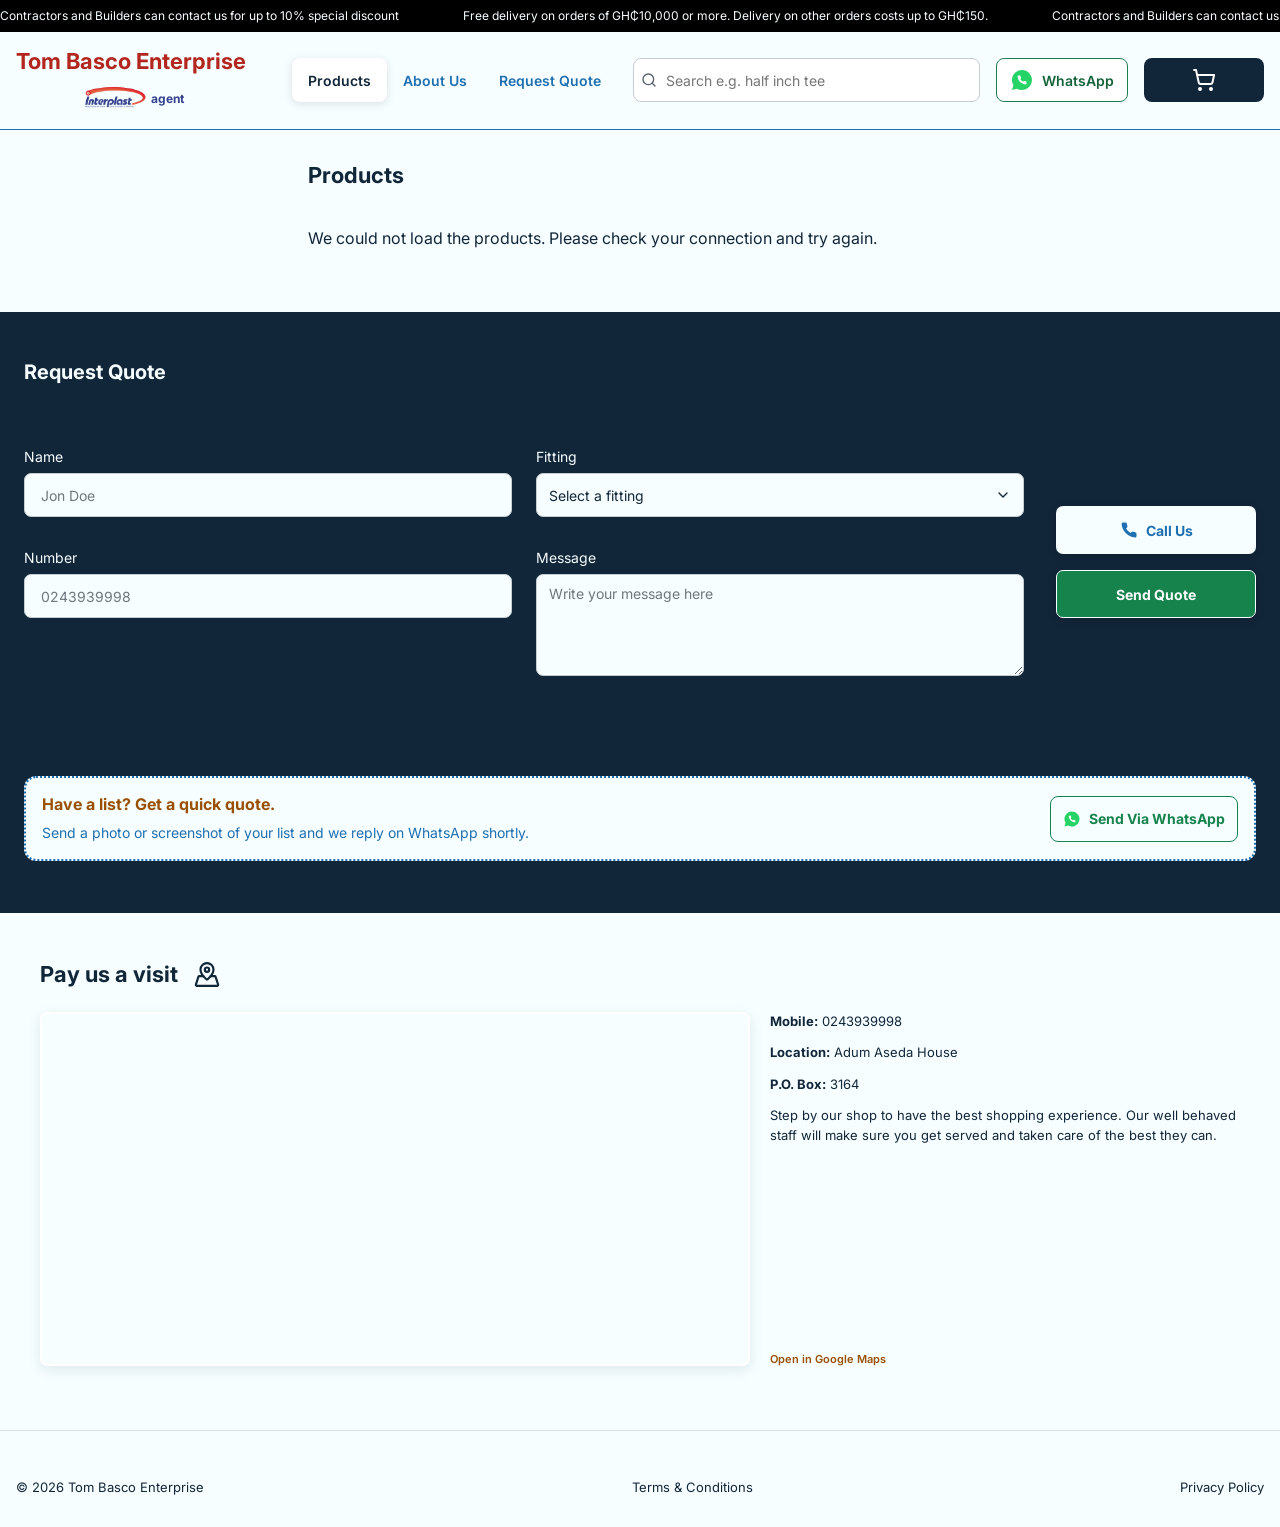
<file: index.html>
<!DOCTYPE html>
<html lang="en">
<head>
    <meta charset="utf-8">
    <meta name="viewport" content="width=device-width, initial-scale=1">
    <title>Tom Basco Enterprise</title>
    <link rel="stylesheet" href="https://fonts.googleapis.com/css2?family=Inter:wght@400;600;700&display=swap">
    <link rel="stylesheet" href="style.css">
    <link rel="stylesheet" href="product-cards.css">
    <link rel="stylesheet" href="compact-cards.css">
    <link rel="icon" type="image/png" href="/assets/images/favicon.png">
</head>
<body>

    <!-- Icon library (defined once, reused with <use>) -->
    <svg class="sprite" aria-hidden="true" focusable="false" xmlns="http://www.w3.org/2000/svg">
        <symbol id="i-search" viewBox="0 0 24 24">
            <g fill="none" stroke="currentColor" stroke-width="2" stroke-linecap="round" stroke-linejoin="round">
                <circle cx="11" cy="11" r="8"/>
                <path d="m21 21-4.3-4.3"/>
            </g>
        </symbol>
        <symbol id="i-cart" viewBox="0 0 24 24">
            <g fill="none" stroke="currentColor" stroke-width="2" stroke-linecap="round" stroke-linejoin="round">
                <circle cx="8" cy="21" r="1"/>
                <circle cx="19" cy="21" r="1"/>
                <path d="M2.05 2.05h2l2.66 12.42a2 2 0 0 0 2 1.58h9.78a2 2 0 0 0 1.95-1.57l1.65-7.43H5.12"/>
            </g>
        </symbol>
        <symbol id="i-truck" viewBox="0 0 24 24">
  <path
    d="M3 6h11v10H3zM14 10h4l3 3v3h-7zM7 19a2 2 0 1 0 0-4 2 2 0 0 0 0 4zm10 0a2 2 0 1 0 0-4 2 2 0 0 0 0 4z"
    fill="none"
    stroke="currentColor"
    stroke-width="1.8"
    stroke-linecap="round"
    stroke-linejoin="round"/>
</symbol>
        <symbol id="i-delete" viewBox="0 0 24 24">
  <path d="M4 7h16M10 11v6M14 11v6M6 7l1 13h10l1-13M9 7V4h6v3"
        fill="none"
        stroke="currentColor"
        stroke-width="2"
        stroke-linecap="round"
        stroke-linejoin="round"/>
</symbol>
        <symbol id="i-whatsapp" viewBox="0 0 24 24">
            <path d="M12 2a10 10 0 0 0-8.6 15.1L2 22l5-1.3A10 10 0 1 0 12 2z" fill="#25D366"/>
            <g transform="translate(6.6 6.6) scale(.45)">
                <path d="M22 16.92v3a2 2 0 0 1-2.18 2 19.79 19.79 0 0 1-8.63-3.07 19.5 19.5 0 0 1-6-6 19.79 19.79 0 0 1-3.07-8.67A2 2 0 0 1 4.11 2h3a2 2 0 0 1 2 1.72 12.84 12.84 0 0 0 .7 2.81 2 2 0 0 1-.45 2.11L8.09 9.91a16 16 0 0 0 6 6l1.27-1.27a2 2 0 0 1 2.11-.45 12.84 12.84 0 0 0 2.81.7A2 2 0 0 1 22 16.92z" fill="#fff"/>
            </g>
        </symbol>
       <symbol id="i-phone" viewBox="0 0 24 24">
         <path d="M22 16.92v3a2 2 0 0 1-2.18 2 19.79 19.79 0 0 1-8.63-3.07 19.5 19.5 0 0 1-6-6 19.79 19.79 0 0 1-3.07-8.67
         A2 2 0 0 1 4.11 2h3a2 2 0 0 1 2 1.72 12.84 12.84 0 0 0 .7 2.81 2 2 0 0 1-.45 2.11L8.09 9.91 a16 16 0 0 0 6 6l1.27-1.27 a2 2 0 0 1 2.11-.45 12.84 12.84 0 0 0 2.81.7 A2 2 0 0 1 22 16.92z"
         fill="currentColor"/>
         </symbol>
         <symbol id="i-location" viewBox="0 0 24 24">
    <path d="M18 8c0 3.613-3.869 7.429-5.393 8.795a1 1 0 0 1-1.214 0C9.87 15.429 6 11.613 6 8a6 6 0 0 1 12 0Z"
          fill="none"
          stroke="currentColor"
          stroke-width="2"
          stroke-linecap="round"
          stroke-linejoin="round"/>
    <circle cx="12" cy="8" r="2"
            fill="none"
            stroke="currentColor"
            stroke-width="2"/>
         <path d="M8.714 14h-3.71a1 1 0 0 0-.948.683l-2.298 7a1 1 0 0 0 .948 1.317h18.588a1 1 0 0 0 .948-1.317l-2.298-7A1 1 0 0 0 18.996 14h-3.71"
          fill="none"
          stroke="currentColor"
          stroke-width="2"
          stroke-linecap="round"
          stroke-linejoin="round"/>
         </symbol>
        <symbol id="i-menu" viewBox="0 0 24 24">
            <path d="M4 7h16M4 12h16M4 17h16" fill="none" stroke="currentColor" stroke-width="2" stroke-linecap="round"/>
        </symbol>
        <symbol id="i-close" viewBox="0 0 24 24">
            <path d="M6 6l12 12M18 6L6 18" fill="none" stroke="currentColor" stroke-width="2" stroke-linecap="round"/>
        </symbol>
        <symbol id="i-chevron" viewBox="0 0 24 24">
            <path d="m6 9 6 6 6-6" fill="none" stroke="currentColor" stroke-width="2" stroke-linecap="round" stroke-linejoin="round"/>
        </symbol>
        <symbol id="i-top" viewBox="0 0 24 24">
            <g fill="none" stroke="currentColor" stroke-width="2" stroke-linecap="round" stroke-linejoin="round">
                <path d="m5 12 7-7 7 7"/>
                <path d="M12 19V5"/>
            </g>
        </symbol>
    </svg>

    <!-- Banner -->
    <div id="top" class="banner">
        <div class="tick">
            <div class="tick-group">
                <span>Contractors and Builders can contact us for up to 10% special discount</span>
                <span>Free delivery on orders of GH₵10,000 or more. Delivery on other orders costs up to GH₵150.</span>
            </div>
            <div class="tick-group" aria-hidden="true">
                <span>Contractors and Builders can contact us for up to 10% special discount</span>
                <span>Free delivery on orders of GH₵10,000 or more. Delivery on other orders costs up to GH₵150.</span>
            </div>
        </div>
    </div>

    <div class="top-inner">

        <!-- Header + slide-in menu (the menu is anchored to this wrapper only) -->
        <div class="header-area">
            <header class="header">

                <div class="logo-cell">
                    <a href="#" class="logo-link" aria-label="Tom Basco Enterprise, home">
                        <div class="logo">
                            <div class="logo-name">Tom Basco Enterprise</div>
                            <div class="logo-tag">
                                <img src="assets/images/interplast-logo.webp" alt="Interplast logo" width="64" height="29">
                                <div class="logo-agent">agent</div>
                            </div>
                        </div>
                    </a>
                </div>

                <div class="hdr-right">
                    <nav class="nav">
    <a href="index.html" class="active" aria-current="page">Products</a>
    <a href="pages/about.html">About Us</a>
    <a href="#quote">Request Quote</a>
                     </nav>

                    <div class="search">
                        <svg class="icon icon-search" aria-hidden="true"><use href="#i-search"/></svg>
                        <input id="catalog-search" aria-label="Search products" placeholder="Search e.g. half inch tee">
                    </div>

                    <div class="actions">
                        <button class="btn-wa" type="button">
                            <svg class="icon" aria-hidden="true"><use href="#i-whatsapp"/></svg>
                            <span>WhatsApp</span>
                        </button>
                        <button class="btn-cart cart-btn" type="button" aria-label="Cart, empty">
                            <svg class="icon" aria-hidden="true"><use href="#i-cart"/></svg>
                            <span class="badge cart-count" hidden>0</span>
                        </button>
                    </div>
                </div>

                <button class="burger" type="button" aria-label="Open menu" aria-expanded="false" aria-controls="menu">
                    <svg class="icon i-menu" aria-hidden="true"><use href="#i-menu"/></svg>
                    <svg class="icon i-close" aria-hidden="true"><use href="#i-close"/></svg>
                </button>

            </header>

            <div class="menu" id="menu" hidden>
                <div class="menu-overlay"></div>
                <div class="menu-panel">
                    <nav class="menu-nav">
                  <a href="index.html" class="active" aria-current="page">Products</a>
                  <a href="pages/about.html">About Us</a>
                 <a href="index.html#quote">Request Quote</a>
                 </nav>
                    <button class="btn-wa btn-wa-full" type="button">
                        <svg class="icon" aria-hidden="true"><use href="#i-whatsapp"/></svg>
                        <span>WhatsApp</span>
                    </button>
                </div>
            </div>
        </div>
        </div>
        </div>

        <!-- Page: column A (categories) + column B (products) -->
        <div class="layout">

            <aside class="sidebar">
    <button class="pill" type="button" aria-expanded="false" aria-controls="category-popup">
        <span class="pill-label">Categories</span>
        <svg class="icon chev" aria-hidden="true"><use href="#i-chevron"/></svg>
    </button>

    <div class="cat-list" id="nav"></div>
</aside>

            <main class="content">
                <div class="content-head">
                    <h1 id="title"></h1>
                    <p id="blurb"></p>
                </div>
                <div id="grid"></div>
            </main>

        </div>

        <!-- Category popup -->
<div class="category-popup-overlay" hidden>
</div>

<div class="category-popup" id="category-popup" hidden>
    <div class="category-popup-header">
        <strong>Browse categories</strong>
        <button class="category-popup-close" type="button" aria-label="Close categories">
            &times;
        </button>
    </div>

    <div class="category-popup-list">
        <!-- JavaScript will move your existing category list here -->
    </div>
</div>

    </div>

    <!-- Sticky bar (tablet and mobile, appears after the header scrolls away) -->
    <div class="sticky-bar">
        <button class="pill pill-sticky" type="button" aria-expanded="false" aria-controls="category-popup">
              <span class="pill-label">Categories</span>
              <svg class="icon chev" aria-hidden="true"><use href="#i-chevron"/></svg>
          </button>
        <div class="sticky-right">
            <button class="btn-cart cart-btn sticky-cart" type="button" aria-label="Cart, empty">
                <svg class="icon" aria-hidden="true"><use href="#i-cart"/></svg>
                <span class="badge cart-count" data-cart-count hidden>0</span>
            </button>
            <button class="burger" type="button" aria-label="Open menu" aria-expanded="false" aria-controls="menu">
                <svg class="icon i-menu" aria-hidden="true"><use href="#i-menu"/></svg>
                <svg class="icon i-close" aria-hidden="true"><use href="#i-close"/></svg>
            </button>
        </div>
    </div>












<!-- ==========================================================
     REQUEST QUOTE
     ========================================================== -->

<section class="quote-section" id="quote">

    <div class="quote-inner">

        <h1>Request Quote</h1>

        <div class="quote-layout">

            <!-- Form fields -->
            <form class="quote-form" id="quote-form">

                <!-- Column 1 -->
                <div class="quote-column">

                    <div class="form-group">
                        <label for="quote-name">Name</label>
                        <input
                            type="text"
                            id="quote-name"
                            name="name"
                            placeholder="Jon Doe"
                            autocomplete="name"
                            required
                        >
                    </div>

                    <div class="form-group">
                        <label for="quote-number">Number</label>
                        <input
                            type="tel"
                            id="quote-number"
                            name="number"
                            placeholder="0243939998"
                            autocomplete="tel"
                            required
                        >
                    </div>

                </div>


                <!-- Column 2 -->
                <div class="quote-column">

                    <div class="form-group fitting-group">

                        <label for="fitting-trigger">Fitting</label>

                        <button
                            class="fitting-trigger"
                            id="fitting-trigger"
                            type="button"
                            aria-expanded="false"
                            aria-controls="fitting-popup"
                            aria-haspopup="true"
                        >
                            <span class="fitting-label">Select a fitting</span>

                            <svg class="icon fitting-chevron" aria-hidden="true">
                                <use href="#i-chevron"/>
                            </svg>
                        </button>

                        <!-- Fitting popup: populated from main categories by JS -->
                        <div
                            class="fitting-popup"
                            id="fitting-popup"
                            role="menu"
                            hidden
                        >
                            <div class="fitting-popup-list">
                                <!-- JavaScript inserts main categories here -->
                            </div>
                        </div>

                        <input
                            type="hidden"
                            id="quote-fitting"
                            name="fitting"
                            required
                        >

                    </div>


                    <div class="form-group">
                        <label for="quote-message">Message</label>

                        <textarea
                            id="quote-message"
                            name="message"
                            placeholder="Write your message here"
                            rows="4"
                        ></textarea>
                    </div>

                </div>


                <!-- Hidden submit control for form handling -->
                <button type="submit" hidden aria-hidden="true"></button>

            </form>


            <!-- Action buttons -->
            <div class="quote-actions">

                <a class="quote-call" href="tel:0243939998">
                    <svg class="icon" aria-hidden="true">
                        <use href="#i-phone"/>
                    </svg>
                    <span>Call Us</span>
                </a>

                <button class="quote-whatsapp" type="button">
                    <span>Send Quote</span>
                </button>

            </div>

        </div>


        <!-- Quick quote -->
        <div class="quick-quote">

            <div class="quick-quote-text">
                <strong>Have a list? Get a quick quote.</strong>

                <p>
                    Send a photo or screenshot of your list and we reply
                    on WhatsApp shortly.
                </p>
            </div>

            <a class="quick-quote-whatsapp" href="https://wa.me/233243939998">
                <svg class="icon" aria-hidden="true">
                    <use href="#i-whatsapp"/>
                </svg>
                <span>Send Via WhatsApp</span>
            </a>

        </div>

    </div>

</section>



<!-- ==========================================================
     PAY US A VISIT
     ========================================================== -->

<section class="visit-section" id="visit">

    <div class="visit-inner">

        <h2 class="visit-heading">
            Pay us a visit

            <svg class="icon visit-icon" aria-hidden="true">
                <use href="#i-location"/>
            </svg>
        </h2>


        

<div class="visit-layout">

    <!-- Google Maps -->
    <div class="visit-map">

        <iframe
            src="https://www.google.com/maps/embed?pb=!1m18!1m12!1m3!1d711.3644067822238!2d-1.6211549434911816!3d6.689670931256039!2m3!1f0!2f0!3f0!3m2!1i1024!2i768!4f13.1!3m3!1m2!1s0xfdb97b86423474d%3A0xc006f9c19b671425!2sTom%20Basco%20Enterprise%20(Interplast%20agent)!5e0!3m2!1sen!2sde!4v1794395052038!5m2!1sen!2sde"
            width="100%"
            height="350"
            style="border:0;"
            allowfullscreen=""
            loading="lazy"
            referrerpolicy="strict-origin-when-cross-origin"
            title="Tom Basco Enterprise location">
        </iframe>

    </div>

    <!-- Address and contact information -->
    <div class="visit-details">

        <p>
            <strong>Mobile:</strong>
            <a href="tel:0243939998">0243939998</a>
        </p>

        <p>
            <strong>Location:</strong>
            Adum Aseda House
        </p>

        <p>
            <strong>P.O. Box:</strong>
            3164
        </p>

        <p class="visit-description">
            Step by our shop to have the best shopping experience.
            Our well behaved staff will make sure you get served
            and taken care of the best they can.
        </p>

        <a
            class="visit-map-link"
            href="https://www.google.com/maps/search/?api=1&query=Tom+Basco+Enterprise+%28Interplast+agent%29"
            target="_blank"
            rel="noopener noreferrer">
            Open in Google Maps
        </a>

    </div>

</div>

    </div>

</section>



<!-- ==========================================================
     FOOTER
     ========================================================== -->

<footer class="footer">

    <div class="footer-inner">

        <!-- Footer links -->
        <nav class="footer-links" aria-label="Footer navigation">

            <a href="pages/terms.html">
    Terms &amp; Conditions
</a>

<a href="pages/privacy.html">
    Privacy Policy
</a>

        </nav>


        <!-- Copyright -->
        <div class="footer-copyright">
            &copy; 2026 Tom Basco Enterprise
        </div>

    </div>

</footer>

    <!-- Floating buttons (appear after the header scrolls away) -->
    <button class="float-cart cart-btn" type="button" aria-label="Cart, empty">
        <svg class="icon" aria-hidden="true"><use href="#i-cart"/></svg>
        <span class="badge cart-count" hidden>0</span>
    </button>

    <a href="#top" class="to-top" aria-label="Back to top">
        <svg class="icon" aria-hidden="true"><use href="#i-top"/></svg>
    </a>



    <div class="cart-toast" id="cart-toast" hidden>
  <strong>✓ &nbsp; &nbsp; &nbsp; Added to cart</strong>
  <span id="cart-toast-item"></span>

  <div class="cart-toast-actions">
    <button type="button" id="toast-view-cart">View cart</button>
    <button type="button" id="toast-keep-shopping">Keep shopping</button>
  </div>
</div>

    <div class="cart-overlay" id="cart-overlay" hidden></div>
    

<aside class="cart-panel" id="cart-panel" hidden>
  <div class="cart-panel-header">
    <h2>Your cart (<span id="cart-total-items">0</span>)</h2>
    <button type="button" id="cart-close" aria-label="Close cart">&times;</button>
  </div>

  <div class="cart-items" id="cart-items"></div>

  <div class="cart-empty" id="cart-empty">
    <div class="cart-empty-icon" aria-hidden="true">
      <svg class="icon"><use href="#i-cart"></use></svg>
    </div>
    <h3>Your cart is empty</h3>
    <p>Add products to get started.</p>
    <button type="button" id="cart-browse" class="pc__add">Browse products</button>
  </div>

  <div class="cart-delivery-note">
  <svg class="icon" aria-hidden="true">
    <use href="#i-truck"></use>
  </svg>
  <span>Same day delivery around Kumasi and its environs</span>
</div>

  <div class="cart-footer" id="cart-footer" hidden>
  <div class="delivery-progress">
    <div class="delivery-progress-label">
      <span id="delivery-progress-message">Add GH₵10,000 more for free delivery</span>
      <strong id="delivery-progress-percent">0%</strong>
    </div>

    <div class="delivery-progress-track">
      <div class="delivery-progress-fill" id="delivery-progress-fill"></div>
    </div>
  </div>

  <div class="cart-subtotal-row">
    <span>Subtotal</span>
    <strong id="cart-subtotal">GH₵ 0.00</strong>
  </div>

  <button type="button" id="cart-checkout" class="pc__add">
  Checkout
</button>
</div>

</aside>



<aside class="checkout-panel" id="checkout-panel" role="dialog"
  aria-modal="true" aria-labelledby="checkout-heading" hidden>

  <svg class="checkout-symbols" xmlns="http://www.w3.org/2000/svg" aria-hidden="true">
    <symbol id="i-checkout-alert" viewBox="0 0 24 24">
      <circle cx="12" cy="12" r="9" fill="none" stroke="currentColor" stroke-width="1.7"/>
      <path d="M12 7v6m0 4h.01" fill="none" stroke="currentColor" stroke-width="1.7" stroke-linecap="round"/>
    </symbol>
    <symbol id="i-checkout-ready" viewBox="0 0 24 24">
      <circle cx="12" cy="12" r="9" fill="none" stroke="currentColor" stroke-width="1.7"/>
      <path d="m8 12 3 3 5-6" fill="none" stroke="currentColor" stroke-width="1.7" stroke-linecap="round" stroke-linejoin="round"/>
    </symbol>
    <symbol id="i-checkout-copy" viewBox="0 0 24 24">
  <rect x="8" y="8" width="12" height="13" rx="2"
        fill="none" stroke="currentColor" stroke-width="1.8"/>
  <path d="M16 8V5a2 2 0 0 0-2-2H5a2 2 0 0 0-2 2v10a2 2 0 0 0 2 2h3"
        fill="none" stroke="currentColor" stroke-width="1.8"/>
</symbol>
  </svg>

  <div class="checkout-header">
    <button type="button" id="checkout-back" class="checkout-icon-button" aria-label="Back to cart">
      <svg class="icon checkout-back-icon" aria-hidden="true"><use href="#i-chevron"></use></svg>
    </button>
    <h2 id="checkout-heading">Checkout</h2>
    <button type="button" id="checkout-close" class="checkout-icon-button" aria-label="Close checkout">
      <svg class="icon" aria-hidden="true"><use href="#i-close"></use></svg>
    </button>
  </div>

  <form id="checkout-form" class="checkout-form" novalidate>
    <div class="checkout-body">
      <div class="checkout-progress" role="progressbar" aria-label="Checkout step"
        aria-valuemin="1" aria-valuemax="3" aria-valuenow="2">
        <span class="active"></span><span class="active"></span><span></span>
      </div>
      <p class="checkout-step">Step 2 of 3: Your details</p>

      <div id="checkout-errors" class="checkout-error-summary" role="alert" tabindex="-1" hidden>
        <div class="checkout-error-title">
          <svg class="icon" aria-hidden="true"><use href="#i-checkout-alert"></use></svg>
          <strong id="checkout-error-title"></strong>
        </div>
        <p id="checkout-error-description"></p>
      </div>

      <div class="checkout-field">
        <label for="checkout-name">Full name</label>
        <input id="checkout-name" name="fullName" type="text" autocomplete="name"
          placeholder="Your full name" maxlength="100" required aria-describedby="checkout-name-error">
        <p class="checkout-field-error" id="checkout-name-error" hidden>
          <svg class="icon" aria-hidden="true"><use href="#i-checkout-alert"></use></svg><span></span>
        </p>
      </div>

      <div class="checkout-field">
        <label for="checkout-phone">Phone number</label>
        <input id="checkout-phone" name="phone" type="tel" inputmode="tel" autocomplete="tel"
          placeholder="0243939998" maxlength="30" required aria-describedby="checkout-phone-error">
        <p class="checkout-field-error" id="checkout-phone-error" hidden>
          <svg class="icon" aria-hidden="true"><use href="#i-checkout-alert"></use></svg><span></span>
        </p>
      </div>

      <fieldset class="checkout-method">
        <legend>How would you like to get your order?</legend>
        <div class="checkout-method-buttons">
          <button type="button" data-checkout-method="delivery" aria-pressed="true" aria-controls="checkout-delivery">Delivery</button>
          <button type="button" data-checkout-method="pickup" aria-pressed="false" aria-controls="checkout-pickup">Pick up at the shop</button>
        </div>
      </fieldset>

      <div id="checkout-delivery">
        <div class="checkout-field">
          <label for="checkout-location">Delivery location or landmark</label>
          <textarea id="checkout-location" name="location" autocomplete="street-address"
            placeholder="Area, street, nearest landmark" maxlength="500" required aria-describedby="checkout-location-error"></textarea>
          <p class="checkout-field-error" id="checkout-location-error" hidden>
            <svg class="icon" aria-hidden="true"><use href="#i-checkout-alert"></use></svg><span></span>
          </p>
        </div>
        <div class="checkout-field">
          <label for="checkout-gps">Ghana Post GPS address (optional)</label>
          <input id="checkout-gps" name="gps" type="text" placeholder="AK-000-0000" maxlength="30">
        </div>
      </div>

      <div id="checkout-pickup" hidden>
        <div class="checkout-pickup-card">
          <svg class="icon" aria-hidden="true"><use href="#i-location"></use></svg>
          <div>
            <strong>Pick up at</strong>
            <p>Tom Basco Enterprise, Adum - Kumasi</p>
          </div>
        </div>
        <iframe class="checkout-map"
          src="https://www.google.com/maps/embed?pb=!1m18!1m12!1m3!1d711.3644067822238!2d-1.6211549434911816!3d6.689670931256039!2m3!1f0!2f0!3f0!3m2!1i1024!2i768!4f13.1!3m3!1m2!1s0xfdb97b86423474d%3A0xc006f9c19b671425!2sTom%20Basco%20Enterprise%20(Interplast%20agent)!5e0!3m2!1sen!2sde!4v1794395052038!5m2!1sen!2sde"
          title="Tom Basco Enterprise pickup location" loading="lazy"
          referrerpolicy="strict-origin-when-cross-origin" allowfullscreen></iframe>
      </div>

      <div class="checkout-field">
        <label for="checkout-note">Note for us (optional)</label>
        <input id="checkout-note" name="note" type="text" placeholder="Anything we should know?" maxlength="500">
      </div>
    </div>


    <div class="checkout-payment-body" id="checkout-payment" hidden>
  <div class="checkout-progress" role="progressbar"
       aria-label="Checkout step" aria-valuemin="1" aria-valuemax="3" aria-valuenow="3">
    <span class="active"></span><span class="active"></span><span class="active"></span>
  </div>

  <p class="checkout-step">Step 3 of 3: Payment</p>
  <h3 class="checkout-payment-title">Order Pending</h3>

  <div class="checkout-order-reference">
  <span>Order number</span>
  <div class="checkout-order-number-card">
    <strong id="payment-order-number"></strong>
    <button type="button" id="copy-order-number">
  <svg class="icon" aria-hidden="true"><use href="#i-checkout-copy"></use></svg>
  Copy
</button>
  </div>
</div>

  <div class="checkout-payment-card">
    <h3>Pay with Mobile Money</h3>
    <p>Send <strong id="payment-total">GH₵ 0.00</strong> to</p>

    <div class="checkout-payment-phone">
      <strong id="payment-phone">0243939998</strong>
      <button type="button" id="copy-payment-phone">
        <svg class="icon" aria-hidden="true"><use href="#i-checkout-copy"></use></svg>
        Copy
      </button>
    </div>

    <p>Account name: Tom Basco Enterprise</p>
    <p>Add <strong id="payment-reference"></strong> as the reference. We’ll verify the payment after checking the transaction.</p>
  </div>

  <p class="checkout-alternative">
    For alternative payment methods, like bank transfers, please contact us directly.
  </p>

  <div class="checkout-field">
    <label for="payment-transaction-id">Transaction ID</label>
    <input id="payment-transaction-id" type="text" autocomplete="off" required aria-describedby="payment-transaction-error">
    <p class="checkout-field-error" id="payment-transaction-error" hidden>
      Enter your transaction ID.
    </p>
  </div>
</div>


    <div class="checkout-footer" id="checkout-details-footer">
  <div class="checkout-total-row">
    <span id="checkout-item-count">0 items</span>
    <strong id="checkout-subtotal">GH₵ 0.00</strong>
  </div>

  <p class="checkout-fulfilment-note">
    <svg class="icon" aria-hidden="true">
      <use id="checkout-method-icon" href="#i-truck"></use>
    </svg>
    <span id="checkout-method-message">Same day delivery around Kumasi and its environs</span>
  </p>

  <button type="submit" id="place-order" class="pc__add">Make Payment</button>
  <p id="checkout-privacy-note" class="checkout-privacy">We only use your details to deliver your order.</p>
</div>

<div class="checkout-footer checkout-payment-footer" id="checkout-payment-footer" hidden>
  <button type="button" id="payment-done" class="pc__add">Place Order</button>
  <a class="quote-call" href="tel:0243939998">
  <svg class="icon" aria-hidden="true">
    <use href="#i-phone"></use>
  </svg>
  <span>Call Us</span>
</a>
</div>
</form>


<!-- Checkout outcomes. Insert inside #checkout-panel, after the payment form. -->
<section id="checkout-outcome-failed" class="checkout-outcome"
  aria-labelledby="checkout-outcome-failed-title" hidden>
  <div class="checkout-body checkout-outcome-body">
    <div class="checkout-outcome-content">
      <svg class="icon checkout-outcome-warning" aria-hidden="true">
        <use href="#i-checkout-alert"></use>
      </svg>
      <h3 id="checkout-outcome-failed-title" class="checkout-payment-title" tabindex="-1">
        We could not confirm your order
      </h3>
      <p id="checkout-outcome-failed-message">
        Your cart and details are still here. Try submitting again with the same transaction ID, or call us. Please do not pay again.
      </p>
      <div class="checkout-outcome-actions">
        <button type="button" id="checkout-outcome-retry" class="pc__add">Try again</button>
        <a class="quote-call" href="tel:0243939998">
          <svg class="icon" aria-hidden="true"><use href="#i-phone"></use></svg>
          <span>Call Us</span>
        </a>
      </div>
    </div>
  </div>
</section>

<section id="checkout-outcome-received" class="checkout-outcome"
  aria-labelledby="checkout-outcome-received-title" hidden>
  <div class="checkout-body checkout-outcome-body">
    <div class="checkout-outcome-content">
      <svg class="icon checkout-outcome-check" aria-hidden="true">
        <use href="#i-checkout-ready"></use>
      </svg>
      <h3 id="checkout-outcome-received-title" class="checkout-payment-title" tabindex="-1">
        Order received
      </h3>
      <div class="checkout-order-reference">
        <span>Order number</span>
        <div class="checkout-order-number-card">
          <strong id="checkout-outcome-order-number"></strong>
          <button type="button" id="checkout-outcome-copy-order-number" aria-label="Copy order number">Copy</button>
        </div>
      </div>

      <div id="checkout-outcome-pickup" class="checkout-outcome-details" hidden>
        <p>We’ll verify your payment and call you when your order is ready to collect.</p>
        <div class="checkout-pickup-card">
          <svg class="icon" aria-hidden="true"><use href="#i-location"></use></svg>
          <div>
            <strong>Pick up at</strong>
            <p>Tom Basco Enterprise, Adum - Kumasi</p>
          </div>
        </div>
        <div id="checkout-outcome-map" hidden></div>
      </div>

      <div id="checkout-outcome-delivery" class="checkout-outcome-details" hidden>
        <p>We’ll verify your payment and call you to confirm your delivery.</p>
      </div>

      <svg class="checkout-symbols" aria-hidden="true" focusable="false">
        <symbol id="i-checkout-invoice" viewBox="0 0 24 24">
          <g fill="none" stroke="currentColor" stroke-width="2"
            stroke-linecap="round" stroke-linejoin="round">
            <path d="M13 3H6a2 2 0 0 0-2 2v14a2 2 0 0 0 2 2h12a2 2 0 0 0 2-2V10z"/>
            <path d="M13 3v7h7M8 13h8m-8 4h8"/>
          </g>
        </symbol>
      </svg>
      <div class="checkout-outcome-invoice">
        <button type="button" id="checkout-outcome-download" class="pc__add">
          <svg class="icon" aria-hidden="true"><use href="#i-checkout-invoice"></use></svg>
          <span>Download invoice</span>
        </button>
        <p id="checkout-outcome-delivery-note" class="checkout-fulfilment-note">
          <svg class="icon" aria-hidden="true"><use href="#i-truck"></use></svg>
          <span>Same day delivery around Kumasi and its environs</span>
        </p>
        <p id="checkout-outcome-download-message" role="status" hidden></p>
      </div>
    </div>
  </div>

  <div class="checkout-footer">
    <button type="button" id="checkout-outcome-done" class="pc__add">Done</button>
    <a class="quote-call" href="tel:0243939998">
      <svg class="icon" aria-hidden="true"><use href="#i-phone"></use></svg>
      <span>Call Us</span>
    </a>
  </div>
</section>



</aside>

    <script src="script.js"></script>
    <script type="module" src="product-cards/js/app.js"></script>
    <script type="module" src="product-cards/js/checkout.js"></script>
    <script type="module" src="product-cards/js/checkout-outcomes.js"></script>
    <script type="module" src="/product-cards/js/site-settings.js"></script>
</body>
</html>
</file>
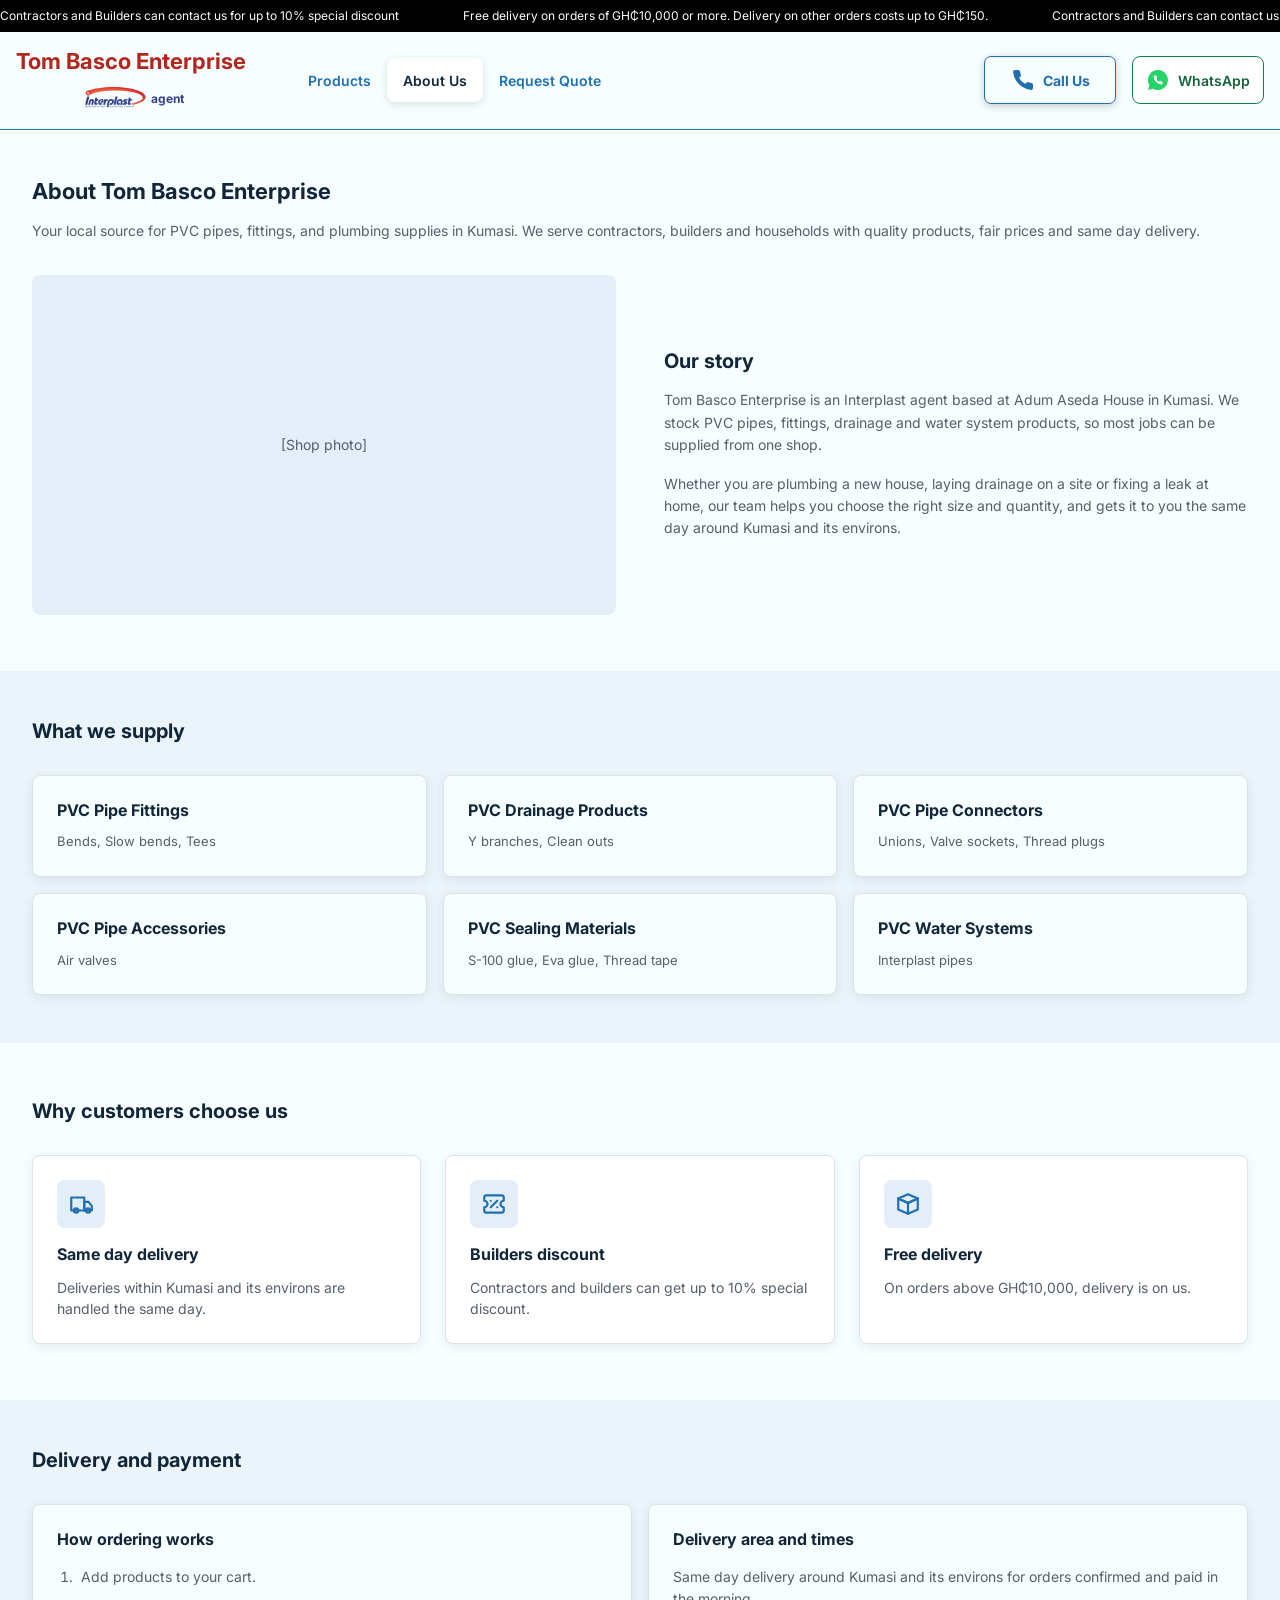
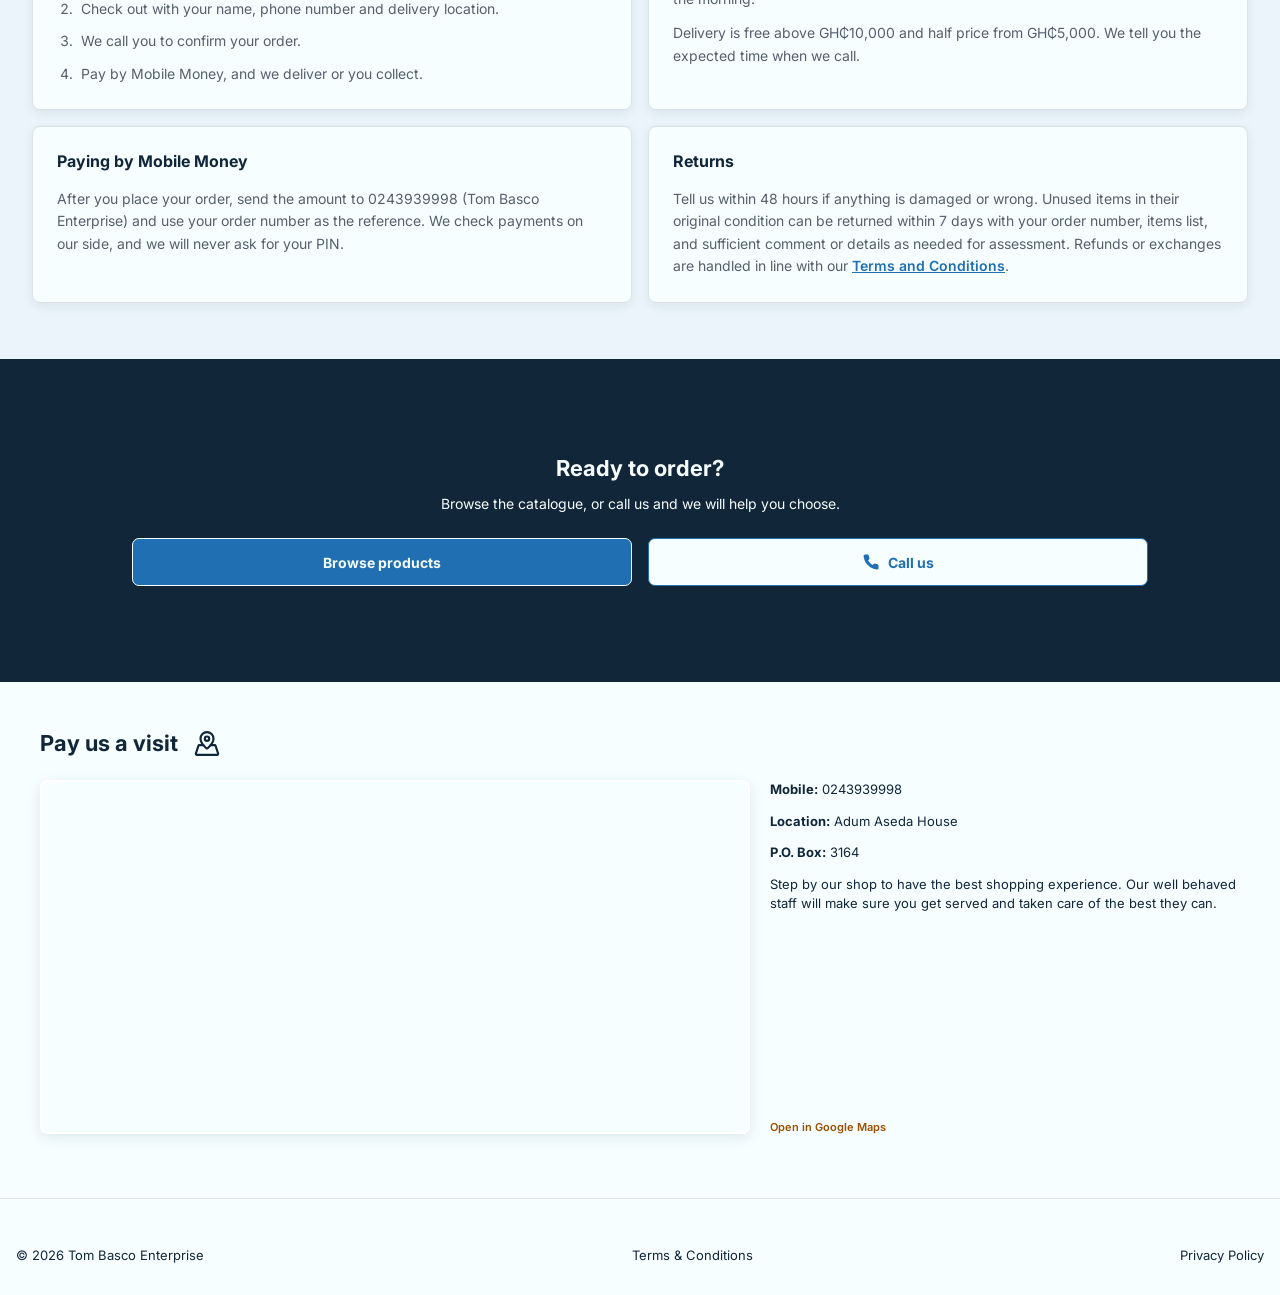
<file: pages/about.html>
<!DOCTYPE html>
<html lang="en">
    <link rel="icon" type="image/png" href="/assets/images/favicon.png">
<head>
    <meta charset="utf-8">
    <meta name="viewport" content="width=device-width, initial-scale=1">

    <title>About Us | Tom Basco Enterprise</title>

    <link rel="stylesheet" href="https://fonts.googleapis.com/css2?family=Inter:wght@400;600;700&display=swap">
    <link rel="stylesheet" href="../style.css">

    <script src="../script.js" defer></script>
</head>

<body class="simple-header">

     <svg class="sprite" aria-hidden="true" focusable="false" xmlns="http://www.w3.org/2000/svg">
        <symbol id="i-search" viewBox="0 0 24 24">
            <g fill="none" stroke="currentColor" stroke-width="2" stroke-linecap="round" stroke-linejoin="round">
                <circle cx="11" cy="11" r="8"/>
                <path d="m21 21-4.3-4.3"/>
            </g>
        </symbol>
        <symbol id="i-cart" viewBox="0 0 24 24">
            <g fill="none" stroke="currentColor" stroke-width="2" stroke-linecap="round" stroke-linejoin="round">
                <circle cx="8" cy="21" r="1"/>
                <circle cx="19" cy="21" r="1"/>
                <path d="M2.05 2.05h2l2.66 12.42a2 2 0 0 0 2 1.58h9.78a2 2 0 0 0 1.95-1.57l1.65-7.43H5.12"/>
            </g>
        </symbol>
        <symbol id="i-whatsapp" viewBox="0 0 24 24">
            <path d="M12 2a10 10 0 0 0-8.6 15.1L2 22l5-1.3A10 10 0 1 0 12 2z" fill="#25D366"/>
            <g transform="translate(6.6 6.6) scale(.45)">
                <path d="M22 16.92v3a2 2 0 0 1-2.18 2 19.79 19.79 0 0 1-8.63-3.07 19.5 19.5 0 0 1-6-6 19.79 19.79 0 0 1-3.07-8.67A2 2 0 0 1 4.11 2h3a2 2 0 0 1 2 1.72 12.84 12.84 0 0 0 .7 2.81 2 2 0 0 1-.45 2.11L8.09 9.91a16 16 0 0 0 6 6l1.27-1.27a2 2 0 0 1 2.11-.45 12.84 12.84 0 0 0 2.81.7A2 2 0 0 1 22 16.92z" fill="#fff"/>
            </g>
        </symbol>
       <symbol id="i-phone" viewBox="0 0 24 24">
    <path d="M22 16.92v3a2 2 0 0 1-2.18 2 19.79 19.79 0 0 1-8.63-3.07 19.5 19.5 0 0 1-6-6 19.79 19.79 0 0 1-3.07-8.67
    A2 2 0 0 1 4.11 2h3a2 2 0 0 1 2 1.72 12.84 12.84 0 0 0 .7 2.81 2 2 0 0 1-.45 2.11L8.09 9.91 a16 16 0 0 0 6 6l1.27-1.27 a2 2 0 0 1 2.11-.45 12.84 12.84 0 0 0 2.81.7 A2 2 0 0 1 22 16.92z"
    fill="currentColor"/>
        </symbol>
    <symbol id="i-location" viewBox="0 0 24 24">
    <path d="M18 8c0 3.613-3.869 7.429-5.393 8.795a1 1 0 0 1-1.214 0C9.87 15.429 6 11.613 6 8a6 6 0 0 1 12 0Z"
          fill="none"
          stroke="currentColor"
          stroke-width="2"
          stroke-linecap="round"
          stroke-linejoin="round"/>
    <circle cx="12" cy="8" r="2"
            fill="none"
            stroke="currentColor"
            stroke-width="2"/>
    <path d="M8.714 14h-3.71a1 1 0 0 0-.948.683l-2.298 7a1 1 0 0 0 .948 1.317h18.588a1 1 0 0 0 .948-1.317l-2.298-7A1 1 0 0 0 18.996 14h-3.71"
          fill="none"
          stroke="currentColor"
          stroke-width="2"
          stroke-linecap="round"
          stroke-linejoin="round"/>
            </symbol>

            <!-- Delivery truck -->
<symbol id="i-delivery" viewBox="0 0 24 24">
    <g fill="none" stroke="currentColor" stroke-width="2" stroke-linecap="round" stroke-linejoin="round">
        <path d="M3 6h12v12H3z"/>
        <path d="M15 10h4l3 4v4h-7z"/>
        <circle cx="7.5" cy="18" r="2"/>
        <circle cx="18.5" cy="18" r="2"/>
    </g>
</symbol>

<!-- Discount / price tag -->
<symbol id="i-discount" viewBox="0 0 24 24">
    <path d="M3 6a2 2 0 0 1 2-2h14a2 2 0 0 1 2 2v3a3 3 0 0 0 0 6v3a2 2 0 0 1-2 2H5a2 2 0 0 1-2-2v-3a3 3 0 0 0 0-6V6Z"
          fill="none"
          stroke="currentColor"
          stroke-width="2"
          stroke-linecap="round"
          stroke-linejoin="round"/>
    <path d="m9 15 6-6"
          fill="none"
          stroke="currentColor"
          stroke-width="2"
          stroke-linecap="round"/>
    <circle cx="9" cy="9" r="1" fill="currentColor"/>
    <circle cx="15" cy="15" r="1" fill="currentColor"/>
</symbol>

<!-- Gift / free delivery -->
<symbol id="i-gift" viewBox="0 0 24 24">
    <g fill="none" stroke="currentColor" stroke-width="2"
       stroke-linecap="round" stroke-linejoin="round">
        <path d="m3 7 9-4 9 4-9 4z"/>
        <path d="M3 7v10l9 4 9-4V7"/>
        <path d="M12 11v10"/>
        <path d="m3 7 9 4 9-4"/>
    </g>
</symbol>

        <symbol id="i-menu" viewBox="0 0 24 24">
            <path d="M4 7h16M4 12h16M4 17h16" fill="none" stroke="currentColor" stroke-width="2" stroke-linecap="round"/>
        </symbol>
        <symbol id="i-close" viewBox="0 0 24 24">
            <path d="M6 6l12 12M18 6L6 18" fill="none" stroke="currentColor" stroke-width="2" stroke-linecap="round"/>
        </symbol>
        <symbol id="i-chevron" viewBox="0 0 24 24">
            <path d="m6 9 6 6 6-6" fill="none" stroke="currentColor" stroke-width="2" stroke-linecap="round" stroke-linejoin="round"/>
        </symbol>
        <symbol id="i-top" viewBox="0 0 24 24">
            <g fill="none" stroke="currentColor" stroke-width="2" stroke-linecap="round" stroke-linejoin="round">
                <path d="m5 12 7-7 7 7"/>
                <path d="M12 19V5"/>
            </g>
        </symbol>
    </svg>

    <!-- Banner -->
    <div id="top" class="banner">
        <div class="tick">
            <div class="tick-group">
                <span>Contractors and Builders can contact us for up to 10% special discount</span>
                <span>Free delivery on orders of GH₵10,000 or more. Delivery on other orders costs up to GH₵150.</span>
            </div>
            <div class="tick-group" aria-hidden="true">
                <span>Contractors and Builders can contact us for up to 10% special discount</span>
                <span>Free delivery on orders of GH₵10,000 or more. Delivery on other orders costs up to GH₵150.</span>
            </div>
        </div>
    </div>

    <div class="top-inner">

        <!-- Header + slide-in menu (the menu is anchored to this wrapper only) -->
        <div class="header-area">
    <header class="header">

        <div class="logo-cell">
            <a href="../index.html" class="logo-link" aria-label="Tom Basco Enterprise, home">
                <div class="logo">
                    <div class="logo-name">Tom Basco Enterprise</div>

                    <div class="logo-tag">
                        <img src="../assets/images/interplast-logo.webp" alt="Interplast logo" width="64" height="29">
                        <div class="logo-agent">agent</div>
                    </div>
                </div>
            </a>
        </div>

        <div class="hdr-right">
            <nav class="nav">
                <a href="../index.html">Products</a>
                <a href="about.html" class="active" aria-current="page">About Us</a>
                <a href="../index.html#quote">Request Quote</a>
            </nav>

            <div class="actions">
                <a class="quote-call header-call" href="tel:0243939998">
                    <svg class="icon" aria-hidden="true">
                        <use href="#i-phone"></use>
                    </svg>
                    <span>Call Us</span>
                </a>

                <button class="btn-wa" type="button">
                    <svg class="icon" aria-hidden="true">
                        <use href="#i-whatsapp"></use>
                    </svg>
                    <span>WhatsApp</span>
                </button>
            </div>
        </div>

        <button class="burger" type="button" aria-label="Open menu" aria-expanded="false" aria-controls="menu">
            <svg class="icon i-menu" aria-hidden="true">
                <use href="#i-menu"></use>
            </svg>

            <svg class="icon i-close" aria-hidden="true">
                <use href="#i-close"></use>
            </svg>
        </button>

    </header>

            <div class="menu" id="menu" hidden>
                <div class="menu-overlay"></div>
                <div class="menu-panel">
                    <nav class="menu-nav">
                 <a href="../index.html">Products</a>
                <a href="about.html" class="active" aria-current="page">About Us</a>
                 <a href="../index.html#quote">Request Quote</a>
                 </nav>
                    <button class="btn-wa btn-wa-full" type="button">
                        <svg class="icon" aria-hidden="true"><use href="#i-whatsapp"/></svg>
                        <span>WhatsApp</span>
                    </button>
                </div>
            </div>
        </div>
    </div>



<!-- ==========================================================
     ABOUT TOM BASCO ENTERPRISE
     ========================================================== -->

<main>

    <!-- ABOUT INTRO + OUR STORY -->
    <section class="about-hero">

        <div class="about-inner">

            <div class="about-intro">
                <h1>About Tom Basco Enterprise</h1>

                <p>
                    Your local source for PVC pipes, fittings, and plumbing
                    supplies in Kumasi. We serve contractors, builders and
                    households with quality products, fair prices and
                    same day delivery.
                </p>
            </div>

            <div class="about-story">

                <div class="story-image">
                    <!-- Shop image placeholder -->
                    <div class="image-placeholder">
                        [Shop photo]
                    </div>
                </div>

                <div class="story-content">

                    <h2>Our story</h2>

                    <p>
                        Tom Basco Enterprise is an Interplast agent based at
                        Adum Aseda House in Kumasi. We stock PVC pipes,
                        fittings, drainage and water system products, so
                        most jobs can be supplied from one shop.
                    </p>

                    <p>
                        Whether you are plumbing a new house, laying
                        drainage on a site or fixing a leak at home, our
                        team helps you choose the right size and quantity,
                        and gets it to you the same day around Kumasi
                        and its environs.
                    </p>

                </div>

            </div>

        </div>

    </section>


    <!-- WHAT WE SUPPLY -->
    <section class="supply-section">

        <div class="supply-inner">

            <h2>What we supply</h2>

            <div class="supply-grid">

                <article class="supply-card">
                    <h3>PVC Pipe Fittings</h3>
                    <p>Bends, Slow bends, Tees</p>
                </article>

                <article class="supply-card">
                    <h3>PVC Drainage Products</h3>
                    <p>Y branches, Clean outs</p>
                </article>

                <article class="supply-card">
                    <h3>PVC Pipe Connectors</h3>
                    <p>Unions, Valve sockets, Thread plugs</p>
                </article>

                <article class="supply-card">
                    <h3>PVC Pipe Accessories</h3>
                    <p>Air valves</p>
                </article>

                <article class="supply-card">
                    <h3>PVC Sealing Materials</h3>
                    <p>S-100 glue, Eva glue, Thread tape</p>
                </article>

                <article class="supply-card">
                    <h3>PVC Water Systems</h3>
                    <p>Interplast pipes</p>
                </article>

            </div>

        </div>

    </section>


    <!-- WHY CUSTOMERS CHOOSE US -->
    <section class="benefits-section">

        <div class="benefits-inner">

            <h2>Why customers choose us</h2>

            <div class="benefits-grid">

                <article class="benefit-card">

                    <div class="benefit-icon">
                      <svg class="icon" aria-hidden="true">
                      <use href="#i-delivery"/>
                     </svg>
            </div>

                    <h3>Same day delivery</h3>

                    <p>
                        Deliveries within Kumasi and its environs are
                        handled the same day.
                    </p>

                </article>

                <article class="benefit-card">

                    <div class="benefit-icon">
                     <svg class="icon" aria-hidden="true">
                     <use href="#i-discount"/>
                     </svg>
             </div>

                    <h3>Builders discount</h3>

                    <p>
                        Contractors and builders can get up to 10%
                        special discount.
                    </p>

                </article>

                <article class="benefit-card">

                    <div class="benefit-icon">
                     <svg class="icon" aria-hidden="true">
                     <use href="#i-gift"/>
                     </svg>
            </div>

                    <h3>Free delivery</h3>

                    <p>
                        On orders above GH₵10,000, delivery is on us.
                    </p>

                </article>

            </div>

        </div>

    </section>


    <!-- DELIVERY AND PAYMENT -->
    <section class="delivery-section">

        <div class="delivery-inner">

            <h2>Delivery and payment</h2>

            <div class="delivery-grid">

                <article class="delivery-card">

                    <h3>How ordering works</h3>

                    <ol>
                        <li>Add products to your cart.</li>
                        <li>Check out with your name, phone number and delivery location.</li>
                        <li>We call you to confirm your order.</li>
                        <li>Pay by Mobile Money, and we deliver or you collect.</li>
                    </ol>

                </article>


                <article class="delivery-card">

                    <h3>Delivery area and times</h3>

                    <p>
                        Same day delivery around Kumasi and its environs
                        for orders confirmed and paid in the morning.
                    </p>

                    <p>
                        Delivery is free above GH₵10,000 and half price
                        from GH₵5,000. We tell you the expected time
                        when we call.
                    </p>

                </article>


                <article class="delivery-card">

                    <h3>Paying by Mobile Money</h3>

                    <p>
                        After you place your order, send the amount to
                        0243939998 (Tom Basco Enterprise) and use your
                        order number as the reference. We check payments
                        on our side, and we will never ask for your PIN.
                    </p>

                </article>


                <article class="delivery-card">

                    <h3>Returns</h3>

                    <p>
                        Tell us within 48 hours if anything is damaged
                        or wrong. Unused items in their original condition
                        can be returned within 7 days with your order
                        number, items list, and sufficient comment or
                        details as needed for assessment. Refunds or
                        exchanges are handled in line with our
                        <a href="terms.html">Terms and Conditions</a>.
                    </p>

                </article>

            </div>

        </div>

    </section>


    <!-- READY TO ORDER -->
    <section class="ready-section">

        <div class="ready-inner">

            <h2>Ready to order?</h2>

            <p>
                Browse the catalogue, or call us and we will help you choose.
            </p>

            <div class="ready-actions">

                <a href="../index.html" class="btn-primary">
                    Browse products
                </a>

                <a href="tel:0243939998" class="btn-secondary">

                    <span class="button-icon">
                <svg class="icon" aria-hidden="true">
                <use href="#i-phone"/>
                </svg>
    </span>
                    Call us
                </a>

            </div>

        </div>

    </section>

</main>



<!-- ==========================================================
     PAY US A VISIT
     ========================================================== -->

<section class="visit-section" id="visit">

    <div class="visit-inner">

        <h2 class="visit-heading">
            Pay us a visit

            <svg class="icon visit-icon" aria-hidden="true">
                <use href="#i-location"/>
            </svg>
        </h2>


        

<div class="visit-layout">

    <!-- Google Maps -->
    <div class="visit-map">

        <iframe
            src="https://www.google.com/maps/embed?pb=!1m18!1m12!1m3!1d711.3644067822238!2d-1.6211549434911816!3d6.689670931256039!2m3!1f0!2f0!3f0!3m2!1i1024!2i768!4f13.1!3m3!1m2!1s0xfdb97b86423474d%3A0xc006f9c19b671425!2sTom%20Basco%20Enterprise%20(Interplast%20agent)!5e0!3m2!1sen!2sde!4v1794395052038!5m2!1sen!2sde"
            width="100%"
            height="350"
            style="border:0;"
            allowfullscreen=""
            loading="lazy"
            referrerpolicy="strict-origin-when-cross-origin"
            title="Tom Basco Enterprise location">
        </iframe>

    </div>

    <!-- Address and contact information -->
    <div class="visit-details">

        <p>
            <strong>Mobile:</strong>
            <a href="tel:0243939998">0243939998</a>
        </p>

        <p>
            <strong>Location:</strong>
            Adum Aseda House
        </p>

        <p>
            <strong>P.O. Box:</strong>
            3164
        </p>

        <p class="visit-description">
            Step by our shop to have the best shopping experience.
            Our well behaved staff will make sure you get served
            and taken care of the best they can.
        </p>

        <a
            class="visit-map-link"
            href="https://www.google.com/maps/search/?api=1&query=Tom+Basco+Enterprise+%28Interplast+agent%29"
            target="_blank"
            rel="noopener noreferrer">
            Open in Google Maps
        </a>

    </div>

</div>

    </div>

</section>



<!-- ==========================================================
     FOOTER
     ========================================================== -->

<footer class="footer">

    <div class="footer-inner">

        <!-- Footer links -->
        <nav class="footer-links" aria-label="Footer navigation">

             <a href="terms.html">
            Terms &amp; Conditions
            </a>

        <a href="privacy.html">
             Privacy Policy
          </a>

        </nav>


        <!-- Copyright -->
        <div class="footer-copyright">
            &copy; 2026 Tom Basco Enterprise
        </div>

    </div>

</footer>

<a href="#top" class="to-top" aria-label="Back to top">
    <svg class="icon" aria-hidden="true">
        <use href="#i-top"></use>
    </svg>
</a>

</body>
</html>
</file>
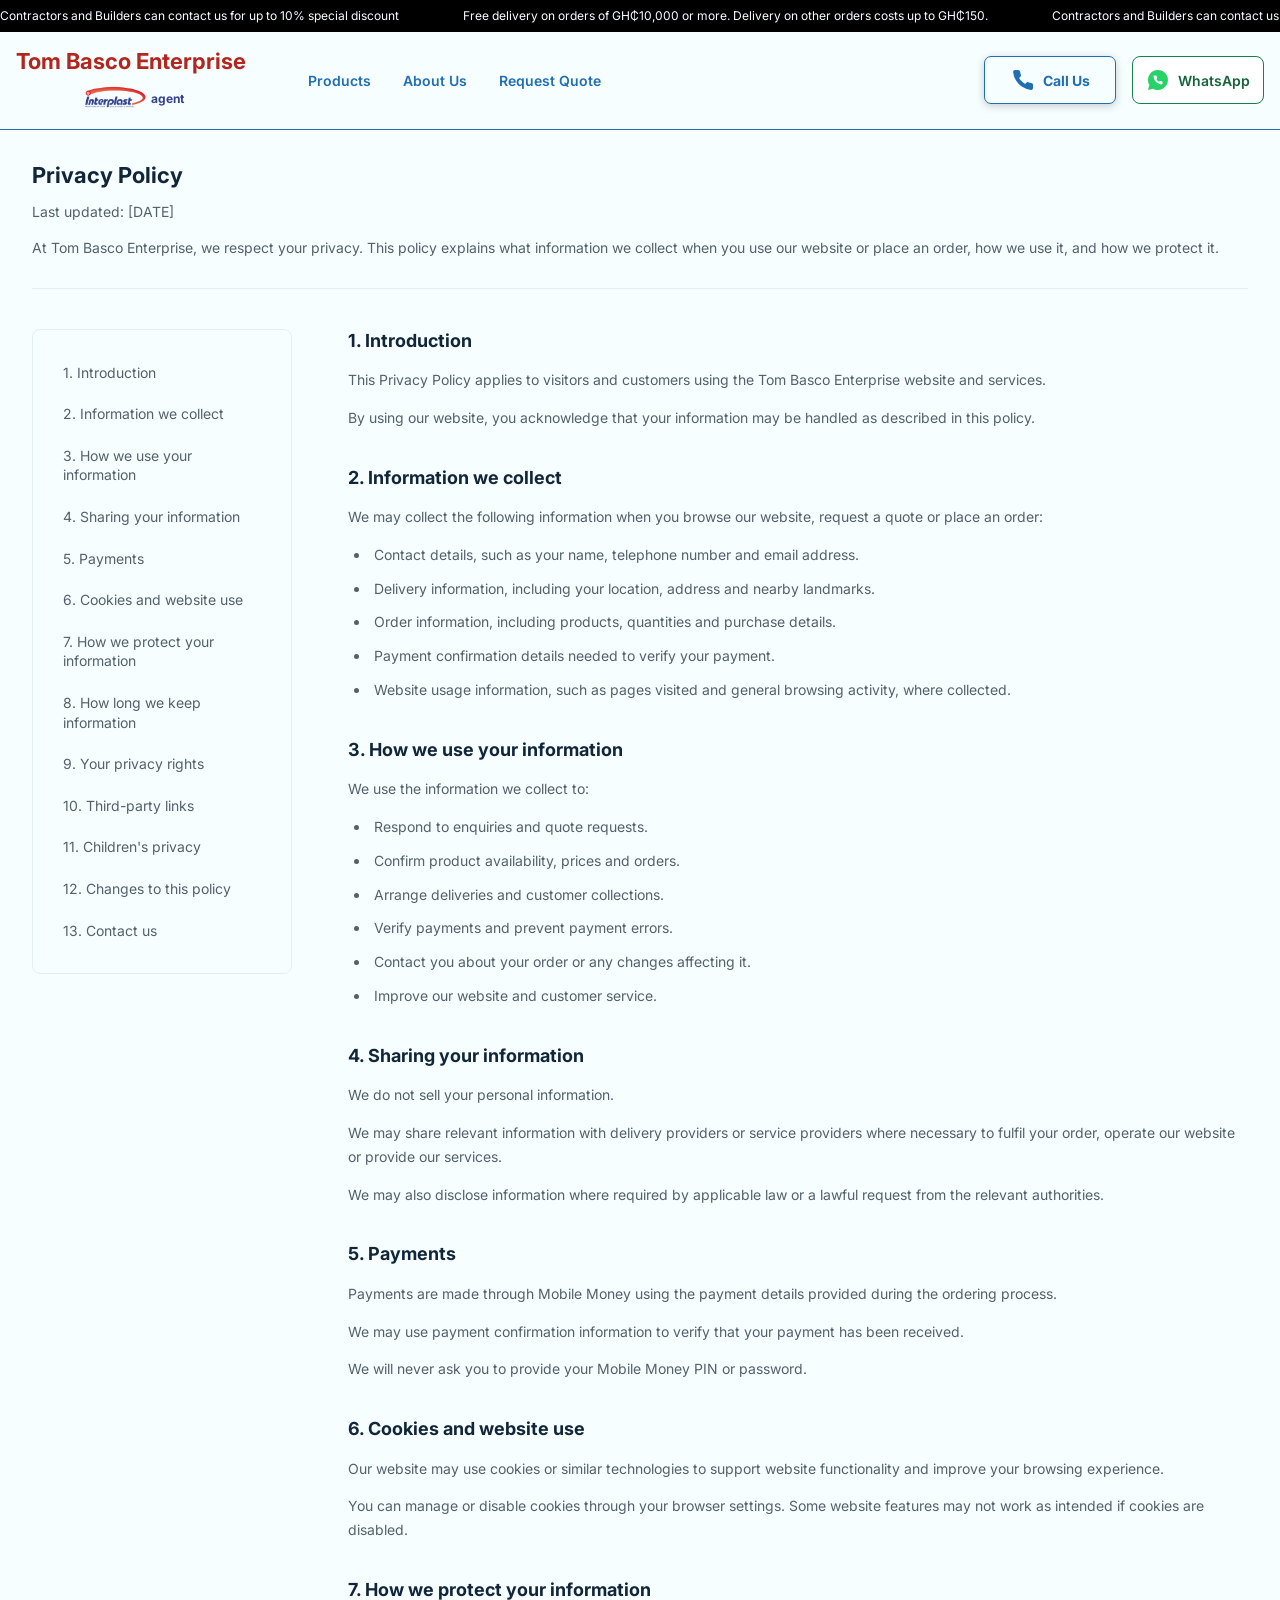
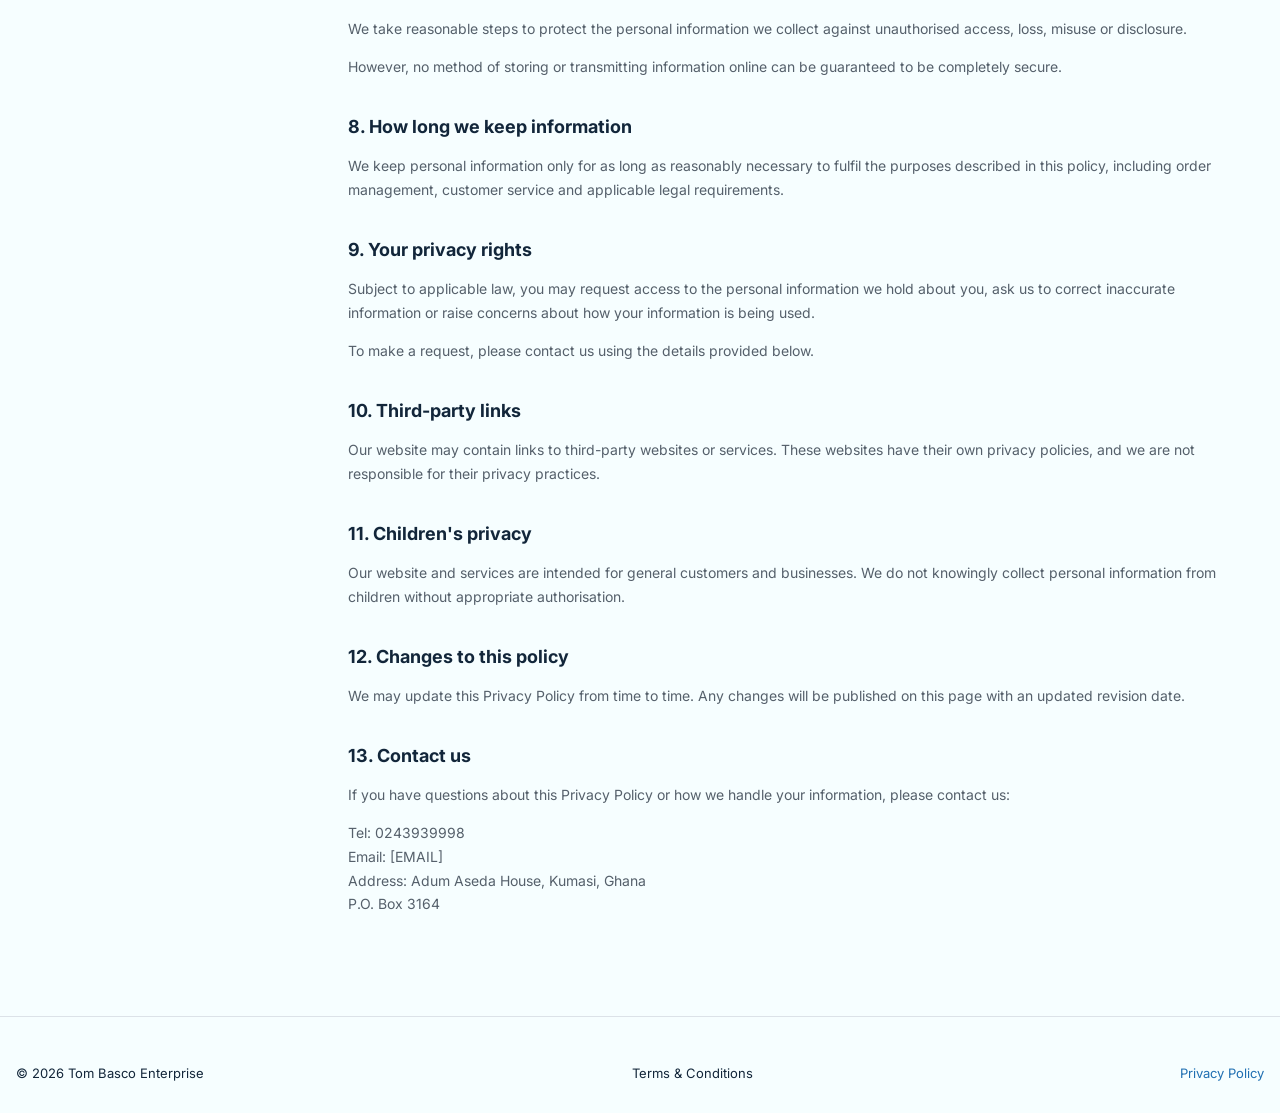
<file: pages/privacy.html>
<!DOCTYPE html>
<html lang="en">
    <link rel="icon" type="image/png" href="/assets/images/favicon.png">
<head>
    <meta charset="utf-8">
    <meta name="viewport" content="width=device-width, initial-scale=1">

    <title>Privacy Policy | Tom Basco Enterprise</title>

    <link rel="stylesheet" href="https://fonts.googleapis.com/css2?family=Inter:wght@400;600;700&display=swap">
    <link rel="stylesheet" href="../style.css">

    <script src="../script.js" defer></script>
</head>

<body class="simple-header">

     <svg class="sprite" aria-hidden="true" focusable="false" xmlns="http://www.w3.org/2000/svg">
        <symbol id="i-search" viewBox="0 0 24 24">
            <g fill="none" stroke="currentColor" stroke-width="2" stroke-linecap="round" stroke-linejoin="round">
                <circle cx="11" cy="11" r="8"/>
                <path d="m21 21-4.3-4.3"/>
            </g>
        </symbol>
        <symbol id="i-cart" viewBox="0 0 24 24">
            <g fill="none" stroke="currentColor" stroke-width="2" stroke-linecap="round" stroke-linejoin="round">
                <circle cx="8" cy="21" r="1"/>
                <circle cx="19" cy="21" r="1"/>
                <path d="M2.05 2.05h2l2.66 12.42a2 2 0 0 0 2 1.58h9.78a2 2 0 0 0 1.95-1.57l1.65-7.43H5.12"/>
            </g>
        </symbol>
        <symbol id="i-whatsapp" viewBox="0 0 24 24">
            <path d="M12 2a10 10 0 0 0-8.6 15.1L2 22l5-1.3A10 10 0 1 0 12 2z" fill="#25D366"/>
            <g transform="translate(6.6 6.6) scale(.45)">
                <path d="M22 16.92v3a2 2 0 0 1-2.18 2 19.79 19.79 0 0 1-8.63-3.07 19.5 19.5 0 0 1-6-6 19.79 19.79 0 0 1-3.07-8.67A2 2 0 0 1 4.11 2h3a2 2 0 0 1 2 1.72 12.84 12.84 0 0 0 .7 2.81 2 2 0 0 1-.45 2.11L8.09 9.91a16 16 0 0 0 6 6l1.27-1.27a2 2 0 0 1 2.11-.45 12.84 12.84 0 0 0 2.81.7A2 2 0 0 1 22 16.92z" fill="#fff"/>
            </g>
        </symbol>
       <symbol id="i-phone" viewBox="0 0 24 24">
    <path d="M22 16.92v3a2 2 0 0 1-2.18 2 19.79 19.79 0 0 1-8.63-3.07 19.5 19.5 0 0 1-6-6 19.79 19.79 0 0 1-3.07-8.67
    A2 2 0 0 1 4.11 2h3a2 2 0 0 1 2 1.72 12.84 12.84 0 0 0 .7 2.81 2 2 0 0 1-.45 2.11L8.09 9.91 a16 16 0 0 0 6 6l1.27-1.27 a2 2 0 0 1 2.11-.45 12.84 12.84 0 0 0 2.81.7 A2 2 0 0 1 22 16.92z"
    fill="currentColor"/>
</symbol>
        <symbol id="i-menu" viewBox="0 0 24 24">
            <path d="M4 7h16M4 12h16M4 17h16" fill="none" stroke="currentColor" stroke-width="2" stroke-linecap="round"/>
        </symbol>
        <symbol id="i-close" viewBox="0 0 24 24">
            <path d="M6 6l12 12M18 6L6 18" fill="none" stroke="currentColor" stroke-width="2" stroke-linecap="round"/>
        </symbol>
        <symbol id="i-chevron" viewBox="0 0 24 24">
            <path d="m6 9 6 6 6-6" fill="none" stroke="currentColor" stroke-width="2" stroke-linecap="round" stroke-linejoin="round"/>
        </symbol>
        <symbol id="i-top" viewBox="0 0 24 24">
            <g fill="none" stroke="currentColor" stroke-width="2" stroke-linecap="round" stroke-linejoin="round">
                <path d="m5 12 7-7 7 7"/>
                <path d="M12 19V5"/>
            </g>
        </symbol>
    </svg>

    <!-- Banner -->
    <div id="top" class="banner">
        <div class="tick">
            <div class="tick-group">
                <span>Contractors and Builders can contact us for up to 10% special discount</span>
                <span>Free delivery on orders of GH₵10,000 or more. Delivery on other orders costs up to GH₵150.</span>
            </div>
            <div class="tick-group" aria-hidden="true">
                <span>Contractors and Builders can contact us for up to 10% special discount</span>
                <span>Free delivery on orders of GH₵10,000 or more. Delivery on other orders costs up to GH₵150.</span>
            </div>
        </div>
    </div>

    <div class="top-inner">

        <!-- Header + slide-in menu (the menu is anchored to this wrapper only) -->
        <div class="header-area">
    <header class="header">

        <div class="logo-cell">
            <a href="../index.html" class="logo-link" aria-label="Tom Basco Enterprise, home">
                <div class="logo">
                    <div class="logo-name">Tom Basco Enterprise</div>

                    <div class="logo-tag">
                        <img src="../assets/images/interplast-logo.webp" alt="Interplast logo" width="64" height="29">
                        <div class="logo-agent">agent</div>
                    </div>
                </div>
            </a>
        </div>

        <div class="hdr-right">
            <nav class="nav">
                <a href="../index.html">Products</a>
                <a href="about.html">About Us</a>
                <a href="../index.html#quote">Request Quote</a>
            </nav>

            <div class="actions">
                <a class="quote-call header-call" href="tel:0243939998">
                    <svg class="icon" aria-hidden="true">
                        <use href="#i-phone"></use>
                    </svg>
                    <span>Call Us</span>
                </a>

                <button class="btn-wa" type="button">
                    <svg class="icon" aria-hidden="true">
                        <use href="#i-whatsapp"></use>
                    </svg>
                    <span>WhatsApp</span>
                </button>
            </div>
        </div>

        <button class="burger" type="button" aria-label="Open menu" aria-expanded="false" aria-controls="menu">
            <svg class="icon i-menu" aria-hidden="true">
                <use href="#i-menu"></use>
            </svg>

            <svg class="icon i-close" aria-hidden="true">
                <use href="#i-close"></use>
            </svg>
        </button>

    </header>

            <div class="menu" id="menu" hidden>
                <div class="menu-overlay"></div>
                <div class="menu-panel">
                    <nav class="menu-nav">
                 <a href="../index.html">Products</a>
                 <a href="about.html">About Us</a>
                 <a href="../index.html#quote">Request Quote</a>
                 </nav>
                    <button class="btn-wa btn-wa-full" type="button">
                        <svg class="icon" aria-hidden="true"><use href="#i-whatsapp"/></svg>
                        <span>WhatsApp</span>
                    </button>
                </div>
            </div>
        </div>
        






<!-- ==========================================================
     PRIVACY POLICY Title and introduction
     ========================================================== -->

<main class="policy-section">

    
    <div class="policy-heading">

                <h1>Privacy Policy</h1>

                <p>Last updated: [DATE]</p>

                <p>
                    At Tom Basco Enterprise, we respect your privacy.
                    This policy explains what information we collect
                    when you use our website or place an order, how
                    we use it, and how we protect it.
                </p>

            </div>
            
    <div class="policy-layout">

        <!-- SIDE A: TABLE OF CONTENTS -->
        <aside class="policy-sidebar">
    <button class="policy-pill" type="button"
        aria-expanded="false"
        aria-controls="policy-popup">
        <span class="pill-label">1. Introduction</span>
<svg class="icon chev" aria-hidden="true">
    <use href="#i-chevron"></use>
</svg>
    </button>

    <nav class="policy-nav" aria-label="Policy sections">
    <a href="#introduction">1. Introduction</a>
    <a href="#information">2. Information we collect</a>
    <a href="#use-information">3. How we use your information</a>
    <a href="#sharing">4. Sharing your information</a>
    <a href="#payments">5. Payments</a>
    <a href="#cookies">6. Cookies and website use</a>
    <a href="#storage">7. How we protect your information</a>
    <a href="#retention">8. How long we keep information</a>
    <a href="#rights">9. Your privacy rights</a>
    <a href="#third-party">10. Third-party links</a>
    <a href="#children">11. Children's privacy</a>
    <a href="#changes">12. Changes to this policy</a>
    <a href="#contact">13. Contact us</a>
</nav>

</aside>

<div class="category-popup-overlay policy-popup-overlay" hidden></div>

<div class="category-popup policy-popup" id="policy-popup" hidden>
    <div class="category-popup-header">
        <strong>Browse sections</strong>

        <button class="category-popup-close policy-popup-close"
            type="button"
            aria-label="Close sections">
            &times;
        </button>
    </div>

    <nav class="policy-nav category-popup-list"
        id="policy-nav"
        aria-label="Policy sections">

                <a href="#introduction">1. Introduction</a>
                <a href="#information">2. Information we collect</a>
                <a href="#use-information">3. How we use your information</a>
                <a href="#sharing">4. Sharing your information</a>
                <a href="#payments">5. Payments</a>
                <a href="#cookies">6. Cookies and website use</a>
                <a href="#storage">7. How we protect your information</a>
                <a href="#retention">8. How long we keep information</a>
                <a href="#rights">9. Your privacy rights</a>
                <a href="#third-party">10. Third-party links</a>
                <a href="#children">11. Children's privacy</a>
                <a href="#changes">12. Changes to this policy</a>
                <a href="#contact">13. Contact us</a>

            </nav>

        </div>


        <!-- SIDE B: POLICY CONTENT -->
        <div class="policy-content">

            <section class="policy-item" id="introduction">
                <h2>1. Introduction</h2>

                <p>
                    This Privacy Policy applies to visitors and
                    customers using the Tom Basco Enterprise website
                    and services.
                </p>

                <p>
                    By using our website, you acknowledge that your
                    information may be handled as described in this
                    policy.
                </p>
            </section>


            <section class="policy-item" id="information">
                <h2>2. Information we collect</h2>

                <p>
                    We may collect the following information when
                    you browse our website, request a quote or
                    place an order:
                </p>

                <ul>
                    <li>Contact details, such as your name, telephone number and email address.</li>
                    <li>Delivery information, including your location, address and nearby landmarks.</li>
                    <li>Order information, including products, quantities and purchase details.</li>
                    <li>Payment confirmation details needed to verify your payment.</li>
                    <li>Website usage information, such as pages visited and general browsing activity, where collected.</li>
                </ul>
            </section>


            <section class="policy-item" id="use-information">
                <h2>3. How we use your information</h2>

                <p>We use the information we collect to:</p>

                <ul>
                    <li>Respond to enquiries and quote requests.</li>
                    <li>Confirm product availability, prices and orders.</li>
                    <li>Arrange deliveries and customer collections.</li>
                    <li>Verify payments and prevent payment errors.</li>
                    <li>Contact you about your order or any changes affecting it.</li>
                    <li>Improve our website and customer service.</li>
                </ul>
            </section>


            <section class="policy-item" id="sharing">
                <h2>4. Sharing your information</h2>

                <p>
                    We do not sell your personal information.
                </p>

                <p>
                    We may share relevant information with delivery
                    providers or service providers where necessary
                    to fulfil your order, operate our website or
                    provide our services.
                </p>

                <p>
                    We may also disclose information where required
                    by applicable law or a lawful request from
                    the relevant authorities.
                </p>
            </section>


            <section class="policy-item" id="payments">
                <h2>5. Payments</h2>

                <p>
                    Payments are made through Mobile Money using
                    the payment details provided during the
                    ordering process.
                </p>

                <p>
                    We may use payment confirmation information
                    to verify that your payment has been received.
                </p>

                <p>
                    We will never ask you to provide your Mobile
                    Money PIN or password.
                </p>
            </section>


            <section class="policy-item" id="cookies">
                <h2>6. Cookies and website use</h2>

                <p>
                    Our website may use cookies or similar
                    technologies to support website functionality
                    and improve your browsing experience.
                </p>

                <p>
                    You can manage or disable cookies through
                    your browser settings. Some website features
                    may not work as intended if cookies are disabled.
                </p>
            </section>


            <section class="policy-item" id="storage">
                <h2>7. How we protect your information</h2>

                <p>
                    We take reasonable steps to protect the
                    personal information we collect against
                    unauthorised access, loss, misuse or disclosure.
                </p>

                <p>
                    However, no method of storing or transmitting
                    information online can be guaranteed to be
                    completely secure.
                </p>
            </section>


            <section class="policy-item" id="retention">
                <h2>8. How long we keep information</h2>

                <p>
                    We keep personal information only for as
                    long as reasonably necessary to fulfil the
                    purposes described in this policy, including
                    order management, customer service and
                    applicable legal requirements.
                </p>
            </section>


            <section class="policy-item" id="rights">
                <h2>9. Your privacy rights</h2>

                <p>
                    Subject to applicable law, you may request
                    access to the personal information we hold
                    about you, ask us to correct inaccurate
                    information or raise concerns about how
                    your information is being used.
                </p>

                <p>
                    To make a request, please contact us using
                    the details provided below.
                </p>
            </section>


            <section class="policy-item" id="third-party">
                <h2>10. Third-party links</h2>

                <p>
                    Our website may contain links to third-party
                    websites or services. These websites have
                    their own privacy policies, and we are not
                    responsible for their privacy practices.
                </p>
            </section>


            <section class="policy-item" id="children">
                <h2>11. Children's privacy</h2>

                <p>
                    Our website and services are intended for
                    general customers and businesses. We do not
                    knowingly collect personal information from
                    children without appropriate authorisation.
                </p>
            </section>


            <section class="policy-item" id="changes">
                <h2>12. Changes to this policy</h2>

                <p>
                    We may update this Privacy Policy from time
                    to time. Any changes will be published on
                    this page with an updated revision date.
                </p>
            </section>


            <section class="policy-item" id="contact">
                <h2>13. Contact us</h2>

                <p>
                    If you have questions about this Privacy
                    Policy or how we handle your information,
                    please contact us:
                </p>

                <p>
                    Tel: 0243939998<br>
                    Email: [EMAIL]<br>
                    Address: Adum Aseda House, Kumasi, Ghana<br>
                    P.O. Box 3164
                </p>
            </section>

        </div>

    </div>

</main>




<!-- ==========================================================
     FOOTER
     ========================================================== -->

<footer class="footer">

    <div class="footer-inner">
    <nav class="footer-links" aria-label="Footer navigation">

        <a href="terms.html">
            Terms &amp; Conditions
        </a>

        <a href="privacy.html" class="active">
            Privacy Policy
        </a>

    </nav>

    <div class="footer-copyright">
        &copy; 2026 Tom Basco Enterprise
    </div>
</div>

</footer>

<a href="#top" class="to-top" aria-label="Back to top">
    <svg class="icon" aria-hidden="true">
        <use href="#i-top"></use>
    </svg>
</a>

</body>
</html>
</file>
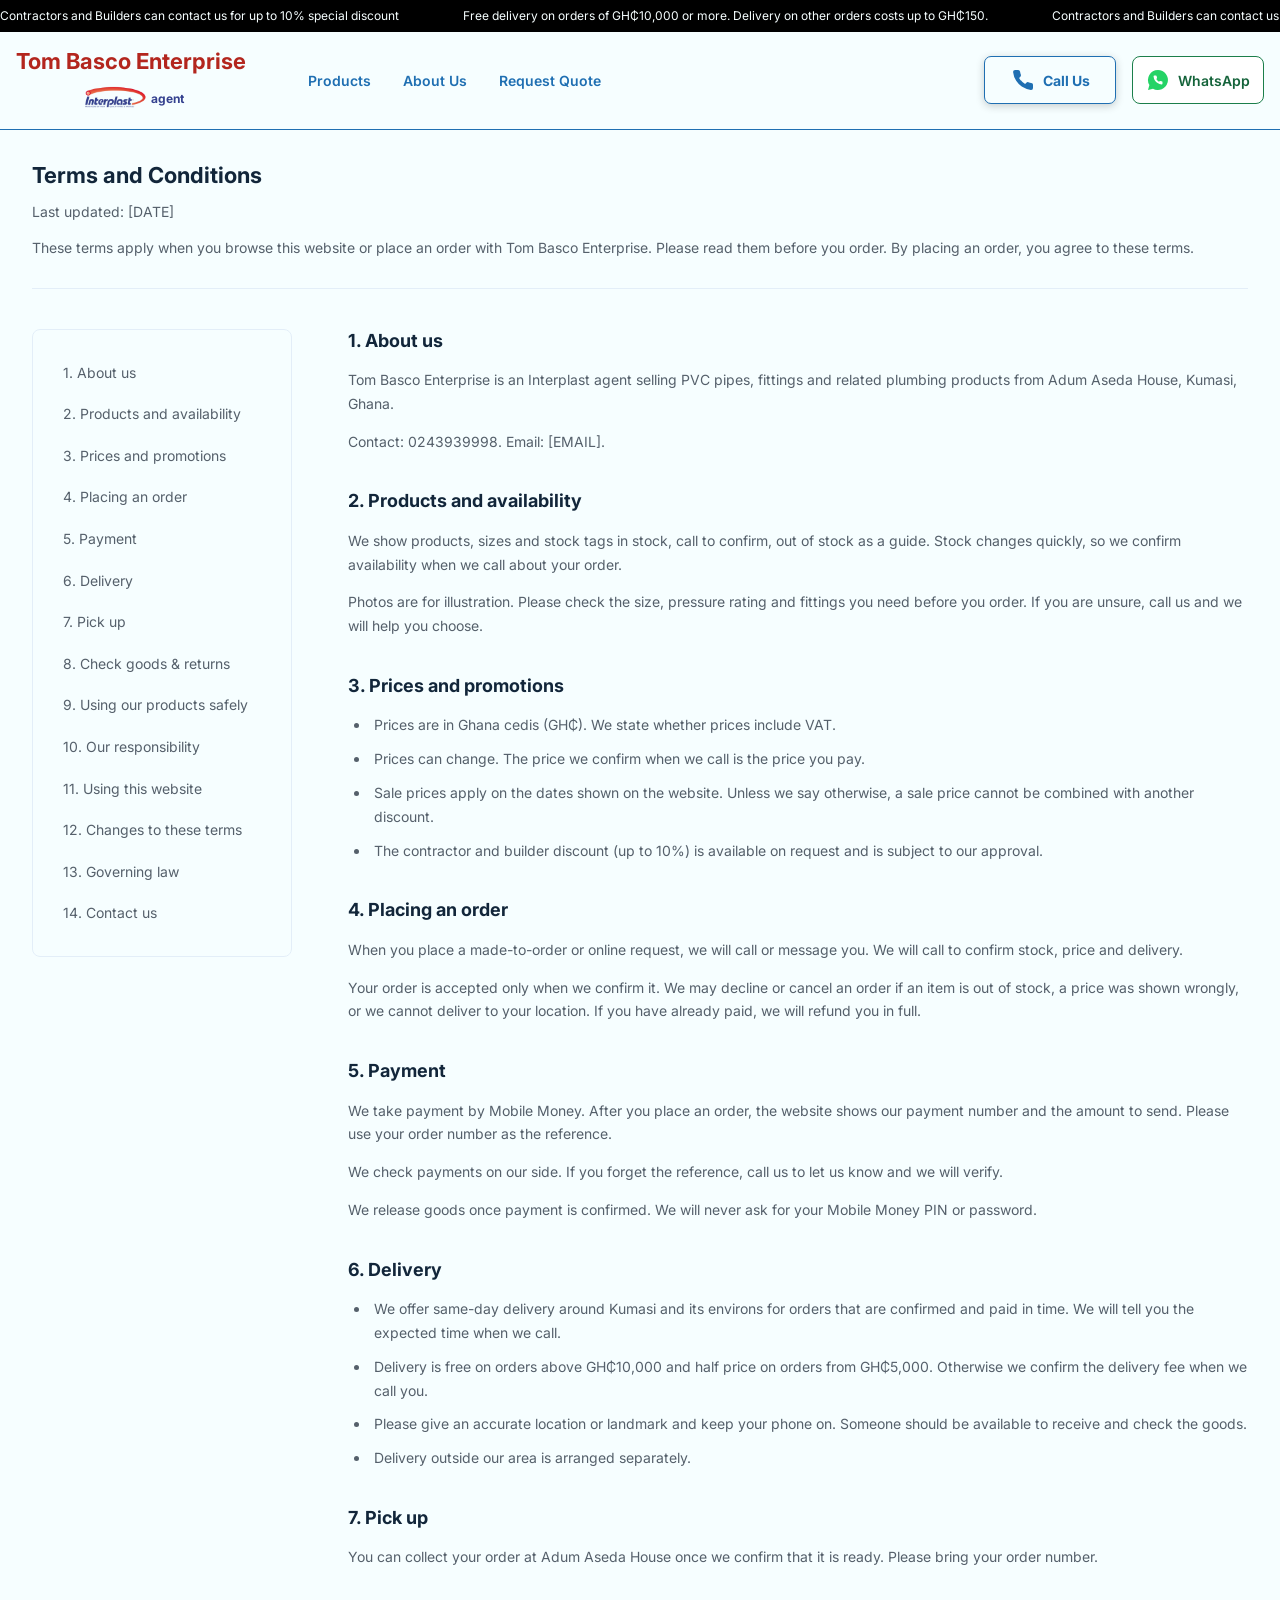
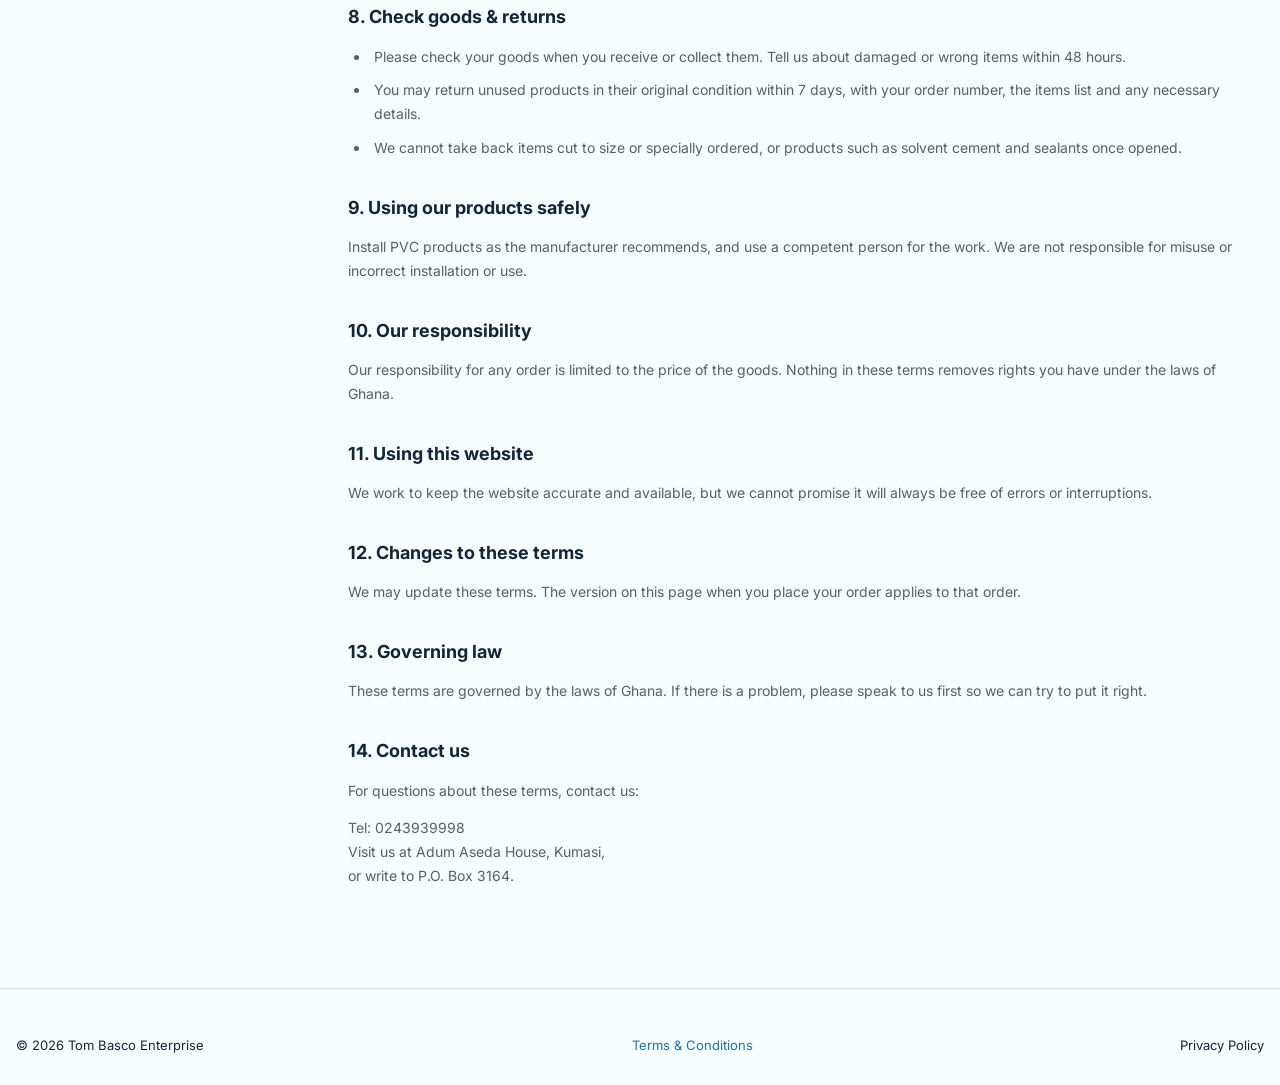
<file: pages/terms.html>
<!DOCTYPE html>
<html lang="en">
    <link rel="icon" type="image/png" href="/assets/images/favicon.png">
<head>
    <meta charset="utf-8">
    <meta name="viewport" content="width=device-width, initial-scale=1">

    <title>Terms & Conditions | Tom Basco Enterprise</title>

    <link rel="stylesheet" href="https://fonts.googleapis.com/css2?family=Inter:wght@400;600;700&display=swap">
    <link rel="stylesheet" href="../style.css">

    <script src="../script.js" defer></script>
</head>

<body class="simple-header">

     <svg class="sprite" aria-hidden="true" focusable="false" xmlns="http://www.w3.org/2000/svg">
        <symbol id="i-search" viewBox="0 0 24 24">
            <g fill="none" stroke="currentColor" stroke-width="2" stroke-linecap="round" stroke-linejoin="round">
                <circle cx="11" cy="11" r="8"/>
                <path d="m21 21-4.3-4.3"/>
            </g>
        </symbol>
        <symbol id="i-cart" viewBox="0 0 24 24">
            <g fill="none" stroke="currentColor" stroke-width="2" stroke-linecap="round" stroke-linejoin="round">
                <circle cx="8" cy="21" r="1"/>
                <circle cx="19" cy="21" r="1"/>
                <path d="M2.05 2.05h2l2.66 12.42a2 2 0 0 0 2 1.58h9.78a2 2 0 0 0 1.95-1.57l1.65-7.43H5.12"/>
            </g>
        </symbol>
        <symbol id="i-whatsapp" viewBox="0 0 24 24">
            <path d="M12 2a10 10 0 0 0-8.6 15.1L2 22l5-1.3A10 10 0 1 0 12 2z" fill="#25D366"/>
            <g transform="translate(6.6 6.6) scale(.45)">
                <path d="M22 16.92v3a2 2 0 0 1-2.18 2 19.79 19.79 0 0 1-8.63-3.07 19.5 19.5 0 0 1-6-6 19.79 19.79 0 0 1-3.07-8.67A2 2 0 0 1 4.11 2h3a2 2 0 0 1 2 1.72 12.84 12.84 0 0 0 .7 2.81 2 2 0 0 1-.45 2.11L8.09 9.91a16 16 0 0 0 6 6l1.27-1.27a2 2 0 0 1 2.11-.45 12.84 12.84 0 0 0 2.81.7A2 2 0 0 1 22 16.92z" fill="#fff"/>
            </g>
        </symbol>
       <symbol id="i-phone" viewBox="0 0 24 24">
    <path d="M22 16.92v3a2 2 0 0 1-2.18 2 19.79 19.79 0 0 1-8.63-3.07 19.5 19.5 0 0 1-6-6 19.79 19.79 0 0 1-3.07-8.67
    A2 2 0 0 1 4.11 2h3a2 2 0 0 1 2 1.72 12.84 12.84 0 0 0 .7 2.81 2 2 0 0 1-.45 2.11L8.09 9.91 a16 16 0 0 0 6 6l1.27-1.27 a2 2 0 0 1 2.11-.45 12.84 12.84 0 0 0 2.81.7 A2 2 0 0 1 22 16.92z"
    fill="currentColor"/>
</symbol>
        <symbol id="i-menu" viewBox="0 0 24 24">
            <path d="M4 7h16M4 12h16M4 17h16" fill="none" stroke="currentColor" stroke-width="2" stroke-linecap="round"/>
        </symbol>
        <symbol id="i-close" viewBox="0 0 24 24">
            <path d="M6 6l12 12M18 6L6 18" fill="none" stroke="currentColor" stroke-width="2" stroke-linecap="round"/>
        </symbol>
        <symbol id="i-chevron" viewBox="0 0 24 24">
            <path d="m6 9 6 6 6-6" fill="none" stroke="currentColor" stroke-width="2" stroke-linecap="round" stroke-linejoin="round"/>
        </symbol>
        <symbol id="i-top" viewBox="0 0 24 24">
            <g fill="none" stroke="currentColor" stroke-width="2" stroke-linecap="round" stroke-linejoin="round">
                <path d="m5 12 7-7 7 7"/>
                <path d="M12 19V5"/>
            </g>
        </symbol>
    </svg>

    <!-- Banner -->
    <div id="top" class="banner">
        <div class="tick">
            <div class="tick-group">
                <span>Contractors and Builders can contact us for up to 10% special discount</span>
                <span>Free delivery on orders of GH₵10,000 or more. Delivery on other orders costs up to GH₵150.</span>
            </div>
            <div class="tick-group" aria-hidden="true">
                <span>Contractors and Builders can contact us for up to 10% special discount</span>
                <span>Free delivery on orders of GH₵10,000 or more. Delivery on other orders costs up to GH₵150.</span>
            </div>
        </div>
    </div>

    <div class="top-inner">

        <!-- Header + slide-in menu (the menu is anchored to this wrapper only) -->
        <div class="header-area">
    <header class="header">

        <div class="logo-cell">
            <a href="../index.html" class="logo-link" aria-label="Tom Basco Enterprise, home">
                <div class="logo">
                    <div class="logo-name">Tom Basco Enterprise</div>

                    <div class="logo-tag">
                        <img src="../assets/images/interplast-logo.webp" alt="Interplast logo" width="64" height="29">
                        <div class="logo-agent">agent</div>
                    </div>
                </div>
            </a>
        </div>

        <div class="hdr-right">
            <nav class="nav">
                <a href="../index.html">Products</a>
                <a href="about.html">About Us</a>
                <a href="../index.html#quote">Request Quote</a>
            </nav>

            <div class="actions">
                <a class="quote-call header-call" href="tel:0243939998">
                    <svg class="icon" aria-hidden="true">
                        <use href="#i-phone"></use>
                    </svg>
                    <span>Call Us</span>
                </a>

                <button class="btn-wa" type="button">
                    <svg class="icon" aria-hidden="true">
                        <use href="#i-whatsapp"></use>
                    </svg>
                    <span>WhatsApp</span>
                </button>
            </div>
        </div>

        <button class="burger" type="button" aria-label="Open menu" aria-expanded="false" aria-controls="menu">
            <svg class="icon i-menu" aria-hidden="true">
                <use href="#i-menu"></use>
            </svg>

            <svg class="icon i-close" aria-hidden="true">
                <use href="#i-close"></use>
            </svg>
        </button>

    </header>

            <div class="menu" id="menu" hidden>
                <div class="menu-overlay"></div>
                <div class="menu-panel">
                    <nav class="menu-nav">
                 <a href="../index.html">Products</a>
                 <a href="about.html">About Us</a>
                 <a href="../index.html#quote">Request Quote</a>
                 </nav>
                    <button class="btn-wa btn-wa-full" type="button">
                        <svg class="icon" aria-hidden="true"><use href="#i-whatsapp"/></svg>
                        <span>WhatsApp</span>
                    </button>
                </div>
            </div>
        </div>
        






<!-- ==========================================================
     TERMS & CONDITIONS
     ========================================================== -->

<main class="policy-section">

    <div class="policy-heading">

                <h1>Terms and Conditions</h1>

                <p>Last updated: [DATE]</p>

                <p>
                    These terms apply when you browse this website or
                    place an order with Tom Basco Enterprise.
                    Please read them before you order. By placing an
                    order, you agree to these terms.
                </p>

            </div>

    <div class="policy-layout">

        <!-- SIDE A: TABLE OF CONTENTS -->
        <aside class="policy-sidebar">
    <button class="policy-pill" type="button"
        aria-expanded="false"
        aria-controls="policy-popup">
        <span class="pill-label">1. About us</span>
<svg class="icon chev" aria-hidden="true">
    <use href="#i-chevron"></use>
</svg>
    </button>

    <nav class="policy-nav" aria-label="Terms and conditions">
    <a href="#about-us">1. About us</a>
    <a href="#products">2. Products and availability</a>
    <a href="#prices">3. Prices and promotions</a>
    <a href="#placing-order">4. Placing an order</a>
    <a href="#payment">5. Payment</a>
    <a href="#delivery">6. Delivery</a>
    <a href="#pickup">7. Pick up</a>
    <a href="#returns">8. Check goods & returns</a>
    <a href="#safe-use">9. Using our products safely</a>
    <a href="#responsibility">10. Our responsibility</a>
    <a href="#website-use">11. Using this website</a>
    <a href="#changes">12. Changes to these terms</a>
    <a href="#governing-law">13. Governing law</a>
    <a href="#contact">14. Contact us</a>
</nav>

</aside>

<div class="category-popup-overlay policy-popup-overlay" hidden></div>

<div class="category-popup policy-popup" id="policy-popup" hidden>
    <div class="category-popup-header">
        <strong>Browse sections</strong>

        <button class="category-popup-close policy-popup-close"
            type="button"
            aria-label="Close sections">
            &times;
        </button>
    </div>

    <nav class="policy-nav category-popup-list"
        id="policy-nav"
        aria-label="Policy sections">

                <a href="#about-us">1. About us</a>
                <a href="#products">2. Products and availability</a>
                <a href="#prices">3. Prices and promotions</a>
                <a href="#placing-order">4. Placing an order</a>
                <a href="#payment">5. Payment</a>
                <a href="#delivery">6. Delivery</a>
                <a href="#pickup">7. Pick up</a>
                <a href="#returns">8. Check goods & returns</a>
                <a href="#safe-use">9. Using our products safely</a>
                <a href="#responsibility">10. Our responsibility</a>
                <a href="#website-use">11. Using this website</a>
                <a href="#changes">12. Changes to these terms</a>
                <a href="#governing-law">13. Governing law</a>
                <a href="#contact">14. Contact us</a>

            </nav>

        </div>


        <!-- SIDE B: POLICY CONTENT -->
        <div class="policy-content">

            <section class="policy-item" id="about-us">
                <h2>1. About us</h2>

                <p>
                    Tom Basco Enterprise is an Interplast agent selling
                    PVC pipes, fittings and related plumbing products
                    from Adum Aseda House, Kumasi, Ghana.
                </p>

                <p>
                    Contact: 0243939998. Email: [EMAIL].
                </p>
            </section>


            <section class="policy-item" id="products">
                <h2>2. Products and availability</h2>

                <p>
                    We show products, sizes and stock tags in stock,
                    call to confirm, out of stock as a guide. Stock
                    changes quickly, so we confirm availability when
                    we call about your order.
                </p>

                <p>
                    Photos are for illustration. Please check the size,
                    pressure rating and fittings you need before you
                    order. If you are unsure, call us and we will help
                    you choose.
                </p>
            </section>


            <section class="policy-item" id="prices">
                <h2>3. Prices and promotions</h2>

                <ul>
                    <li>Prices are in Ghana cedis (GH₵). We state whether prices include VAT.</li>
                    <li>Prices can change. The price we confirm when we call is the price you pay.</li>
                    <li>Sale prices apply on the dates shown on the website. Unless we say otherwise, a sale price cannot be combined with another discount.</li>
                    <li>The contractor and builder discount (up to 10%) is available on request and is subject to our approval.</li>
                </ul>
            </section>


            <section class="policy-item" id="placing-order">
                <h2>4. Placing an order</h2>

                <p>
                    When you place a made-to-order or online request,
                    we will call or message you. We will call to confirm
                    stock, price and delivery.
                </p>

                <p>
                    Your order is accepted only when we confirm it.
                    We may decline or cancel an order if an item is
                    out of stock, a price was shown wrongly, or we
                    cannot deliver to your location. If you have
                    already paid, we will refund you in full.
                </p>
            </section>


            <section class="policy-item" id="payment">
                <h2>5. Payment</h2>

                <p>
                    We take payment by Mobile Money. After you place
                    an order, the website shows our payment number
                    and the amount to send. Please use your order
                    number as the reference.
                </p>

                <p>
                    We check payments on our side. If you forget
                    the reference, call us to let us know and we
                    will verify.
                </p>

                <p>
                    We release goods once payment is confirmed.
                    We will never ask for your Mobile Money PIN
                    or password.
                </p>
            </section>


            <section class="policy-item" id="delivery">
                <h2>6. Delivery</h2>

                <ul>
                    <li>We offer same-day delivery around Kumasi and its environs for orders that are confirmed and paid in time. We will tell you the expected time when we call.</li>
                    <li>Delivery is free on orders above GH₵10,000 and half price on orders from GH₵5,000. Otherwise we confirm the delivery fee when we call you.</li>
                    <li>Please give an accurate location or landmark and keep your phone on. Someone should be available to receive and check the goods.</li>
                    <li>Delivery outside our area is arranged separately.</li>
                </ul>
            </section>


            <section class="policy-item" id="pickup">
                <h2>7. Pick up</h2>

                <p>
                    You can collect your order at Adum Aseda House
                    once we confirm that it is ready. Please bring
                    your order number.
                </p>
            </section>


            <section class="policy-item" id="returns">
                <h2>8. Check goods & returns</h2>

                <ul>
                    <li>Please check your goods when you receive or collect them. Tell us about damaged or wrong items within 48 hours.</li>
                    <li>You may return unused products in their original condition within 7 days, with your order number, the items list and any necessary details.</li>
                    <li>We cannot take back items cut to size or specially ordered, or products such as solvent cement and sealants once opened.</li>
                </ul>
            </section>


            <section class="policy-item" id="safe-use">
                <h2>9. Using our products safely</h2>

                <p>
                    Install PVC products as the manufacturer
                    recommends, and use a competent person for
                    the work. We are not responsible for misuse
                    or incorrect installation or use.
                </p>
            </section>


            <section class="policy-item" id="responsibility">
                <h2>10. Our responsibility</h2>

                <p>
                    Our responsibility for any order is limited
                    to the price of the goods. Nothing in these
                    terms removes rights you have under the
                    laws of Ghana.
                </p>
            </section>


            <section class="policy-item" id="website-use">
                <h2>11. Using this website</h2>

                <p>
                    We work to keep the website accurate and
                    available, but we cannot promise it will
                    always be free of errors or interruptions.
                </p>
            </section>


            <section class="policy-item" id="changes">
                <h2>12. Changes to these terms</h2>

                <p>
                    We may update these terms. The version on
                    this page when you place your order applies
                    to that order.
                </p>
            </section>


            <section class="policy-item" id="governing-law">
                <h2>13. Governing law</h2>

                <p>
                    These terms are governed by the laws of
                    Ghana. If there is a problem, please speak
                    to us first so we can try to put it right.
                </p>
            </section>


            <section class="policy-item" id="contact">
                <h2>14. Contact us</h2>

                <p>
                    For questions about these terms, contact us:
                </p>

                <p>
                    Tel: 0243939998<br>
                    Visit us at Adum Aseda House, Kumasi,<br>
                    or write to P.O. Box 3164.
                </p>
            </section>

        </div>

    </div>

</main>



<!-- ==========================================================
     FOOTER
     ========================================================== -->

<footer class="footer">

    <div class="footer-inner">

    <nav class="footer-links" aria-label="Footer navigation">

        <a href="terms.html" class="active">
            Terms &amp; Conditions
        </a>

        <a href="privacy.html">
            Privacy Policy
        </a>

    </nav>

    <div class="footer-copyright">
        &copy; 2026 Tom Basco Enterprise
    </div>

</div>

</footer>

<a href="#top" class="to-top" aria-label="Back to top">
    <svg class="icon" aria-hidden="true">
        <use href="#i-top"></use>
    </svg>
</a>

</body>
</html>
</file>
<file: style.css>
/* ==========================================================
   BASE
   ========================================================== */

body {
    margin: 0;
    font-family: Inter, Arial, sans-serif;
    color: #12263A;
    background-color: #F6FEFF;
}

@media (prefers-reduced-motion: no-preference) {
    html {
        scroll-behavior: smooth;
    }
}

a {
    color: #12263A;
    text-decoration: none;
    transition: color 0.2s;
}

a:hover {
    color: #1F6FB2;
}

button,
a {
    cursor: pointer;
}

button {
    font-family: inherit;
    transition: background-color 0.2s, color 0.2s, border-color 0.2s, transform 0.2s;
}

button:hover:not(:disabled) {
    transform: translateY(-1px);
}

input:hover {
    border-color: #1F6FB2;
}

input:focus,
:focus-visible {
    outline: 2px solid #1F6FB2;
    outline-offset: 2px;
}


/* ==========================================================
   ICONS
   ========================================================== */

.sprite {
    position: absolute;
    width: 0;
    height: 0;
    overflow: hidden;
}

.icon {
    display: block;
    flex: none;
    width: 24px;
    height: 24px;
}


/* ==========================================================
   BANNER
   ========================================================== */

.banner {
    background: #000;
    padding: 8px 0;
    overflow: hidden;
}

.tick {
    display: flex;
    width: max-content;
    animation: tick 40s linear infinite;
}

.tick-group {
    display: flex;
    gap: 64px;
    padding-right: 64px;
    white-space: nowrap;
}

.tick-group span {
    font-family: Inter, Arial, sans-serif;
    font-size: 12px;
    font-weight: 400;
    line-height: 16px;
    color: #F6FEFF;
    white-space: nowrap;
    display: inline-block;
}

@keyframes tick {
    from {
        transform: translateX(0);
    }
    to {
        transform: translateX(-50%);
    }
}


/* ==========================================================
   HEADER (desktop: 1201px and wider)
   ========================================================== */

.top-inner {
    max-width: 1720px;
    margin: 0 auto;
    width: 100%;
    background-color: #F6FEFF;
}

.header-area {
    position: relative;
}

.header {
    position: relative;
    z-index: 4;
    display: flex;
    align-items: center;
    gap: 16px;
    padding: 16px;
    background: #F6FEFF;
    border-bottom: 0.04px solid #1f6fb2;
}

.hdr-right {
    flex: 4 1 480px;
    display: flex;
    align-items: center;
    gap: 16px;
}

.actions {
    display: flex;
    gap: 16px;
}


/* ---------- Logo ---------- */

.logo-cell {
    flex: 0 0 228px;
    max-width: 228px;
    margin-right: 48px;
}

.logo-link {
    display: block;
}

.logo {
    display: flex;
    flex-direction: column;
    gap: 8px;
    justify-content: flex-start;
    align-items: center;
    width: 235px;
}

.logo-name {
    width: 235px;
    font-size: 22px;
    font-weight: 700;
    color: #b3261e;
    text-align: left;
}

.logo-tag {
    display: flex;
    flex-direction: row;
    gap: 4px;
    align-items: center;
    justify-content: center;
}

.logo-tag img {
    width: 64px;
    height: auto;
}

.logo-agent {
    display: flex;
    align-items: flex-end;
    height: 16px;
    font-size: 12px;
    line-height: 1;
    font-weight: 700;
    color: #34418F;
}


/* ---------- Nav ---------- */

.nav {
    display: flex;
    flex: none;
    margin-left: -16px;
    font-size: 14px;
    font-weight: 600;
}

.nav a,
.menu-nav a {
    display: flex;
    align-items: center;
    min-height: 44px;
    padding: 0 16px;
    border-radius: 8px;
    color: #1F6FB2;
    white-space: nowrap;
    transition: background-color 0.2s, box-shadow 0.2s;
}

.nav a:hover,
.menu-nav a:hover {
    background: #E3EEF8;
    color: #12263A;
    box-shadow: none;
}

/* Active page indicator */
.nav a.active,
.menu-nav a.active {
    background: #fff;
    color: #12263A;
    box-shadow: 0 2px 8px rgba(0, 0, 0, 0.12);
}

.nav a.active,
.menu-nav a.active {
    background: #fff;
    box-shadow: 0 2px 8px rgba(0, 0, 0, 0.12);
    color: #12263A;
}

/* ---------- Search ---------- */

.search {
    position: relative;
    flex: 1 1 192px;
    width: 100%;
    max-width: 400px;
    margin-left: auto;
}

.icon-search {
    position: absolute;
    left: 8px;
    top: 14px;
    width: 16px;
    height: 16px;
    color: #55606B;
    pointer-events: none;
}

.search input {
    box-sizing: border-box;
    width: 100%;
    min-height: 44px;
    padding: 0 16px 0 32px;
    border: 1px solid #C5CCD2;
    border-radius: 8px;
    background-color: #fff;
    color: #12263A;
    font-family: inherit;
    font-size: 14px;
}


/* ---------- WhatsApp + Cart buttons ---------- */

.btn-wa,
.btn-cart {
    display: flex;
    align-items: center;
    justify-content: center;
    gap: 8px;
    min-height: 44px;
    font-size: 14px;
    border-radius: 8px;
    font-weight: 600;
}

.btn-wa {
    width: 132px;
    padding: 0 8px;
    border: 1px solid #1B7F4B;
    background: #fff;
    color: #14633A;
}

.btn-wa:hover {
    background: #E6F4EC;
}

.btn-wa-full {
    width: 100%;
}

.btn-cart {
    width: 120px;
    padding: 0 16px;
    border: 0;
    background: #12263A;
    color: #fff;
}

.btn-cart:hover {
    background: #1F6FB2;
}


/* ---------- Cart badge ---------- */

.badge {
    box-sizing: border-box;
    display: flex;
    align-items: center;
    justify-content: center;
    min-width: 24px;
    height: 24px;
    padding: 0 8px;
    border: 2px solid #F6FEFF;
    border-radius: 12px;
    background: #B84F00;
    color: #f6feff;
    font-size: 12px;
    font-weight: 700;
    text-align: center;
}

.badge[hidden] {
    display: none;
}


/* ---------- Burger (menu icon swaps with X and spins) ---------- */

.burger {
    display: none;
    position: relative;
    flex: none;
    width: 44px;
    height: 44px;
    padding: 0;
    border: 0;
    border-radius: 8px;
    background: #fff;
    color: #12263A;
    box-shadow: 0 2px 8px rgba(0, 0, 0, 0.12);
}

.burger .icon {
    position: absolute;
    inset: 0;
    margin: auto;
    transition: transform 0.3s ease, opacity 0.2s ease;
}

.burger .i-menu {
    opacity: 1;
    transform: rotate(0) scale(1);
}

.burger .i-close {
    opacity: 0;
    transform: rotate(-90deg) scale(0.6);
}

.burger[aria-expanded="true"] .i-menu {
    opacity: 0;
    transform: rotate(90deg) scale(0.6);
}

.burger[aria-expanded="true"] .i-close {
    opacity: 1;
    transform: rotate(0) scale(1);
}


/* ==========================================================
   SLIDE-IN MENU (tablet and mobile)
   ========================================================== */

.menu[hidden] {
    display: none;
}

.menu-overlay {
    position: absolute;
    top: 100%;
    left: 0;
    right: 0;
    z-index: 3;
    height: 100vh;
    background: rgba(18, 38, 58, 0.55);
}

.menu-panel {
    position: absolute;
    top: 100%;
    right: 0;
    z-index: 7;
    width: 280px;
    padding: 16px;
    display: flex;
    flex-direction: column;
    gap: 16px;
    background: #F6FEFF;
    border-radius: 0 0 0 16px;
    box-shadow: 0 8px 24px rgba(0, 0, 0, 0.2);
}

.menu-nav {
    display: flex;
    flex-direction: column;
    gap: 8px;
}


/* ==========================================================
   PAGE LAYOUT (column A + column B)
   ========================================================== */

.layout {
    display: flex;
    flex-wrap: wrap;
    column-gap: 64px;
    row-gap: 16px;
    padding: 64px 16px;
    padding-top: 32px;
}

.sidebar {
    flex: 0 0 228px;
    max-width: 228px;
}

.content {
    flex: 4 1 480px;
    display: flex;
    flex-direction: column;
    gap: 32px;
}


/* ---------- Column A: categories ---------- */

.sidebar-title {
    margin-bottom: 8px;
    font-size: 14px;
    font-weight: 700;
    letter-spacing: 0.08em;
    color: #55606B;
}

.cat-list {
    display: block;
}

.sl {
    transition: background-color 0.2s;
}

.sl:hover {
    background: #E3EEF8;
    color: #12263A;
}

summary {
    display: flex;
    align-items: center;
    justify-content: space-between;
    min-height: 44px;
    padding: 0 16px;
    border-radius: 8px;
    font-size: 14px;
    font-weight: 700;
    list-style: none;
    cursor: pointer;
}

summary::-webkit-details-marker {
    display: none;
}

.chev {
    width: 16px;
    height: 16px;
    transition: transform 0.3s ease;
}

details[open] > summary .chev {
    transform: rotate(180deg);
}

:root {
    interpolate-size: allow-keywords;
}

details::details-content {
    block-size: 0;
    overflow: hidden;
    transition: block-size 0.3s ease, content-visibility 0.3s allow-discrete;
}

details[open]::details-content {
    block-size: auto;
}

.sub-list {
    display: flex;
    flex-direction: column;
    gap: 0;
    padding-bottom: 8px;
}

.sub-link {
    display: flex;
    align-items: center;
    min-height: 44px;
    padding: 0 16px 0 32px;
    border-radius: 8px;
    font-size: 13px;
    transition: background-color 0.2s;
}

.sub-link.active {
    background: #fff;
    color: #1F6FB2;
    font-weight: 600;
    border: 0.1px solid #1f6fb2;
    box-shadow: 0 2px 8px 0 #00000033;
}

.sub-link:not(.active):hover {
    background: #E3EEF8;
    color: #12263A;
}


/* ---------- Categories button (tablet and mobile only) ---------- */

.pill {
    display: none;
    align-items: center;
    justify-content: space-between;
    gap: 16px;
    width: 100%;
    min-height: 44px;
    padding: 0 16px;
    border: 0;
    border-radius: 8px;
    background: #fff;
    color: #12263A;
    font-size: 16px;
    font-weight: 600;
    box-shadow: 0 2px 8px rgba(0, 0, 0, 0.12);
}




/* ---------- Column B: title ---------- */

.content-head {
    display: flex;
    flex-direction: column;
    gap: 8px;
}

.content-head h1 {
    margin: 0;
    font-size: 22px;
    line-height: 1.2;
}

.content-head p {
    margin: 0;
    font-size: 14px;
    line-height: 1.5;
    color: #55606B;
}


/* ==========================================================
   STICKY BAR + FLOATING BUTTONS (shown after the header scrolls away)
   ========================================================== */

.sticky-bar {
    display: none;
    position: fixed;
    top: 0;
    left: 0;
    right: 0;
    z-index: 5;
    justify-content: space-between;
    align-items: center;
    gap: 16px;
    padding: 8px 16px;
    background-color: #F6FEFF;
}

.sticky-right {
    display: flex;
    align-items: center;
    gap: 32px;
}

.pill-sticky {
    flex: 0 1 276px;
    min-width: 0;
    width: 276px;
}

.sticky-cart {
    width: auto;
}

.float-cart,
.to-top {
    display: none;
    position: fixed;
    right: 32px;
    z-index: 6;
    width: 48px;
    height: 48px;
    align-items: center;
    justify-content: center;
    border-radius: 50%;
    background: #12263A;
    color: #F6FEFF;
    box-shadow: 0 2px 8px rgba(0, 0, 0, 0.3);
}

.float-cart {
    bottom: 96px;
    padding: 0;
    border: 0;
}

.float-cart:hover,
.to-top:hover {
    background: #1F6FB2;
    color: #fff;
}

.float-cart .badge {
    position: absolute;
    top: -8px;
    right: -6px;
    color: #fff;
}

.to-top {
    bottom: 32px;
    transition: background-color 0.2s, transform 0.2s;
}

.to-top:hover {
    transform: translateY(-8px);
}

body.scrolled .to-top {
    display: flex;
}


/* ==========================================================
   DESKTOP SCROLLED (1201px and wider): floating cart appears
   ========================================================== */

@media (min-width: 1201px) {

    body.scrolled .float-cart {
        display: flex;
    }
}


/* ==========================================================
   TABLET (1200px and below): one-row burger header, never wraps
   ========================================================== */

@media (max-width: 1200px) {

    .header {
        flex-wrap: nowrap;
        justify-content: space-between;
    }

    .logo-cell {
        flex: none;
        max-width: none;
        margin-right: 0;
    }

    .hdr-right {
        display: contents;
    }

    .nav,
    .actions .btn-wa {
        display: none;
    }

    .search {
        flex: 1 1 192px;
        min-width: 0;
        margin-left: 0;
    }

    .burger {
        display: block;
    }

    .layout {
        flex-direction: row;
        flex-wrap: nowrap;
        align-items: flex-start;
        gap: 24px;
        padding: 32px 16px 64px;
    }

    .sidebar {
        flex: 0 0 280px;
        min-width: 0;
        padding: 0;
    }

    .content {
        flex: 1 1 0;
        min-width: 0;
        padding: 0;
    }

    body.scrolled .sticky-bar {
        display: flex;
    }

    body.scrolled .sidebar.open .cat-list {
        position: fixed;
        top: 60px;
        left: 16px;
        right: 16px;
        z-index: 5;
        max-height: calc(100vh - 76px);
        padding: 16px;
        overflow: auto;
        border-radius: 16px;
        background: #F6FEFF;
        box-shadow: 0 8px 24px rgba(0, 0, 0, 0.2);
    }

    body.scrolled .menu-overlay {
        position: fixed;
        top: 0;
        bottom: 0;
        height: auto;
    }

    body.scrolled .menu-panel {
        position: fixed;
        top: 60px;
    }
}

@media (min-width: 651px) and (max-width: 1200px) {

    body.scrolled .float-cart {
        display: flex;
    }

    body.scrolled .sticky-bar {
        display: none;
    }

}


/* ==========================================================
   MOBILE (640px and below): two-row header
   ========================================================== */

@media (max-width: 650px) {

    /* Row 1: logo + menu icon. Row 2: search + cart. */
    .header {
        display: grid;
        grid-template-columns: 1fr auto;
        align-items: center;
        gap: 8px 16px;
        padding: 16px 16px 8px;
        border-bottom: 0;
    }

    .logo-cell {
        grid-column: 1;
        grid-row: 1;
        min-width: 0;
    }

    .burger {
      grid-column: 2;
      grid-row: 1;
      justify-self: end;
      margin-left: auto;
   }

    .search {
        grid-column: 1;
        grid-row: 2;
        flex: none;
        width: 100%;
        max-width: none;
    }

    .actions {
        grid-column: 2;
        grid-row: 2;
    }

    .btn-cart {
      flex: none;
      width: 120px;
      min-width: 120px;
    }

    .logo {
        width
        : auto;
        align-items: flex-start;
    }

    .logo-name {
      width: max-content;
      max-width: none;
      white-space: nowrap;
      font-size: 22px;
   }

    .content-head h1 {
      font-size: 18px;
    }

.content-head p {
    font-size: 14px;
}

summary {
    font-size: 14px;
}

.pill {
    font-size: 14px;
}

.logo-tag {
        justify-content: flex-start;
    }

 /* Scrolled: cart moves to the floating button */
    .sticky-cart {
        display: none;
    }

    body.scrolled .float-cart {
        display: flex;
    }

    .float-cart,
    .to-top {
        right: 16px;
    }

     .layout {
        flex-direction: column;
        flex-wrap: nowrap;
        gap: 0;
        padding: 0 16px 64px;
    }

    .sidebar {
        flex: none;
        width: 100%;
        max-width: none;
        padding: 16px 0 0;
    }

    .pill {
        display: flex;
    }

    .content {
        width: 100%;
        padding: 32px 0 0;
    }

    .tick-group span {
    font-size: 12px;
    -webkit-text-size-adjust: none;
    text-size-adjust: none;
}
}


/* ==========================================================
   REDUCED MOTION
   ========================================================== */

@media (prefers-reduced-motion: reduce) {

    .tick {
        animation: none;
    }

    button:hover:not(:disabled),
    .to-top:hover {
        transform: none;
    }

    .burger .icon,
    .chev {
        transition: none;
    }
}










/* ==========================================================
   MOBILE FLOATING CATEGORY POPUP
   ========================================================== */

@media (max-width: 650px) {

    .category-popup-overlay:not([hidden]) {
        display: block;
        position: fixed;
        inset: 0;
        z-index: 20;
        background: rgba(18, 38, 58, 0.45);
    }

    .category-popup:not([hidden]) {
        display: flex;
        flex-direction: column;
        position: fixed;
        top: 50%;
        left: 50%;
        transform: translate(-50%, -50%);
        width: calc(100% - 40px);
        max-width: 420px;
        max-height: 75vh;
        overflow: hidden;
        z-index: 21;
        padding: 20px;
        box-sizing: border-box;
        border-radius: 16px;
        background: #F6FEFF;
        box-shadow: 0 12px 40px rgba(0,0,0,0.25);
    }

    .category-popup-header {
        display: flex;
        align-items: center;
        justify-content: space-between;
        margin-bottom: 16px;
        font-size: 18px;
    }

    .category-popup-close {
        width: 36px;
        height: 36px;
        border: 0;
        border-radius: 8px;
        background: #E3EEF8;
        color: #12263A;
        font-size: 26px;
    }

    .category-popup-list {
        overflow-y: auto;
        min-height: 0;
    }

    .category-popup-list .sidebar-title {
        display: none;
    }

    .category-popup-list .cat-list {
        display: block;
        padding: 0;
    }

    .category-popup-list details {
        margin-bottom: 4px;
    }

    .category-popup-list .sub-list {
        padding-top: 8px;
    }

    body.category-popup-open {
        overflow: hidden;
    }
}
















/* ==========================================================
   REQUEST QUOTE
   ========================================================== */

.quote-section {
    width: 100%;
    max-width: none;
    margin: 0;
    padding: 48px 24px 52px;
    box-sizing: border-box;
    background: #12263A;
    color: #F6FEFF;
}

.quote-inner {
    width: 100%;
    max-width: 1280px;
    margin: 0 auto;
}

.quote-inner h1 {
    margin: 0 0 64px;
    font-size: 20px;
    line-height: 1.2;
}


/* ---------- Form layout ---------- */

.quote-layout {
    display: grid;
    grid-template-columns: minmax(0, 1fr) 200px;
    align-items: center;
    column-gap: 32px;
    width: 100%;
    box-sizing: border-box;
}

.quote-form {
    display: grid;
    grid-template-columns: repeat(2, minmax(0, 1fr));
    gap: 24px;
    width: 100%;
    min-width: 0;
}

.quote-column {
    display: flex;
    flex-direction: column;
    gap: 32px;
    width: 100%;
    min-width: 0;
}

.form-group {
    position: relative;
    display: flex;
    flex-direction: column;
    gap: 8px;
    min-width: 0;
}

.form-group label {
    font-size: 14px;
    color: #F6FEFF;
}

.form-group input {
    box-sizing: border-box;
    width: 100%;
    max-width: none;
    height: 44px;
    min-height: 44px;
    padding: 10px 16px;
    border: 1px solid #C5CCD2;
    border-radius: 7px;
    background: #F6FEFF;
    color: #12263A;
    font-family: inherit;
    font-size: 14px;
}

.form-group textarea,
.fitting-trigger {
    box-sizing: border-box;
    width: 100%;
    min-height: 44px;
    padding: 10px 12px;
    border: 1px solid #C5CCD2;
    border-radius: 7px;
    background: #F6FEFF;
    color: #12263A;
    font-family: inherit;
    font-size: 14px;
}

.form-group textarea {
    min-height: 102px;
    resize: vertical;
}

.form-group input::placeholder,
.form-group textarea::placeholder {
    color: #70777D;
}


/* ---------- Fitting dropdown ---------- */

.fitting-trigger {
    display: flex;
    align-items: center;
    justify-content: space-between;
    gap: 12px;
    text-align: left;
    cursor: pointer;
}

.fitting-chevron {
    width: 16px;
    height: 16px;
    transition: transform 0.25s ease;
}

.fitting-trigger[aria-expanded="true"] .fitting-chevron {
    transform: rotate(180deg);
}

.fitting-popup[hidden] {
    display: none;
}

.fitting-popup {
    position: absolute;
    top: calc(100% + 6px);
    left: 0;
    right: 0;
    z-index: 15;
    max-height: 240px;
    overflow-y: auto;
    padding: 8px;
    border-radius: 8px;
    background: #F6FEFF;
    box-shadow: 0 8px 24px rgba(0, 0, 0, 0.25);
    color: #12263A;
}

.fitting-popup-list {
    display: flex;
    flex-direction: column;
    gap: 8px;
}

/* Category options inserted by JavaScript */
.fitting-popup-list button {
    width: 100%;
    min-height: 40px;
    padding: 8px 12px;
    border: 0;
    border-radius: 6px;
    background: transparent;
    color: #12263A;
    font-family: inherit;
    font-size: 13px;
    text-align: left;
    cursor: pointer;
}

.fitting-popup-list button:hover {
    background: #E3EEF8;
}


/* ---------- Action buttons ---------- */

.quote-actions {
    width: 100%;
    display: flex;
    flex-direction: column;
    align-items: stretch;
    gap: 16px;
}

.quote-call,
.quote-whatsapp {
    display: flex;
    align-items: center;
    justify-content: center;
    gap: 8px;
    width: 100%;
    max-width: none;
    height: 48px;
    padding: 0 8px;
    box-sizing: border-box;
    border-radius: 7px;
    font-family: inherit;
    font-size: 14px;
    font-weight: 700;
    white-space: nowrap;
    flex: none;
    box-shadow: 0 2px 8px 0 #00000033;
}

.quote-call {
    background: #F6FEFF;
    color: #1F6FB2;
}

.quote-call:hover {
    background: #E3EEF8;
    color: #1F6FB2;
}

.quote-whatsapp {
    border: 1px solid #F6FEFF;
    background: #16834D;
    color: #fff;
}

.quote-whatsapp:hover {
    background: #116B3E;
}

.quote-actions .icon {
    width: 18px;
    height: 18px;
    flex: none;
}

.quote-call,
.quote-whatsapp,
.quick-quote-whatsapp {
    transition: background-color 0.2s ease,
                color 0.2s ease,
                transform 0.2s ease;
}

.quote-call:hover,
.quote-whatsapp:hover,
.quick-quote-whatsapp:hover {
    transform: translateY(-2px);
}


/* ---------- Quick quote ---------- */

.quick-quote {
    display: flex;
    align-items: center;
    justify-content: space-between;
    gap: 16px;
    margin-top: 100px;
    padding: 16px;
    border: 2px dotted #1F6FB2;
    border-radius: 12px;
    background: #F6FEFF;
    color: #12263A;
}

.quick-quote-text {
    min-width: 0;
}

.quick-quote-text strong {
    display: block;
    margin-bottom: 8px;
    font-size: 16px;
    color: #995000;
}

.quick-quote-text p {
    margin: 0;
    font-size: 14px;
    line-height: 1.5;
    color: #1F6FB2;
}

.quick-quote-whatsapp {
    display: flex;
    align-items: center;
    justify-content: center;
    gap: 8px;
    flex: none;
    min-height: 44px;
    padding: 0 12px;
    border: 1px solid #16834D;
    border-radius: 8px;
    color: #16834D;
    font-size: 14px;
    font-weight: 700;
}

.quick-quote-whatsapp .icon {
    width: 18px;
    height: 18px;
}

.quick-quote-whatsapp:hover {
    background: rgba(17, 107, 62, 0.2);
    border-color: #116B3E;
}


/* ==========================================================
   QUOTE TABLET (800px and below)
   Form stays two columns.
   Only buttons move underneath.
   ========================================================== */

@media (max-width: 800px) {

    .quote-layout {
        display: flex;
        flex-direction: column;
        align-items: stretch;
        gap: 64px;
    }

    .quote-form {
        width: 100%;
    }

    .quote-actions {
        flex-direction: row;
        justify-content: center;
        align-items: center;
        gap: 16px;
        width: 100%;
    }

    .quote-call,
    .quote-whatsapp {
        width: auto;
        max-width: none;
        flex: 1 1 0;
        min-width: 0;
        height: 48px;
    }
}




@media (max-width: 650px) {

    /* ---------- Request Quote ---------- */

    .quote-section {
      width: 100%;
      padding: 28px 16px;
    }

    .quote-inner h1 {
        font-size: 20px;
        margin-bottom: 20px;
    }

    .quote-layout {
        gap: 64px;
    }

    .quote-form {
        grid-template-columns: 1fr;
        gap: 16px;
    }

    .quote-column {
        gap: 16px;
    }

    .quote-actions {
        flex-direction: column;
        gap: 16px;
    }

    .quote-call,
    .quote-whatsapp {
        width: 100%;
        max-width: none;
        height: 48px;
        min-height: 48px;
        flex: none;
    }

    .quick-quote {
        flex-direction: column;
        align-items: stretch;
        gap: 12px;
    }

    .quick-quote-whatsapp {
        align-self: flex-start;
    }

    .form-group input {
        width: 100%;
        max-width: none;
    }
}









/* ==========================================================
   PAY US A VISIT
   ========================================================== */

.visit-section {
    width: calc(100% - 32px);
    max-width: 1440px;
    margin: 48px auto 0;
    padding: 0 24px;
    box-sizing: border-box;
}

.visit-inner {
    width: 100%;
    max-width: 1280px;
    margin: 0 auto;
}

.visit-heading {
    display: flex;
    align-items: center;
    gap: 16px;
    margin: 0 0 24px;
    font-size: 22px;
    line-height: 1.2;
}

.visit-icon {
    width: 26px;
    height: 26px;
    color: #12263A;
}

.visit-layout {
    display: grid;
    grid-template-columns: 1.5fr 1fr;
    align-items: stretch;
    gap: 24px;
}

/* ---------- Google Maps ---------- */

.visit-map {
    position: relative;
    width: 100%;
    min-height: 350px;
    overflow: hidden;
    border: 2px solid white;
    border-radius: 8px;
    box-shadow: 0 4px 14px rgba(18, 38, 58, 0.10);
}

.visit-map iframe {
    display: block;
    width: 100%;
    height: 350px;
    border: 0;
}

/* Entire map opens Google Maps when clicked */
.visit-map-overlay {
    position: absolute;
    inset: 0;
    z-index: 2;
    cursor: pointer;
}

.visit-details {
    display: flex;
    flex-direction: column;
    align-items: flex-start;
    min-width: 0;
}

.visit-details p {
    margin: 0 0 12px;
    font-size: 13px;
    line-height: 1.5;
    color: #12263A;
}

.visit-details a {
    color: inherit;
}

.visit-details .visit-description {
    margin-top: 0;
}

.visit-details .visit-map-link {
    margin-top: auto;
    padding-top: 16px;
    font-size: 11px;
    font-weight: 600;
    color: #995000;
}


@media (max-width: 650px) {

    .visit-section {
        width: calc(100% - 32px);
        margin-top: 36px;
        padding: 0;
    }

    .visit-heading {
        font-size: 20px;
        margin-bottom: 16px;
    }

    .visit-map {
        min-height: 240px;
    }

    .visit-map iframe {
        min-height: 240px;
    }

    .visit-details .visit-map-link {
        margin-top: 8px;
    }
}









/* ==========================================================
   FOOTER
   ========================================================== */

.footer {
    width: 100%;
    margin-top: 64px;
    padding: 32px 0 16px;
    border-top: 1px solid #DCE2E8;
}

.footer-inner {
    display: grid;
    grid-template-columns: repeat(3, 1fr);
    align-items: center;
    width: 90%;
    max-width: 820px;
    margin: 0 auto;
    gap: 32px;
    font-size: 13px;
}

.footer-copyright {
    grid-column: 1;
    grid-row: 1;
    color: #12263A;
}

.footer-links {
    display: contents;
}

.footer-links a {
    color: #12263A;
    text-align: center;
    white-space: nowrap;
}

.footer-links a:first-child {
    grid-column: 2;
    grid-row: 1;
}

.footer-links a:last-child {
    grid-column: 3;
    grid-row: 1;
}

.footer-links a:hover {
    color: #1F6FB2;
}

.footer-links a {
    display: inline-block;
    padding: 16px;
    transition: color 0.2s ease;
}

.footer-links a:hover,
.footer-links a:focus-visible,
.footer-links a.active {
    color: #1F6FB2;
}



@media (max-width: 650px) {

    /* ---------- Footer ---------- */

    .footer {
        margin-top: 64px;
        padding: 16px 0 0;
    }

    .footer-inner {
        display: flex;
        flex-direction: column;
        align-items: stretch;
        gap: 8px;
        width: calc(100% - 32px);
        font-size: 12px;
    }

    .footer-links {
        display: flex;
        justify-content: center;
        align-items: center;
        gap: 12px;
        flex-wrap: wrap;
        order: 1;
    }

    .footer-links a {
        text-align: center;
    }

    .footer-copyright {
        order: 2;
        text-align: center;
        margin: 0;
    }

}




/* Floating buttons — scroll direction */

body.scrolled:not(.scrolling-up) .float-cart,
body.scrolled:not(.scrolling-up) .to-top {
    display: none !important;
}

body.scrolled.scrolling-up .float-cart,
body.scrolled.scrolling-up .to-top {
    display: flex;
}






/* PAGES */





/* ==========================================================
   ABOUT US PAGE
   ========================================================== */

.about-hero,
.supply-section,
.benefits-section,
.delivery-section,
.ready-section {
    width: 100%;
    box-sizing: border-box;
}

.about-inner,
.supply-inner,
.benefits-inner,
.delivery-inner,
.ready-inner {
    width: calc(100% - 32px);
    max-width: 1440px;
    margin: 0 auto;
}


/* ==========================================================
   ABOUT INTRO + OUR STORY
   ========================================================== */

.about-hero {
    padding: 48px 0 56px;
}

.about-inner {
    width: calc(100% - 64px);
    max-width: 1440px;
    margin: 0 auto;
    box-sizing: border-box;
}

.about-intro {
    text-align: left;
    margin: 0 0 32px;
}

.about-intro h1 {
    margin: 0 0 16px;
    font-size: 22px;
    line-height: 1.2;
    color: #12263A;
}

.about-intro p {
    margin: 0;
    font-size: 14px;
    line-height: 1.6;
    color: #55606B;
}

.about-story {
    display: grid;
    grid-template-columns: 1fr 1fr;
    align-items: center;
    gap: 48px;
}

.story-image {
    width: 100%;
    min-width: 0;
    overflow: hidden;
    border-radius: 8px;
}

.image-placeholder {
    display: flex;
    align-items: center;
    justify-content: center;
    width: 100%;
    min-height: 340px;
    box-sizing: border-box;
    border-radius: 8px;
    background: #E3EEF8;
    color: #55606B;
    font-size: 14px;
    transition: transform 0.3s ease;
}

.story-image:hover .image-placeholder {
    transform: scale(1.1);
}

.story-content {
    display: flex;
    flex-direction: column;
    gap: 16px;
}

.story-content h2 {
    margin: 0;
    font-size: 20px;
    line-height: 1.2;
    color: #12263A;
}

.story-content p {
    margin: 0;
    font-size: 14px;
    line-height: 1.6;
    color: #55606B;
}


/* ==========================================================
   WHAT WE SUPPLY
   ========================================================== */

.supply-section {
    padding: 48px 16px;
    background: #EAF4FA;
}

.supply-inner h2,
.benefits-inner h2,
.delivery-inner h2 {
    margin: 0 0 32px;
    font-size: 20px;
    line-height: 1.2;
    color: #12263A;
}

.supply-grid {
    display: grid;
    grid-template-columns: repeat(3, minmax(0, 1fr));
    gap: 16px;
}

.supply-card {
    padding: 24px;
    border: 1px solid #DCE2E8;
    border-radius: 8px;
    background: #F6FEFF;
    transition: transform 0.25s ease;
    box-shadow: 0 3px 12px rgba(18, 38, 58, 0.08);
}

.supply-card:hover {
    transform: translateY(-8px);
}

.supply-card h3 {
    margin: 0 0 12px;
    font-size: 16px;
    line-height: 1.3;
    color: #12263A;
}

.supply-card p {
    margin: 0;
    font-size: 13px;
    line-height: 1.5;
    color: #55606B;
}


/* ==========================================================
   WHY CUSTOMERS CHOOSE US
   ========================================================== */

.benefits-section {
    padding: 56px 16px;
}

.benefits-grid {
    display: grid;
    grid-template-columns: repeat(3, minmax(0, 1fr));
    gap: 24px;
}

.benefit-card {
    display: flex;
    flex-direction: column;
    align-items: flex-start;
    padding: 24px;
    border: 1px solid #DCE2E8;
    border-radius: 8px;
    background: #fff;
    box-shadow: 0 3px 12px rgba(18, 38, 58, 0.08);
}

.benefit-icon {
    display: flex;
    align-items: center;
    justify-content: center;
    width: 48px;
    height: 48px;
    margin-bottom: 16px;
    border-radius: 8px;
    background: #E3EEF8;
    color: #1F6FB2;
}

.benefit-icon .icon {
    width: 26px;
    height: 26px;
    color: #1F6FB2;
}

.benefit-card h3 {
    margin: 0 0 12px;
    font-size: 16px;
    line-height: 1.3;
    color: #12263A;
}

.benefit-card p {
    margin: 0;
    font-size: 14px;
    line-height: 1.5;
    color: #55606B;
}



.benefit-card {
    transition: transform 0.25s ease,
                box-shadow 0.25s ease,
                border-color 0.25s ease,
                background-color 0.25s ease;
}

.benefit-card:hover {
    transform: translateY(-5px);
    border-color: #1F6FB2;
    background: #F6FEFF;
    box-shadow: 0 6px 18px rgba(31, 111, 178, 0.15);
}

.benefit-icon {
    transition: background-color 0.25s ease,
                transform 0.25s ease;
}

.benefit-card:hover .benefit-icon {
    background: #D5E9F8;
    transform: scale(1.08);
}


/* ==========================================================
   DELIVERY AND PAYMENT
   ========================================================== */

.delivery-section {
    padding: 48px 16px 56px;
    background: #EAF4FA;
}

.delivery-grid {
    display: grid;
    grid-template-columns: repeat(2, minmax(0, 1fr));
    gap: 16px;
}

.delivery-card {
    padding: 24px;
    border: 1px solid #DCE2E8;
    border-radius: 8px;
    background: #F6FEFF;
    box-shadow: 0 3px 12px rgba(18, 38, 58, 0.08);
}

.delivery-card > * {
    transition: transform 0.25s ease;
}

.delivery-card:hover > * {
    transform: scale(1.01);
}

.delivery-card h3 {
    margin: 0 0 16px;
    font-size: 16px;
    line-height: 1.3;
    color: #12263A;
}

.delivery-card p,
.delivery-card li {
    font-size: 14px;
    line-height: 1.6;
    color: #55606B;
}

.delivery-card p {
    margin: 0 0 12px;
}

.delivery-card p:last-child {
    margin-bottom: 0;
}

.delivery-card ol {
    margin: 0;
    padding-left: 20px;
}

.delivery-card li {
    padding-left: 4px;
    margin-bottom: 10px;
}

.delivery-card li:last-child {
    margin-bottom: 0;
}

.delivery-card a {
    color: #1F6FB2;
    font-weight: 600;
    text-decoration: underline;
}


/* ==========================================================
   READY TO ORDER
   ========================================================== */

.ready-section {
    padding: 56px 16px;
    background: #12263A;
}

.ready-inner {
    display: flex;
    flex-direction: column;
    align-items: center;
    padding: 40px 24px;
    box-sizing: border-box;
    border-radius: 0;
    background: transparent;
    color: #F6FEFF;
    text-align: center;
}

.ready-inner h2 {
    margin: 0 0 12px;
    font-size: 22px;
    line-height: 1.2;
    color: #F6FEFF;
}

.ready-inner p {
    margin: 0 0 24px;
    font-size: 14px;
    line-height: 1.5;
    color: #F6FEFF;
}

.ready-actions {
    display: flex;
    align-items: center;
    justify-content: center;
    flex-wrap: wrap;
    gap: 16px;
}

.btn-primary,
.btn-secondary {
    display: flex;
    width: 500px;
    align-items: center;
    justify-content: center;
    gap: 8px;
    min-height: 48px;
    padding: 0 100px;
    box-sizing: border-box;
    border-radius: 7px;
    font-family: inherit;
    font-size: 14px;
    font-weight: 700;
    transition: background-color 0.2s, color 0.2s, transform 0.2s;
}

.btn-primary {
    border: 0.5px solid #F6FEFF;
    background: #1F6FB2;
    color: #F6FEFF;
    transition: background-color 0.2s, color 0.2s, transform 0.25s ease;
}

.btn-primary:hover {
    background: #3984C1;
    color: #F6FEFF;
}

.btn-secondary {
    border: 0.5px solid #1F6FB2;
    background: #F6FEFF;
    color: #1F6FB2;
    transition: background-color 0.2s, color 0.2s, transform 0.25s ease;
}

.btn-secondary:hover {
    background: #E3EEF8;
    color: #1F6FB2;
}

.button-icon {
    display: flex;
    align-items: center;
    justify-content: center;
}

.button-icon .icon {
    width: 18px;
    height: 18px;
    color: #1F6FB2;
}

.btn-primary:hover,
.btn-secondary:hover {
    transform: translateY(-3px);
}




/* ==========================================================
   TABLET
   ========================================================== */

@media (max-width: 1000px) {

    .about-inner {
    width: calc(100% - 64px);
    max-width: 1440px;
    margin: 0 auto;
    box-sizing: border-box;
}

    .about-story {
        gap: 24px;
        }

        .image-placeholder {
            min-height: 300px;
        }

    .supply-grid {
        grid-template-columns: repeat(2, minmax(0, 1fr));
    }

    .benefits-grid {
        grid-template-columns: repeat(2, minmax(0, 1fr));
    }

   .benefit-card:last-child {
    grid-column: 1 / -1;
    width: 100%;
    max-width: 480px;
    justify-self: center;
    box-sizing: border-box;
    display: grid;
    grid-template-columns: 48px 1fr;
    column-gap: 16px;
    align-items: start;
    text-align: left;
}

.benefit-card:last-child .benefit-icon {
    grid-row: 1 / 3;
    margin-bottom: 0;
}
}


/* ==========================================================
   MOBILE
   ========================================================== */

@media (max-width: 650px) {

    .about-hero {
    padding: 32px 0 40px;
    }

    .about-inner {
    width: calc(100% - 32px);
    }

    .about-intro {
        margin-bottom: 32px;
        text-align: left;
    }

    .about-intro h1 {
        font-size: 18px;
    }

    .about-intro p {
        font-size: 14px;
    }

    .about-story {
        grid-template-columns: 1fr;
        gap: 24px;
    }

    .image-placeholder {
        min-height: 220px;
    }

    .story-content {
        gap: 12px;
    }

    .story-content h2 {
        font-size: 18px;
    }

    .story-content p {
        font-size: 14px;
    }


    /* What we supply */

    .supply-section {
        padding: 32px 0;
    }

    .supply-inner h2,
    .benefits-inner h2,
    .delivery-inner h2 {
        margin-bottom: 20px;
        font-size: 18px;
    }

    .supply-grid {
        grid-template-columns: 1fr;
        gap: 12px;
    }

    .supply-card {
        padding: 20px;
    }

    .supply-card h3 {
        font-size: 15px;
    }

    .supply-card p {
        font-size: 13px;
    }


    /* Benefits */

    .benefits-section {
        padding: 36px 0;
    }

    .benefits-grid {
        grid-template-columns: 1fr;
        gap: 12px;
    }

    .benefit-icon {
        width: 44px;
        height: 44px;
        margin-bottom: 0;
        grid-row: 1 / 3;
    }

    .benefit-card h3 {
        font-size: 15px;
    }

    .benefit-card p {
        font-size: 14px;
    }

    .benefit-card {
        display: grid;
        grid-template-columns: 44px 1fr;
        column-gap: 16px;
        align-items: start;
        text-align: left;
        padding: 20px;
    }

    .benefit-card:last-child {
        max-width: none;
    }


    /* Delivery and payment */

    .delivery-section {
        padding: 32px 0 40px;
    }

    .delivery-grid {
        grid-template-columns: 1fr;
        gap: 12px;
    }

    .delivery-card {
        padding: 20px;
    }

    .delivery-card h3 {
        font-size: 15px;
    }

    .delivery-card p,
    .delivery-card li {
        font-size: 13px;
    }


    /* Ready to order */

    .ready-section {
        padding: 36px 0;
    }

    .ready-inner {
        align-items: stretch;
        padding: 28px 20px;
        text-align: left;
    }

    .ready-inner h2 {
        font-size: 20px;
    }

    .ready-inner p {
        font-size: 14px;
    }

    .ready-actions {
        flex-direction: column;
        align-items: stretch;
        gap: 12px;
    }

    .btn-primary,
    .btn-secondary {
        width: 100%;
        min-height: 48px;
    }
}
















/* ==========================================================
   TERMS & CONDITIONS + PRIVACY POLICY
   SHARED POLICY PAGE STYLES
   ========================================================== */

/* ---------- Main layout ---------- */

.policy-section {
    width: 100%;
    padding: 32px 32px;
    box-sizing: border-box;
    color: #12263A;
    font-family: 'Inter', sans-serif;
    padding-bottom: 0 !important;
    margin-bottom: 0 !important;
}

.policy-layout {
    display: grid;
    grid-template-columns: 260px minmax(0, 1fr);
    align-items: start;
    gap: 56px;
    width: 100%;
    max-width: 1440px;
    margin: 0 auto;
}

/* ---------- Side A: Navigation ---------- */

.policy-sidebar {
    position: sticky;
    top: 32px;
    max-height: calc(100vh - 64px);
    overflow-y: auto;
    padding: 24px 20px;
    border: 1px solid #E3EEF8;
    border-radius: 8px;
    background: #F6FEFF;
    box-sizing: border-box;
}

.policy-sidebar h2 {
    margin: 0 0 20px;
    color: #12263A;
    font-size: 14px;
    font-weight: 700;
    letter-spacing: 0.8px;
}

.policy-pill {
    display: none;
}

.policy-pill .chev {
    width: 18px;
    height: 18px;
    flex: none;
    transition: transform 0.25s ease;
}

.policy-sidebar.is-open .policy-pill .chev {
    transform: rotate(180deg);
}

.policy-nav {
    display: flex;
    flex-direction: column;
    gap: 4px;
}

.policy-nav a {
    display: block;
    padding: 9px 10px;
    border-radius: 5px;
    color: #55606B;
    font-size: 14px;
    line-height: 1.4;
    text-decoration: none;
    transition: background-color 0.2s ease, color 0.2s ease;
}

.policy-nav a:hover {
    background: #E3EEF8;
    color: #1F6FB2;
}

/* ---------- Side B: Content ---------- */

.policy-content {
    min-width: 0;
}

.policy-heading {
    margin-bottom: 40px;
    padding-bottom: 28px;
    border-bottom: 1px solid #E3EEF8;
}

.policy-heading h1 {
    margin: 0 0 12px;
    color: #12263A;
    font-size: 22px;
    line-height: 1.2;
    font-weight: 700;
}

.policy-heading p {
    margin: 0 0 12px;
    color: #55606B;
    font-size: 14px;
    line-height: 1.7;
}

.policy-heading p:last-child {
    margin-bottom: 0;
}

.policy-item {
    margin-bottom: 36px;
    scroll-margin-top: 32px;
}

.policy-item h2 {
    margin: 0 0 16px;
    color: #12263A;
    font-size: 18px;
    line-height: 1.3;
    font-weight: 700;
}

.policy-item p {
    margin: 0 0 14px;
    color: #55606B;
    font-size: 14px;
    line-height: 1.7;
}

.policy-item ul {
    margin: 0 0 16px;
    padding-left: 22px;
    color: #55606B;
}

.policy-item li {
    margin-bottom: 10px;
    padding-left: 4px;
    font-size: 14px;
    line-height: 1.7;
}


/* ==========================================================
   POLICY PAGES — TABLET
   ========================================================== */

@media (min-width: 651px) and (max-width: 1000px) {

    .policy-section {
        padding: 40px 32px;
    }

    .policy-layout {
        grid-template-columns: 220px minmax(0, 1fr);
        gap: 32px;
    }

    .policy-sidebar {
        top: 24px;
        max-height: calc(100vh - 48px);
        padding: 20px 14px;
    }

    .policy-nav a {
        font-size: 13px;
        padding: 8px;
    }

    .policy-heading h1 {
        font-size: 22px;
    }

    .policy-item h2 {
        font-size: 18px;
    }
}


/* ==========================================================
   POLICY PAGES — MOBILE
   ========================================================== */

@media (max-width: 650px) {

    .policy-section {
        padding: 28px 16px 40px;
    }

    .policy-layout {
        display: flex;
        flex-direction: column;
        gap: 24px;
    }

    /* ---------- Mobile sticky pill ---------- */

    .policy-sidebar {
        position: sticky;
        top: 12px;
        z-index: 1;
        width: 100%;
        max-height: none;
        overflow: visible;
        padding: 0;
        border: 0;
        border-radius: 8px;
        background: transparent;
        box-shadow: none;
    }

    .policy-sidebar h2 {
        display: none;
    }

    .policy-pill {
        display: flex;
        align-items: center;
        justify-content: space-between;
        gap: 16px;
        width: 100%;
        min-height: 44px;
        padding: 0 16px;
        border: 0;
        border-radius: 8px;
        background: #fff;
        color: #12263A;
        font-family: inherit;
        font-size: 14px;
        font-weight: 600;
        box-shadow: 0 2px 8px rgba(0, 0, 0, 0.12);
        cursor: pointer;
    }

    .policy-sidebar.is-open {
        background: #fff;
        box-shadow: 0 2px 8px rgba(0, 0, 0, 0.12);
    }

    .policy-sidebar.is-open .policy-pill {
        box-shadow: none;
    }

    /* ---------- Navigation dropdown ---------- */

    .policy-nav {
        display: none;
        max-height: 55vh;
        overflow-y: auto;
        padding: 8px;
        gap: 2px;
    }

    .policy-sidebar.is-open .policy-nav {
        display: flex;
    }

    .policy-nav a {
        padding: 11px 12px;
        font-size: 13px;
    }

    /* ---------- Content ---------- */

    .policy-heading {
        margin-bottom: 28px;
        padding-bottom: 24px;
    }

    .policy-heading h1 {
        font-size: 18px;
        margin-bottom: 12px;
    }

    .policy-heading p {
        font-size: 14px;
    }

    .policy-item {
        margin-bottom: 30px;
        scroll-margin-top: 80px;
    }

    .policy-item h2 {
        font-size: 17px;
        margin-bottom: 12px;
    }

    .policy-item p,
    .policy-item li {
        font-size: 14px;
        line-height: 1.65;
    }
}


@media (max-width: 650px) {
    .policy-popup .policy-nav {
        display: flex;
        flex-direction: column;
        max-height: none;
        padding: 0;
        gap: 2px;
    }
}

.policy-pill[aria-expanded="true"] .chev {
    transform: rotate(180deg);
}

.policy-nav a.active {
    background: #fff;
    color: #1F6FB2;
    font-weight: 600;
    border: 0.1px solid #1f6fb2;
    box-shadow: 0 2px 8px 0 #00000033;
}


.policy-nav a,
.policy-pill {
    font-size: 14px !important;
    -webkit-text-size-adjust: 100%;
    text-size-adjust: 100%;
}



@media (min-width: 1201px) {
    .simple-header .hdr-right {
        flex: 1 1 auto;
    }

    .simple-header .actions {
        margin-left: auto;
    }
}

.simple-header .header-call {
    width: 132px;
    border: 1px solid #1F6FB2;
}


@media (min-width: 949px) and (max-width: 1200px) {
    .simple-header .hdr-right {
        display: flex;
        flex: 1 1 auto;
        align-items: center;
        gap: 16px;
        min-width: 0;
    }

    .simple-header .nav,
    .simple-header .actions,
    .simple-header .actions .header-call,
    .simple-header .actions .btn-wa {
        display: flex;
    }

    .simple-header .actions {
        margin-left: auto;
        flex: 0 0 auto;
    }

    .simple-header .burger {
        display: none;
    }
    .simple-header .logo-cell {
    margin-right: 48px;
}
}

@media (max-width: 948px) {
    .simple-header .header-call {
        display: none;
    }
}

.policy-section > .policy-heading {
    width: 100%;
    max-width: 1440px;
    margin-left: auto;
    margin-right: auto;
}



/* Shared footer spacing */
@media (min-width: 651px) {
  .footer-inner {
    width: calc(100% - 32px);
    max-width: 1280px;
    grid-template-columns: repeat(3, auto);
    justify-content: space-between;
  }

  .footer-links a {
    padding-inline: 0;
  }
}

@media (max-width: 650px) {
  .footer-links {
    justify-content: space-between;
    gap: 12px;
    flex-wrap: wrap;
  }

  .footer-links a {
    padding-inline: 0;
    white-space: normal;
  }

  .footer-copyright {
    text-align: center;
  }
}

/* Pay us a visit: map, link, then contact details on narrow phones. */
@media (max-width: 393px) {
  .visit-layout {
    display: flex;
    flex-direction: column;
    align-items: stretch;
    gap: 0;
  }

  .visit-layout > .visit-map {
    order: 0;
    box-sizing: border-box;
    width: 100%;
  }

  .visit-layout > .visit-details {
    display: contents;
  }

  .visit-layout .visit-details .visit-map-link {
    order: 1;
    align-self: flex-start;
    margin: 8px 0 16px;
    padding: 0;
  }

  .visit-layout .visit-details > p {
    order: 2;
  }
}








/* Request Quote uses the checkout alert and field outline. */
#quote .checkout-error-summary {
    margin: 0 0 24px;
    padding: 14px;
    border: 1px solid #f7d2d0;
    border-radius: 7px;
    background: #fbe4e2;
    color: #12263a;
}

#quote .checkout-error-summary[hidden] {
    display: none;
}

#quote .checkout-error-summary[data-kind="submission"] {
    margin: 16px 0 0;
    color: #b3261e;
}

#quote .checkout-error-title {
    display: flex;
    align-items: flex-start;
    gap: 7px;
    color: #b3261e;
    font-size: 14px;
    line-height: 1.4;
}

#quote .checkout-error-title .icon {
    width: 17px;
    height: 17px;
    margin-top: 1px;
}

#quote .checkout-error-summary p {
    margin: 6px 0 0 24px;
    font-size: 12px;
    line-height: 1.5;
}

#quote .quote-submit-status {
    margin: 0;
    color: #25D366;
    font-size: 14px;
    line-height: 1.5;
}

#quote .quote-submit-status:not(:empty) {
    margin-top: 16px;
}

#quote [aria-invalid="true"] {
    border-color: #d92d20;
}

#quote [aria-invalid="true"]:focus-visible {
    outline-color: #d92d20;
}

#quote .quote-whatsapp:disabled {
    transform: none;
}

#quote .quote-whatsapp[data-quote-state="sending"] {
    background: #116b3e;
    cursor: wait;
}

#quote .quote-whatsapp[data-quote-state="sending"]::before,
:is(#cart-checkout, #place-order, #payment-done)[aria-busy="true"]::before {
    content: '';
    box-sizing: border-box;
    width: 14px;
    height: 14px;
    flex: none;
    border: 2px solid rgb(255 255 255 / 40%);
    border-top-color: #fff;
    border-radius: 50%;
}

@media (prefers-reduced-motion: no-preference) {
    #quote .quote-whatsapp[data-quote-state="sending"]::before,
    :is(#cart-checkout, #place-order, #payment-done)[aria-busy="true"]::before {
        animation: button-loader-spin 0.8s linear infinite;
    }

    @keyframes button-loader-spin {
        to { transform: rotate(360deg); }
    }
}

#quote .quote-whatsapp[data-quote-state="failed"] {
    background: #c54545;
    color: #fff;
}

#quote .quote-whatsapp[data-quote-state="failed"]:hover {
    background: #b43838;
}

:is(#cart-panel, #checkout-panel) :is(#cart-checkout, #place-order, #payment-done)[aria-busy="true"] {
    background: var(--blue-dark, #185b96);
    color: #fff;
    cursor: wait;
    transform: none;
}
</file>
<file: product-cards.css>
/* Product cards: standard, wide and pipe.
   Colours and sizes follow the approved design. */
:root {
  --ink: #12263A; --blue: #1F6FB2; --blue-dark: #185B96; --tint: #F6FEFF;
  --line: #C5CCD2; --mute: #55606B; --photo-bg: #E7ECEF;
  --ok: #14633A;   --ok-bg: #E3F4EA;
  --warn: #8A4B00; --warn-bg: #FFF1DC;
  --bad: #B3261E;  --bad-bg: #FBE4E2;
  --sale: #B84F00;
  --shadow: 0 2px 8px 0 #00000033;
}

.sr-only { position: absolute; width: 1px; height: 1px; margin: -1px; padding: 0; overflow: hidden; clip: rect(0 0 0 0); white-space: nowrap; border: 0; }

.pc-grid { display: grid; grid-template-columns: repeat(auto-fill, minmax(304px, 1fr)); gap: 16px; }

.pc { position: relative; box-sizing: border-box; display: flex; flex-direction: column; gap: 4px; width: 100%;
  border-radius: 16px; background: #fff; color: var(--ink); font-family: Inter, Arial, sans-serif; transition: transform .2s ease; }
.pc:hover { transform: translateY(-8px); }
.pc button { font-family: inherit; cursor: pointer; }

.pc__photo { position: relative; height: 256px; overflow: hidden; border-radius: 8px; background: var(--photo-bg); box-shadow: var(--shadow); }
.pc__img { display: block; width: 100%; height: 100%; object-fit: cover; transition: transform .3s ease; }
.pc:hover .pc__img { transform: scale(1.05); }
.pc--pipe .pc__img { object-fit: contain; padding: 16px; box-sizing: border-box; }
.pc__photo.is-empty .pc__img { display: none; }
.pc__photo.is-empty::after { content: "Photo coming soon"; position: absolute; inset: 0; display: flex; align-items: center; justify-content: center; color: var(--mute); font-size: 13px; }

.pc__tag, .pc__sale { position: absolute; top: 8px; z-index: 2; box-sizing: content-box; height: 24px; padding: 2px 8px; border-radius: 12px;
  display: flex; align-items: center; font-size: 12px; font-weight: 700; box-shadow: 0 1px 4px rgba(0,0,0,.15); }
.pc__tag { right: 8px; }
.pc__tag--ok   { background: var(--ok-bg);   color: var(--ok); }
.pc__tag--warn { background: var(--warn-bg); color: var(--warn); }
.pc__tag--out  { background: var(--bad-bg);  color: var(--bad); }
.pc__sale { left: 8px; background: var(--sale); color: #fff; }
.pc__sale[hidden] { display: none; }

.pc__body { box-sizing: border-box; display: flex; flex-direction: column; gap: 16px; width: 100%; padding: 16px; border-radius: 8px; box-shadow: 0 2px 8px 2px #00000033; }
.pc__name { margin: 0; font-size: 16px; font-weight: 600; }

.sz { display: flex; align-items: center; gap: 8px; opacity: 0; }
.sz.is-ready { opacity: 1; }
.sz__view { min-width: 0; }
.sz.is-paged { justify-content: space-between; }
.sz.is-paged .sz__view { flex: none; width: var(--view); overflow: hidden; touch-action: pan-y; cursor: grab; }
.sz.is-paged .sz__view:active { cursor: grabbing; }
.sz__track { display: flex; gap: var(--g, 8px); transition: transform .3s ease; will-change: transform; }
.sz__chip { flex: none; box-sizing: border-box; width: var(--chip, 46px); height: 32px; padding: 0; border: 1px solid var(--blue); border-radius: 6px;
  background: #fff; color: var(--blue); font-size: 16px; line-height: 1; white-space: nowrap; display: flex; align-items: center; justify-content: center;
  transition: background-color .2s, color .2s; user-select: none; }
.sz__chip:hover { background: var(--blue); color: #fff; }
.sz__chip.is-on { background: var(--blue); color: #fff; border-color: #000; box-shadow: var(--shadow); }
.sz__chip:focus-visible, .sz__nav:focus-visible, .qty__btn:focus-visible, .pc__add:focus-visible { outline: 2px solid var(--blue); outline-offset: 2px; }

.sz__nav { display: none; flex: none; width: 24px; height: 32px; padding: 0; border: 0; border-radius: 6px; background: var(--tint); color: var(--blue);
  box-shadow: var(--shadow); align-items: center; justify-content: center; transition: background-color .2s; }
.sz.is-paged .sz__nav { display: flex; }
.sz__nav:hover:not(:disabled) { background: #E3EEF8; }
.sz__nav svg { transition: opacity .2s; }
.sz__nav.is-off { cursor: default; }
.sz__nav.is-off svg { opacity: 0; }

.pc__row { display: flex; align-items: center; justify-content: space-between; gap: 8px; }
.pc__price { display: flex; align-items: baseline; gap: 8px; white-space: nowrap; }
.pc__price s { font-size: 12px; font-weight: 400; color: var(--mute); }
.pc__ask { font-size: 14px; color: var(--mute); }
.pc__qty { display: flex; align-items: center; gap: 4px; }
.pc__qty-label { font-size: 14px; color: var(--mute); }
.qty { position: relative; display: flex; align-items: center; box-sizing: border-box; height: 44px; border: 1px solid var(--line); border-radius: 8px; background: #fff; transition: border-color .2s; }
.qty:hover { border-color: var(--blue); }
.qty:focus-within { outline: 2px solid var(--blue); outline-offset: 2px; }
.qty__input { box-sizing: border-box; width: 40px; height: 42px; padding: 0; border: 0; outline: 0; background: transparent; color: var(--ink); font: inherit; font-size: 16px; text-align: center; }
.qty__btn { flex: none; width: 32px; height: 42px; padding: 0; border: 0; border-left: 1px solid #E7ECEF; border-radius: 0 7px 7px 0; background: transparent; color: var(--mute);
  display: flex; align-items: center; justify-content: center; transition: background-color .2s; }
.qty__btn:hover { background: #E3EEF8; }
.qty__list { position: absolute; z-index: 10; top: calc(100% + 4px); right: 0; width: 100%; max-height: 220px; margin: 0; padding: 8px; list-style: none; overflow: auto;
  border-radius: 8px; background: #fff; box-shadow: 0 8px 24px rgba(0,0,0,.2); }
.qty__list li { padding: 8px; border-radius: 6px; text-align: center; cursor: pointer; }
.qty__list li:hover { background: #E3EEF8; }

.pc__add { min-height: 44px; width: 100%; border: 0; border-radius: 8px; background: var(--blue); color: #fff; font-weight: 700; font-size: 16px;
  box-shadow: var(--shadow); display: flex; align-items: center; justify-content: center; gap: 8px; transition: background-color .2s, transform .2s; }
.pc__add:hover:not(:disabled) { background: var(--blue-dark); transform: translateY(-1px); }
.pc__add.is-added { background: var(--ink); }
.pc__add:disabled:not(.is-added) { background: var(--photo-bg); color: var(--mute); box-shadow: none; cursor: not-allowed; }

.pc-sk { width: 100%; display: flex; flex-direction: column; gap: 8px; }
.pc-sk div { background: var(--photo-bg); border-radius: 8px; animation: pc-pulse 1.4s ease-in-out infinite; }
@keyframes pc-pulse { 50% { opacity: .5; } }

@media (prefers-reduced-motion: reduce) {
  .pc, .pc:hover, .pc__img, .pc:hover .pc__img, .sz__track, .pc__add, .pc__add:hover:not(:disabled), .pc-sk div { transition: none; transform: none; animation: none; }
}



.cart-overlay {
  position: fixed;
  inset: 0;
  background: rgba(8, 25, 42, .48);
  z-index: 1000;
}

.cart-panel {
  position: fixed;
  top: 0;
  right: 0;
  width: min(420px, 100%);
  height: 100vh;
  background: #fff;
  z-index: 1001;
  display: flex;
  flex-direction: column;
  box-shadow: -8px 0 24px rgba(0,0,0,.18);
}

.cart-items > .cart-row:first-child {
  padding-top: 0;
}

.cart-panel-header {
  display: flex;
  justify-content: space-between;
  align-items: center;
  padding: 16px;
  border-bottom: 1px solid #dbe3ea;
}

.cart-panel-header h2 {
  margin: 0;
  font-size: 18px;
}

#cart-close {
  border: 0;
  background: transparent;
  font-size: 28px;
  cursor: pointer;
}

.cart-items {
  flex: 1;
  overflow-y: auto;
  padding: 16px;
}

.cart-empty {
  flex: 1;
  display: grid;
  place-content: center;
  text-align: center;
  padding: 24px;
}

#cart-checkout,
#cart-browse {
  width: 100%;
  margin-top: 14px;
  padding: 12px;
  border: 0;
  border-radius: 6px;
  background: #2378bd;
  color: #fff;
  font-weight: 700;
  cursor: pointer;
}



.cart-panel[hidden],
.cart-overlay[hidden] {
  display: none !important;
}

.cart-btn,
#cart-close,
#cart-browse,
#cart-checkout {
  transition: transform .2s ease, background-color .2s ease, box-shadow .2s ease;
}

.cart-btn:hover,
#cart-browse:hover,
#cart-checkout:hover {
  transform: translateY(-2px);
}

#cart-close {
  transition: transform .25s ease, color .2s ease;
}

#cart-close:hover,
#cart-close:focus-visible {
  transform: rotate(90deg);
  color: #2378bd;
}

#cart-close:active {
  transform: rotate(90deg) scale(.9);
}

.cart-row span {
  color: #536273;
  font-size: 13px;
}


.cart-controls {
  display: flex;
  align-items: center;
  gap: 8px;
  margin-top: 8px;
}

.cart-controls button {
  width: 30px;
  height: 30px;
  border: 1px solid #b9c7d3;
  border-radius: 4px;
  background: #fff;
  color: #2378bd;
  padding: 0;
  cursor: pointer;
  display: inline-flex;
  align-items: center;
  justify-content: center;
  line-height: 1;
  font-size: 20px;
  transition: transform .18s ease, background-color .18s ease, color .18s ease;
}

.cart-controls button:hover {
  background: #eaf3fa;
  color: #145f96;
  border-color: #7eb3d8;
  transform: translateY(-1px);
}

.cart-controls span {
  min-width: 24px;
  text-align: center;
  font-size: 14px;
  font-weight: 700;
}

.cart-row {
  display: grid;
  gap: 32px;
  padding: 16px 0;
  border-bottom: 1px solid #e1e7ec;
  font-size: 14px;
  grid-template-columns: 56px 1fr 24px;
  align-items: start;
}

.cart-photo {
  width: 64px;
  height: 64px;
  display: flex;
  align-items: center;
  align-self: center;
  justify-content: center;
  overflow: hidden;
  border-radius: 5px;
  background: #edf1f4;
  border: 1px solid #cbd6df;
}

.cart-photo img {
  width: 100%;
  height: 100%;
  object-fit: cover;
}

.cart-info {
  display: grid;
  gap: 5px;
  font-size: 13px;
}

.cart-info > span {
  color: #536273;
  font-size: 11px;
}

.cart-controls {
  display: flex;
  align-items: center;
  gap: 8px;
  margin-top: 4px;
}

.cart-remove {
  border: 0;
  background: transparent;
  color: #d22;
  cursor: pointer;
}

.cart-remove:hover {
  transform: scale(1.12);
}

.cart-controls button:hover {
  transform: translateY(-2px);
  background: #2378bd;
  color: #fff;
}

.cart-remove {
  transition: transform .18s ease, color .18s ease;
}

.cart-remove:hover {
  transform: scale(1.15) rotate(-8deg);
  color: #b40000;
}

.cart-toast {
  position: fixed;
  top: 128px;
  right: 16px;
  z-index: 1100;
  width: min(260px, calc(100vw - 32px));
  padding: 16px;
  border-radius: 10px;
  background: #fff;
  box-shadow: 0 8px 24px rgba(0, 0, 0, .18);
  display: grid;
  gap: 8px;
}


.cart-toast-actions {
  display: flex;
  gap: 8px;
  margin-top: 8px;
}

.cart-toast-actions button {
  flex: 1;
  padding: 9px;
  border: 1px solid #2378bd;
  border-radius: 5px;
  background: #fff;
  color: #2378bd;
  cursor: pointer;
}

.cart-toast-actions button:first-child {
  background: #2378bd;
  color: #fff;
}

@keyframes toast-in {
  from { opacity: 0; transform: translateY(-10px); }
  to { opacity: 1; transform: translateY(0); }
}


/* Checkout */

.checkout-panel {
  position: fixed;
  top: 0;
  right: 0;
  z-index: 1002;
  width: min(420px, 100%);
  height: 100vh;
  overflow-y: auto;
  padding: 20px;
  background: #fff;
  box-shadow: -8px 0 24px rgba(0,0,0,.18);
}

.checkout-panel[hidden] {
  display: none !important;
}

.checkout-header {
  display: flex;
  align-items: center;
  justify-content: space-between;
  border-bottom: 1px solid #dbe3ea;
  padding-bottom: 16px;
}

.checkout-header button {
  border: 0;
  background: transparent;
  font-size: 24px;
  cursor: pointer;
}

.checkout-panel label {
  display: grid;
  gap: 6px;
  margin-top: 18px;
  font-size: 13px;
  font-weight: 600;
}

.checkout-panel input,
.checkout-panel textarea {
  width: 100%;
  padding: 11px;
  border: 1px solid #cbd6df;
  border-radius: 5px;
  font: inherit;
}

.checkout-panel textarea {
  min-height: 90px;
  resize: vertical;
}

#place-order {
  width: 100%;
  margin-top: 22px;
  padding: 12px;
  border: 0;
  border-radius: 6px;
  background: #2378bd;
  color: #fff;
  font-weight: 700;
  cursor: pointer;
}


.cart-toast[hidden],
.cart-empty[hidden],
.cart-panel[hidden],
.cart-overlay[hidden],
.cart-footer[hidden] {
  display: none !important;
}

.cart-overlay {
  position: fixed;
  inset: 0;
  z-index: 1000;
  pointer-events: auto;
}

.cart-panel {
  position: fixed;
  top: 0;
  right: 0;
  z-index: 1001;
  display: flex !important;
  flex-direction: column !important;
  align-items: stretch !important;
  width: min(470px, 100%);
  height: 100vh;
  background: #fff;
  box-shadow: -8px 0 24px rgba(0, 0, 0, .18);
  pointer-events: auto;
}

.cart-panel * {
  pointer-events: auto;
}

.cart-items {
  flex: 1 1 auto;
  min-height: 0;
  overflow-y: auto;
  padding: 16px;
}

.cart-items:empty {
  display: none;
}

.cart-footer[hidden] {
  display: none !important;
}

#cart-panel > #cart-footer:not([hidden]) {
  display: flex !important;
  flex: 0 0 auto !important;
  flex-direction: column !important;
  align-items: stretch !important;
  gap: 12px !important;
  box-sizing: border-box !important;
  width: 100% !important;
  height: auto !important;
  min-height: 180px !important;
  max-height: none !important;
  overflow: visible !important;
  padding: 18px !important;
  border-top: 1px solid #dbe3ea !important;
}

#cart-panel > #cart-footer > .delivery-progress,
#cart-panel > #cart-footer > .cart-subtotal-row {
  display: block !important;
  flex: 0 0 auto !important;
  height: auto !important;
  min-height: 24px !important;
}

#cart-panel > #cart-footer > #cart-checkout {
  display: flex !important;
  flex: 0 0 auto !important;
  width: 100% !important;
  min-height: 44px !important;
}

.cart-remove {
  align-self: center;
  justify-self: center;
}

.qty {
  position: relative;
  display: flex;
  align-items: center;
  box-sizing: border-box;
  width: 72px;
  height: 44px;
  border: 1px solid var(--line);
  border-radius: 8px;
  background: #fff;
}

.qty__input {
  box-sizing: border-box;
  flex: 0 0 40px;
  width: 40px;
  height: 42px;
  padding: 0;
  border: 0;
  outline: 0;
  background: transparent;
  color: var(--ink);
  font: inherit;
  font-size: 16px;
  text-align: center;
}

.qty__btn[hidden] {
  display: none !important;
}

.qty:has(.qty__btn[hidden]) .qty__input {
  flex: 1;
  width: 72px;
}

.qty__input::placeholder {
  color: #536273;
  font-size: 11px;
  opacity: 1;
}

.cart-panel,
.checkout-panel {
  box-sizing: border-box !important;
  width: 470px !important;
  max-width: 470px !important;
}

@media (max-width: 470px) {
  .cart-panel,
  .checkout-panel {
    width: 100% !important;
    max-width: 100% !important;
  }
}

.cart-panel,
.checkout-panel {
  animation: panel-soft-in .16s ease-out;
}

.cart-overlay {
  animation: overlay-soft-in .14s ease-out;
}

@keyframes panel-soft-in {
  from {
    opacity: .85;
    transform: translateX(8px);
  }

  to {
    opacity: 1;
    transform: translateX(0);
  }
}

@keyframes overlay-soft-in {
  from {
    opacity: .8;
  }

  to {
    opacity: 1;
  }
}

.cart-empty {
  width: 100%;
  box-sizing: border-box;
  flex: 1;
  display: flex;
  flex-direction: column;
  align-items: center;
  justify-content: center;
  gap: 8px;
  padding: 24px;
  text-align: center;
}

.cart-items:empty {
  display: none;
}


.cart-empty-icon {
  color: #536273;
  margin-bottom: 4px;
}

.cart-empty-icon .icon {
  width: 34px;
  height: 34px;
}

.cart-empty h3,
.cart-empty p {
  margin: 0;
}

.cart-empty button {
  margin-top: 8px;
}


.cart-delivery-note {
  display: flex;
  align-items: center;
  gap: 8px;
  padding: 14px 20px;
  border-top: 1px solid #dbe3ea;
  color: #263b4f;
  font-size: 13px;
}

.pc__add:hover,
#cart-browse:hover,
#place-order:hover,
#cart-checkout:hover {
  background: #1b669f;
  color: #fff;
  transform: translateY(-2px);
}

#checkout-close,
#cart-close {
  transition: transform .22s ease, color .2s ease;
}

#checkout-close:hover,
#checkout-close:focus-visible,
#cart-close:hover,
#cart-close:focus-visible {
  transform: rotate(90deg);
  color: #2378bd;
}

#checkout-close:active,
#cart-close:active {
  transform: rotate(90deg) scale(.9);
}

.cart-delivery-note .icon {
  width: 32px;
  height: 32px;
  flex: 0 0 auto;
  color: #1b669f;
}

#cart-toast-item {
  color: #536273;
  font-size: 14px;
  font-weight: 600;
}

.delivery-progress {
  margin-bottom: 14px;
}

.delivery-progress-label {
  display: flex;
  align-items: center;
  justify-content: space-between;
  margin-bottom: 7px;
  color: #10283d;
  font-size: 14px;
}

.delivery-progress-track {
  height: 7px;
  overflow: hidden;
  border-radius: 99px;
  background: #e5ebf0;
}

.delivery-progress-fill {
  width: 0%;
  height: 100%;
  border-radius: inherit;
  background: #1672c4;
  transition: width .3s ease;
}

/* Checkout panel */
#checkout-panel {
  position: fixed;
  inset: 0 0 0 auto;
  z-index: 1002;
  display: flex;
  flex-direction: column;
  box-sizing: border-box;
  width: 470px !important;
  max-width: 100% !important;
  height: 100vh;
  height: 100dvh;
  padding: 0;
  overflow: hidden;
  background: #fff;
  color: var(--ink, #12263a);
  box-shadow: -8px 0 24px rgb(0 0 0 / 18%);
  font-family: inherit;
  font-size: 14px;
}

#checkout-panel[hidden],
#checkout-panel [hidden],
#checkout-panel .checkout-symbols {
  display: none !important;
}

#checkout-panel *,
#checkout-panel *::before,
#checkout-panel *::after {
  box-sizing: border-box;
}

#checkout-panel .checkout-header {
  display: flex;
  flex: 0 0 auto;
  align-items: center;
  gap: 12px;
  min-height: 64px;
  padding: 14px 20px;
  border-bottom: 1px solid #dbe3ea;
}

#checkout-panel .checkout-header h2 {
  flex: 1;
  margin: 0;
  font-size: 18px;
  line-height: 1.3;
}

#checkout-panel .checkout-icon-button {
  display: inline-flex;
  flex: 0 0 28px;
  align-items: center;
  justify-content: center;
  width: 28px;
  height: 28px;
  padding: 0;
  border: 0;
  background: transparent;
  color: inherit;
  cursor: pointer;
}

#checkout-panel .icon {
  flex: 0 0 auto;
  width: 20px;
  height: 20px;
}

#checkout-panel .checkout-back-icon {
  transform: rotate(90deg);
}

#checkout-panel .checkout-form {
  display: flex;
  flex: 1 1 auto;
  flex-direction: column;
  min-height: 0;
  margin: 0;
}

/* Main sections in both checkout tabs have 16px between them. */
#checkout-panel .checkout-body {
  display: flex;
  flex: 1 1 auto;
  flex-direction: column;
  gap: 16px;
  min-height: 0;
  padding: 16px 20px 20px;
  overflow-y: auto;
  overscroll-behavior: contain;
  scrollbar-gutter: stable;
}

#checkout-panel .checkout-body > * {
  margin-block: 0 !important;
}

#checkout-panel .checkout-progress {
  display: flex;
  gap: 6px;
}

#checkout-panel .checkout-progress span {
  flex: 1;
  height: 3px;
  border-radius: 3px;
  background: #e5ebf0;
}

#checkout-panel .checkout-progress .active {
  background: var(--blue, #1f6fb2);
}

#checkout-panel .checkout-step {
  margin: 0;
  font-size: 12px;
}

#checkout-panel .checkout-field {
  margin: 0;
}

#checkout-panel label,
#checkout-panel legend {
  display: block;
  margin: 0 0 7px;
  padding: 0;
  font-size: 13px;
  font-weight: 600;
  line-height: 1.4;
}

#checkout-panel input,
#checkout-panel textarea {
  display: block;
  width: 100%;
  min-width: 0;
  min-height: 42px;
  padding: 10px 12px;
  border: 1px solid #c5ccd2;
  border-radius: 6px;
  outline: none;
  background: #fff;
  color: var(--ink, #12263a);
  font: inherit;
  font-size: 14px;
  line-height: 1.5;
  transition: border-color .18s ease, box-shadow .18s ease;
}

#checkout-panel input::placeholder,
#checkout-panel textarea::placeholder {
  color: #66717b;
  opacity: 1;
}

#checkout-panel textarea {
  min-height: 164px;
  resize: vertical;
}

#checkout-panel input:focus,
#checkout-panel textarea:focus {
  border-color: var(--blue, #1f6fb2);
  box-shadow: 0 0 0 2px rgb(31 111 178 / 12%);
}

#checkout-panel .checkout-method {
  min-width: 0;
  margin: 0;
  padding: 0;
  border: 0;
}

#checkout-panel .checkout-method-buttons {
  display: flex;
  gap: 8px;
}

#checkout-panel [data-checkout-method] {
  flex: 1 1 0;
  min-width: 0;
  min-height: 42px;
  padding: 9px 8px;
  border: 1px solid #c5ccd2;
  border-radius: 6px;
  background: #fff;
  color: var(--ink, #12263a);
  font: inherit;
  font-size: 13px;
  font-weight: 600;
  cursor: pointer;
  transition: background-color .18s ease, border-color .18s ease, transform .18s ease;
}

#checkout-panel [data-checkout-method][aria-pressed="true"] {
  border-color: var(--ink, #12263a);
  background: var(--ink, #12263a);
  color: #fff;
}

#checkout-panel [data-checkout-method]:hover {
  transform: translateY(-1px);
  border-color: var(--blue, #1f6fb2);
  background: #eaf3fa;
}

#checkout-panel [data-checkout-method][aria-pressed="true"]:hover {
  background: #213b50;
}

/* Delivery fields have 16px between them. */
#checkout-panel #checkout-delivery:not([hidden]) {
  display: grid;
  gap: 16px;
}

#checkout-panel #checkout-delivery .checkout-field {
  margin: 0 !important;
}

/* Pickup map fills the available space above the optional note and footer. */
#checkout-panel .checkout-body:has(#checkout-pickup:not([hidden])) {
  padding-bottom: 16px;
}

#checkout-panel #checkout-pickup:not([hidden]) {
  display: flex;
  flex: 1 1 auto;
  flex-direction: column;
  gap: 16px;
  min-height: 0;
}

#checkout-panel .checkout-pickup-card {
  display: flex;
  flex: 0 0 auto;
  align-items: center;
  gap: 16px;
  margin: 0;
  padding: 16px;
  border: 1px solid #dbe3ea;
  border-radius: 12px;
  background: var(--tint, #f6feff);
  font-size: 13px;
  line-height: 1.5;
}

#checkout-panel .checkout-pickup-card > .icon {
  width: 26px;
  height: 26px;
}

#checkout-panel .checkout-pickup-card p {
  margin: 5px 0 0;
}

#checkout-panel .checkout-map {
  display: block;
  flex: 1 1 auto;
  width: 100%;
  height: auto;
  min-height: 150px;
  margin: 0;
  border: 0;
  border-radius: 6px;
}

/* Fixed checkout footer */
#checkout-panel .checkout-footer {
  display: grid;
  flex: 0 0 auto;
  gap: 12px;
  padding: 16px 20px max(16px, env(safe-area-inset-bottom));
  border-top: 1px solid #dbe3ea;
  background: #fff;
}

#checkout-panel .checkout-total-row {
  display: flex;
  align-items: center;
  justify-content: space-between;
  gap: 12px;
}

#checkout-panel .checkout-total-row strong {
  font-size: 16px;
}

#checkout-panel .checkout-fulfilment-note {
  display: flex;
  align-items: center;
  gap: 8px;
  margin: 0;
  font-size: 12px;
  line-height: 1.5;
}

#checkout-panel .checkout-fulfilment-note .icon {
  color: #14633a;
}

#checkout-panel #place-order {
  margin: 0;
  padding: 0 12px;
  border-radius: 8px;
  background: var(--blue, #1f6fb2);
  font-size: 16px;
}

#checkout-panel #place-order:hover:not(:disabled) {
  transform: translateY(-2px);
  background: var(--blue-dark, #185b96);
}

#checkout-panel .checkout-privacy {
  margin: 0;
  color: #536273;
  font-size: 11px;
  line-height: 1.4;
  text-align: center;
}

/* Checkout validation messages */
#checkout-panel .checkout-error-summary {
  margin-bottom: 0;
  padding: 14px;
  border: 1px solid #f7d2d0;
  border-radius: 7px;
  background: #fbe4e2;
}

#checkout-panel .checkout-error-title {
  display: flex;
  align-items: flex-start;
  gap: 7px;
  color: #b3261e;
  font-size: 14px;
  line-height: 1.4;
}

#checkout-panel .checkout-error-title .icon {
  width: 17px;
  height: 17px;
  margin-top: 1px;
}

#checkout-panel .checkout-error-summary p {
  margin: 6px 0 0 24px;
  font-size: 12px;
  line-height: 1.5;
}

#checkout-panel [aria-invalid="true"] {
  border-color: #d92d20;
}

#checkout-panel [aria-invalid="true"]:focus {
  box-shadow: 0 0 0 2px rgb(217 45 32 / 12%);
}

#checkout-panel .checkout-field-error {
  display: flex;
  align-items: flex-start;
  gap: 5px;
  margin: 6px 0 0;
  color: #b3261e;
  font-size: 12px;
  line-height: 1.4;
}

#checkout-panel .checkout-field-error .icon {
  width: 15px;
  height: 15px;
  margin-top: 1px;
}

#checkout-panel button:focus-visible {
  outline: 2px solid var(--blue, #1f6fb2);
  outline-offset: 3px;
}

@media (max-width: 470px) {
  #checkout-panel input,
  #checkout-panel textarea {
    font-size: 16px;
  }
}

@media (prefers-reduced-motion: reduce) {
  #checkout-panel,
  #checkout-panel button,
  #checkout-panel input,
  #checkout-panel textarea {
    animation: none;
    transition: none;
  }
}






#checkout-panel .checkout-payment-body {
  display: flex;
  flex: 1 1 auto;
  flex-direction: column;
  gap: 16px;
  min-height: 0;
  padding: 16px 20px;
  overflow-y: auto;
}

#checkout-panel .checkout-payment-title {
  margin: 32px 0 16px;
  font-size: 22px;
  line-height: 1.2;
  text-align: center;
}

#checkout-panel .checkout-order-reference {
  display: flex;
  flex-direction: column;
  align-items: stretch;
  gap: 8px;
  width: 100%;
}

#checkout-panel .checkout-order-number-card {
  display: flex;
  align-items: center;
  justify-content: space-between;
  width: 100%;
  gap: 16px;
  padding: 12px 16px;
  border: 1px solid #dbe3ea;
  border-radius: 10px;
  background: #F6FEFF;
  box-shadow: 0 4px 12px rgb(18 38 58 / 10%);
}

#checkout-panel .checkout-order-number-card strong {
  padding: 0;
  border: 0;
  background: transparent;
  font-size: 16px;
  text-align: left;
}

#checkout-panel .checkout-order-number-card button,
#checkout-panel .checkout-payment-phone button {
  display: inline-flex;
  align-items: center;
  justify-content: center;
  gap: 8px;
  min-height: 42px;
  padding: 8px 12px;
  border: 1px solid #c5ccd2;
  border-radius: 8px;
  background: #F6FEFF;
  color: var(--ink, #12263a);
  font: inherit;
  cursor: pointer;
}

#checkout-panel .checkout-order-number-card button {
  flex: 0 0 40px;
  width: 40px;
  height: 40px;
  min-height: 40px;
  padding: 0;
  border: 0;
  background: transparent;
}

#checkout-panel .checkout-payment-card {
  margin-top: 32px;
  padding: 16px;
  border: 1px solid #dbe3ea;
  border-radius: 16px;
  background: var(--tint, #f6feff);
}

#checkout-panel .checkout-payment-card h3 {
  margin: 0 0 12px;
  font-size: 16px;
  line-height: 1.3;
}

#checkout-panel .checkout-payment-card p {
  margin: 0 0 16px;
}

#checkout-panel .checkout-payment-phone {
  display: flex;
  align-items: center;
  justify-content: space-between;
  gap: 16px;
  margin: 16px 0;
}

#checkout-panel .checkout-payment-phone strong {
  font-size: 20px;
}

#checkout-panel .checkout-alternative + .checkout-field {
  margin-top: 32px;
}

#checkout-panel .checkout-alternative {
  margin: -8px 0 0;
  font-size: 14px;
  text-align: center;
}

#checkout-panel .checkout-payment-footer {
  gap: 16px;
}

#checkout-panel .checkout-call-button {
  display: flex;
  width: 100%;
  min-height: 44px;
  align-items: center;
  justify-content: center;
  border: 1px solid var(--blue, #1f6fb2);
  border-radius: 8px;
  background: #fff;
  color: var(--blue, #1f6fb2);
  font: inherit;
  text-decoration: none;
  transition: background-color .18s ease, transform .18s ease;
}

#checkout-panel .checkout-call-button:hover {
  background: #eaf3fa;
  transform: translateY(-1px);
}

#checkout-panel .checkout-order-number-card button {
  display: inline-flex;
  flex: 0 0 auto;
  align-items: center;
  justify-content: center;
  gap: 8px;
  width: auto;
  min-height: 42px;
  padding: 8px 12px;
  border: 1px solid #c5ccd2;
  border-radius: 8px;
  background: #fff;
  color: var(--ink, #12263a);
  font: inherit;
  cursor: pointer;
}


#checkout-panel .checkout-payment-phone {
  padding: 12px 16px;
  border: 1px solid #dbe3ea;
  border-radius: 10px;
  background: #fff;
  box-shadow: 0 4px 12px rgb(18 38 58 / 10%);
}

#checkout-panel .checkout-payment-phone button {
  display: inline-flex;
  flex: 0 0 auto;
  align-items: center;
  justify-content: center;
  gap: 8px;
  width: auto;
  min-width: 0;
  min-height: 42px;
  padding: 8px 12px;
  border: 1px solid #c5ccd2;
  border-radius: 8px;
  background: #fff;
  color: var(--ink, #12263a);
  font: inherit;
  cursor: pointer;
}


@media (max-width: 470px) {
  #checkout-panel .checkout-payment-title {
    font-size: 18px;
  }

  #checkout-panel .checkout-order-number-card strong {
    font-size: 16px;
  }

  #checkout-panel .checkout-payment-phone strong {
    font-size: 20px;
  }
}








/* Append to product-cards.css after the existing checkout styles. */
#checkout-panel[data-checkout-outcome] :is(
  #checkout-form, #checkout-payment, #checkout-payment-footer,
  #checkout-details-footer, #checkout-back
) {
  display: none !important;
}

#checkout-panel .checkout-outcome[hidden],
#checkout-panel .checkout-outcome [hidden] {
  display: none !important;
}

#checkout-panel .checkout-outcome {
  display: flex;
  flex: 1 1 auto;
  flex-direction: column;
  min-height: 0;
}

#checkout-panel .checkout-outcome-body {
  display: grid;
  align-items: safe center;
  scrollbar-gutter: stable both-edges;
}

#checkout-panel .checkout-outcome-content,
#checkout-panel .checkout-outcome-details,
#checkout-panel .checkout-outcome-actions {
  display: grid;
  gap: 16px;
  text-align: center;
}

#checkout-panel .checkout-outcome :is(.checkout-payment-title, .checkout-outcome-content > p, .checkout-outcome-details > p) {
  margin: 0;
}

#checkout-panel .checkout-outcome-content > .icon {
  justify-self: center;
  width: 28px;
  height: 28px;
}

#checkout-panel .checkout-outcome-content > .checkout-outcome-check {
  align-self: center;
  width: 36px;
  height: 36px;
  color: #14633a;
}

#checkout-panel .checkout-outcome-warning {
  color: #b3261e;
}

#checkout-panel .checkout-outcome-actions {
  justify-self: center;
  width: min(100%, 320px);
}

#checkout-panel #checkout-outcome-received :is(.checkout-order-reference, .checkout-pickup-card) {
  text-align: left;
}

#checkout-panel .checkout-outcome .checkout-fulfilment-note {
  justify-content: center;
}

/* Pickup confirmation map */
#checkout-panel #checkout-outcome-received {
  display: grid;
  flex: 1 1 0;
  grid-template-rows: minmax(0, 1fr) auto;
}

#checkout-panel #checkout-outcome-received > .checkout-outcome-body {
  display: grid;
  align-items: safe center;
  min-height: 0;
  overflow-y: auto;
  padding-block: 0;
}

#checkout-panel #checkout-outcome-received[data-fulfilment="pickup"] .checkout-outcome-content,
#checkout-panel #checkout-outcome-pickup {
  display: flex;
  flex: 0 0 auto;
  flex-direction: column;
}

#checkout-panel #checkout-outcome-map {
  display: flex;
  flex: 0 0 auto;
  height: 232px;
}

#checkout-outcome-map .visit-map {
  min-height: 0;
}

#checkout-outcome-map .visit-map iframe {
  position: absolute;
  inset: 0;
  height: 100%;
  min-height: 0;
}

#checkout-panel .checkout-outcome .quote-call {
  text-decoration: none;
  cursor: pointer;
}

#checkout-panel #checkout-outcome-download {
  display: flex;
  align-items: center;
  justify-content: center;
  gap: 16px;
  width: 100%;
  padding-inline: 16px;
  background: #111;
  color: #fff;
  white-space: normal;
  box-shadow: 0 4px 12px rgb(0 0 0 / 20%);
}

#checkout-panel #checkout-outcome-received[data-fulfilment="pickup"] #checkout-outcome-download {
  margin-top: 32px;
}

#checkout-panel #checkout-outcome-download:hover {
  background: #333;
}

/* Failed order screen */
#checkout-panel #checkout-outcome-failed .checkout-outcome-content {
  width: min(100%, 400px);
  justify-self: center;
}

#checkout-panel #checkout-outcome-failed-message {
  text-align: center;
  text-wrap: balance;
}

#checkout-panel #checkout-outcome-failed .checkout-outcome-actions {
  margin-top: 48px; /* The existing 16px grid gap brings this to 64px. */
}

#checkout-panel #checkout-outcome-received .checkout-outcome-details > p:first-child {
  text-align: left;
}


#checkout-panel .checkout-outcome-invoice {
  display: grid;
  gap: 8px;
}

#checkout-panel .checkout-outcome-invoice p {
  margin: 0;
}

#checkout-panel #checkout-outcome-received[data-fulfilment="delivery"] .checkout-outcome-invoice {
  margin-top: 64px; /* Plus the existing 16px gap. */
}

#checkout-panel #checkout-outcome-received:not([data-fulfilment="delivery"]) #checkout-outcome-delivery-note {
  display: none;
}



.cart-delivery-note .icon,
#checkout-panel .checkout-fulfilment-note .icon:has(use[href="#i-truck"]) {
  color: var(--delivery-truck-color, var(--blue, #1f6fb2));
}

#checkout-panel .checkout-fulfilment-note.is-free-delivery {
  --delivery-truck-color: #14633a;
  color: #14633a;
  font-weight: 700;
}

#checkout-panel #checkout-outcome-received-title:focus {
  outline: none;
}

:is(#cart-panel, #checkout-panel) .icon:has(use[href="#i-truck"]) {
  width: 32px;
  height: 32px;
  flex-shrink: 0;
}
</file>
<file: compact-cards.css>
/* Size each column from the available space and keep gaps fixed. */
.pc-grid.pc-grid--compact {
  --compact-card-min: 240px;
  --compact-card-max: 322px;
  --compact-column-gap: 16px;
  --compact-column-width: calc(
    (100% - (var(--compact-columns, 1) - 1) * var(--compact-column-gap)) /
    var(--compact-columns, 1)
  );
  width: 100%;
  min-width: 0;
  grid-template-columns: repeat(
    var(--compact-columns, 1),
    min(var(--compact-column-width), var(--compact-card-max))
  );
  gap: 32px var(--compact-column-gap);
  align-items: stretch;
  justify-content: start;
}

.pc-grid.pc-grid--compact[data-columns="1"],
.pc-grid.pc-grid--compact[data-columns="2"]:has(> .pc--compact:nth-child(2):last-child) {
  justify-content: center;
}

.pc-grid.pc-grid--compact[data-columns="2"]:has(> .pc--compact:only-child) {
  grid-template-columns: min(var(--compact-column-width), var(--compact-card-max));
  justify-content: center;
}

.pc.pc--compact {
  width: 100%;
  min-width: 0;
  max-width: var(--compact-card-max);
  justify-self: start;
  gap: 4px;
  background: transparent;
}

.pc--compact:focus-within {
  z-index: 3;
}

.pc--compact .pc__photo {
  flex: 0 0 auto;
  height: 140px;
  background: #fff;
}

.pc--compact .pc__img {
  position: absolute;
  inset: 0;
  object-fit: contain;
}

.pc--compact .pc__body {
  flex: 1 0 auto;
  gap: 8px;
  padding: 12px;
  background: #fff;
  box-shadow: var(--shadow);
}

.pc--compact [data-sz][hidden] {
  display: none;
}

.pc-compact-heading {
  display: flex;
  align-items: baseline;
  justify-content: space-between;
  gap: 8px;
}

.pc-compact-heading .pc__name {
  min-width: 0;
  overflow-wrap: anywhere;
}

.pc-compact-heading .pc__price {
  flex: 0 1 auto;
  flex-wrap: wrap;
  justify-content: flex-end;
  gap: 2px 6px;
  text-align: right;
}

.pc--compact .pc-compact-controls {
  display: flex;
  flex-wrap: wrap;
  gap: 8px;
  margin-top: auto;
}

.pc--compact .pc-compact-controls > .pc__qty {
  flex: 0 0 auto;
  gap: 4px;
}

.pc-compact-size-picker {
  position: relative;
  flex: 0 1 auto;
  width: max-content;
  min-width: 0;
  max-width: 100%;
  font-size: 16px;
}

.pc-compact-size {
  box-sizing: border-box;
  width: max-content;
  min-width: 100%;
  max-width: 100%;
  min-height: 44px;
  padding-block: 6px;
  padding-inline: 8px 32px;
  appearance: none;
  border: 1px solid var(--line);
  border-radius: 8px;
  background: #fff;
  color: var(--ink);
  font: inherit;
  text-align: start;
  overflow-wrap: anywhere;
  cursor: pointer;
}

.pc-compact-size:hover {
  border-color: var(--blue);
}

.pc-compact-size-chevron.icon {
  position: absolute;
  top: 50%;
  right: 7px;
  width: 20px;
  height: 20px;
  transform: translateY(-50%);
  color: var(--mute);
  pointer-events: none;
}

.pc--compact .qty {
  width: 80px;
  height: 44px;
}

.pc--compact .pc__qty .qty .qty__input {
  flex: 1 1 auto;
  width: 100%;
  min-width: 0;
}

.pc--compact.pc--standard .pc-compact-controls {
  container-type: inline-size;
}

.pc--compact.pc--standard .pc-compact-controls > .pc__qty {
  margin-inline-start: auto;
}

.pc-compact-size-menu {
  position: absolute;
  z-index: 4;
  inset-block-start: calc(100% + 4px);
  inset-inline-start: 0;
  box-sizing: border-box;
  width: max-content;
  min-width: 100%;
  max-width: calc(100vw - 56px);
  max-width: 100cqi;
  max-height: 220px;
  padding: 4px;
  overflow-y: auto;
  scrollbar-gutter: stable;
  border: 1px solid var(--line);
  border-radius: 8px;
  background: #fff;
  box-shadow: var(--shadow);
}

.pc-compact-size-option {
  display: block;
  width: 100%;
  min-height: 44px;
  padding: 8px;
  border: 0;
  border-radius: 6px;
  background: #fff;
  color: var(--ink);
  font: inherit;
  text-align: start;
  overflow-wrap: anywhere;
}

.pc-compact-size-option:is(:hover, :focus-visible, [aria-selected="true"]) {
  background: #E3EEF8;
  color: var(--ink);
  transform: none;
}

.pc-compact-size-option:focus-visible {
  outline-offset: -2px;
}

.pc--compact.pc--pipe .pc__body {
  display: grid;
  grid-template-columns: minmax(0, 1fr) auto;
  grid-template-rows: auto 44px 44px;
  align-content: start;
}

.pc--compact.pc--pipe :is(.pc-compact-heading, .pc-compact-controls) {
  display: contents;
}

.pc--pipe .pc-compact-heading .pc__name {
  grid-area: 1 / 1 / span 2;
  align-self: center;
}

.pc--pipe .pc-compact-heading .pc__price {
  grid-area: 1 / 2;
  align-self: start;
  justify-self: end;
  max-width: 126px;
}

.pc--pipe .pc-compact-controls > .pc__qty {
  grid-area: 2 / 2;
  align-self: end;
  justify-self: end;
}

.pc--pipe .pc-compact-add {
  grid-area: 3 / 1 / auto / -1;
}

.pc--compact .qty :is(.qty__btn, .qty__list) {
  display: none !important;
}

.pc-compact-add {
  position: relative;
  flex: 1 0 100%;
  min-width: 64px;
}

.pc-compact-add .pc__add {
  height: 44px;
}

.pc-compact-add .pc__add:not(:disabled):not(.is-added) {
  font-size: 0;
}

.pc--compact .pc-compact-controls:has(.pc__add:disabled:not(.is-added)) .pc-compact-add {
  flex-basis: 100%;
}

.pc-compact-cart-icon {
  position: absolute;
  inset: 0;
  display: none;
  align-items: center;
  justify-content: center;
  gap: 4px;
  color: #fff;
  font-size: 16px;
  font-weight: 700;
  pointer-events: none;
}

.pc-compact-cart-icon .icon {
  width: 24px;
  height: 24px;
}

.pc-compact-add .pc__add:not(:disabled):not(.is-added) + .pc-compact-cart-icon {
  display: flex;
}

@media (prefers-reduced-motion: no-preference) {
  .pc-compact-add .pc__add:hover:not(:disabled) + .pc-compact-cart-icon {
    transform: translateY(-1px);
  }
}

/* Let the card grid span the catalogue column. */
@media (max-width: 1200px) {
  #grid.pc-grid--compact {
    width: 100%;
    max-width: none;
    margin-inline: 0;
  }
}

@media (width > 650px) and (max-width: 1200px) {
  .layout > .sidebar {
    flex-basis: 228px;
    max-width: 228px;
  }
}

@media (max-width: 650px) {
  .layout {
    flex-direction: column;
    flex-wrap: nowrap;
    align-items: stretch;
    gap: 0;
    padding: 0 16px 64px;
  }

  .layout > .sidebar {
    flex: none;
    width: 100%;
    max-width: none;
    padding: 16px 0 0;
  }

  .layout > .sidebar > .pill {
    display: flex;
  }

  .layout > .content {
    flex: 1 1 auto;
    width: 100%;
    padding: 32px 0 0;
  }
}


/* Product photo preview */
.pc--compact .pc-compact-preview-trigger {
  position: absolute;
  inset: 0;
  width: 100%;
  height: 100%;
  padding: 0;
  border: 0;
  border-radius: inherit;
  background: transparent;
  cursor: zoom-in;
  transform: none;
}

.pc--compact .pc-compact-preview-trigger[hidden] {
  display: none;
}

.pc--compact .pc-compact-preview-trigger:focus-visible {
  outline-offset: -3px;
}

.pc-image-preview {
  position: fixed;
  inset: 0;
  box-sizing: border-box;
  width: max-content;
  max-width: min(880px, calc(100vw - 32px));
  max-height: calc(100vh - 32px);
  max-height: calc(100dvh - 32px);
  margin: auto;
  padding: 0;
  overflow: hidden;
  border: 0;
  border-radius: 12px;
  background: #fff;
  box-shadow: var(--shadow);
}

.pc-image-preview::backdrop {
  background: rgb(8 25 42 / 65%);
}

body:has(.pc-image-preview[open]) {
  overflow: hidden;
}

.pc-image-preview-photo {
  display: block;
  width: auto;
  height: auto;
  max-width: min(880px, calc(100vw - 32px));
  max-height: calc(100vh - 32px);
  max-height: calc(100dvh - 32px);
  object-fit: contain;
}

.pc-image-preview-close {
  position: absolute;
  top: 8px;
  right: 8px;
  display: grid;
  width: 44px;
  height: 44px;
  padding: 0;
  place-items: center;
  border: 1px solid var(--line);
  border-radius: 8px;
  background: #fff;
  color: var(--ink);
  box-shadow: var(--shadow);
}

.pc-image-preview-close:hover {
  background: var(--tint);
  color: var(--blue);
}


@media (prefers-reduced-motion: no-preference) {
  .pc-image-preview-close .icon {
    transition: transform .18s ease;
  }

  .pc-image-preview-close:is(:hover, :focus-visible) .icon {
    transform: rotate(90deg);
  }
}


/* Catalogue pagination button */
.content > .catalogue-load-more {
  align-self: center;
  width: fit-content;
  min-width: min(100%, 160px);
  max-width: 100%;
  padding-inline: 24px;
  box-shadow: var(--shadow);
}

.content > .catalogue-load-more[hidden] {
  display: none;
}


@media (width > 650px) {
  .layout > .sidebar {
    position: sticky;
    top: 32px;
    align-self: flex-start;
    max-height: calc(100dvh - 64px);
    overflow-y: auto;
  }
}
</file>
